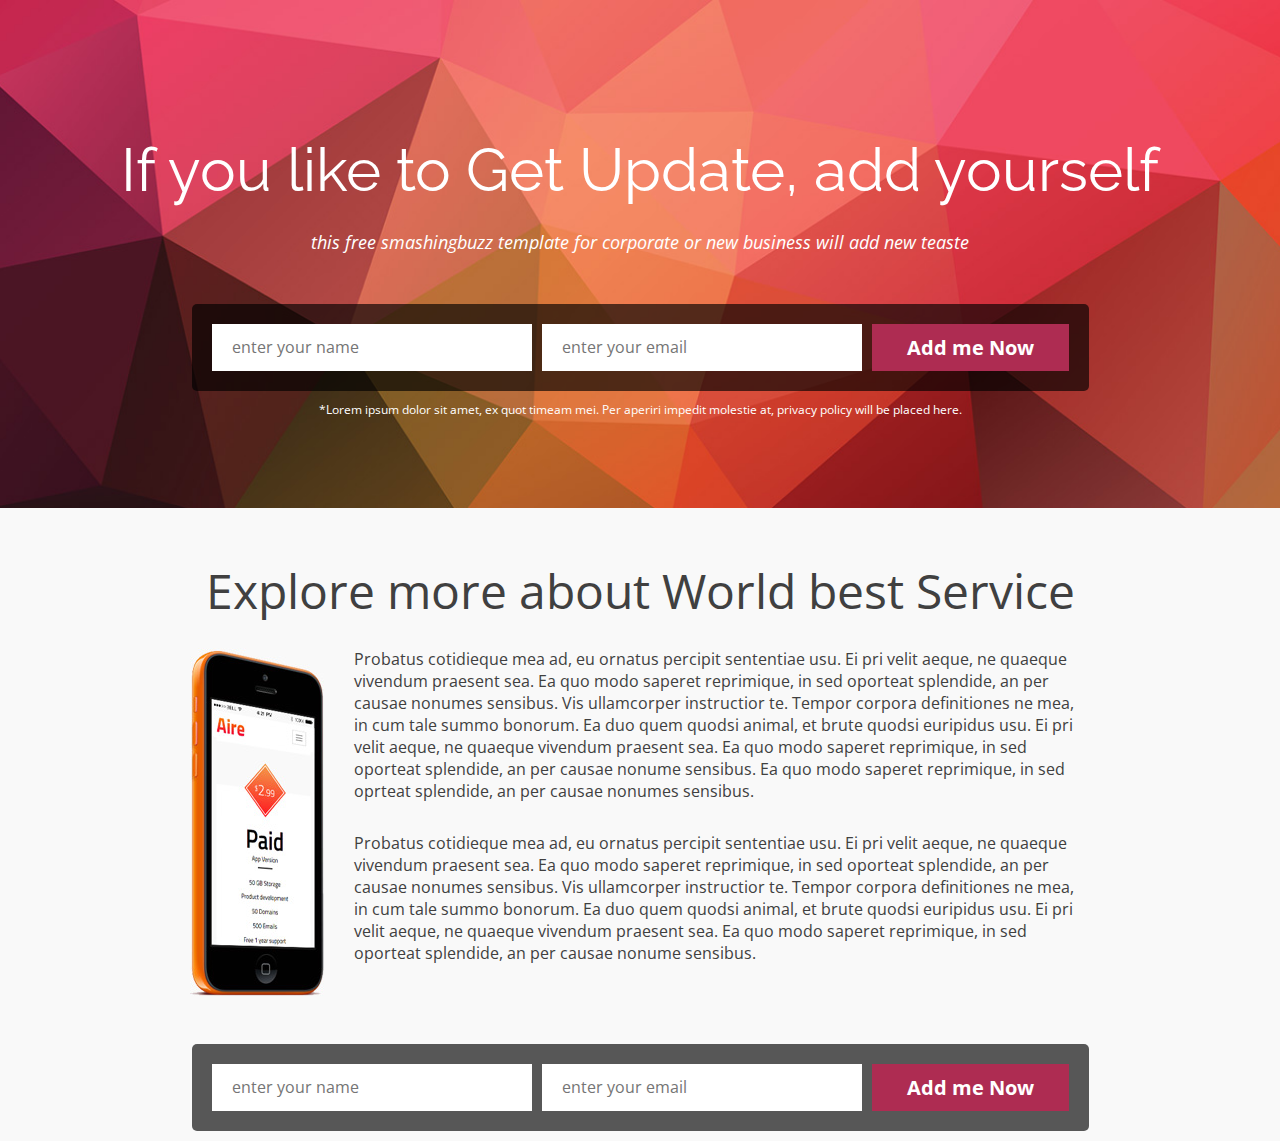
<file: target/classes/pages/web.html>
<!DOCTYPE HTML>
	<html>
		<head>
			<meta charset="utf-8">
			<meta name="viewport" content="width=device-width, initial-scale=1.0"> 
			<link rel="stylesheet" type="text/css" href="style.css" />
			<link href="https://fonts.googleapis.com/css?family=Open+Sans:300,300i,400,700|Raleway:200" rel="stylesheet">
			<title>Company name - home page</title>
		</head>
	<body>
		<header>

			<h1>If you like to Get Update, add yourself</h1>
			<h3>this free smashingbuzz template for corporate or new business will add new teaste</h3>
			
			<div class="subscribe">
				<form action="" method="post">
					<input type="text" name="name" placeholder="enter your name">
					<input type="email" name="email" placeholder="enter your email">
					<input type="submit" value="Add me Now">
				</form>
			</div>

			<p>*Lorem ipsum dolor sit amet, ex quot timeam mei. Per aperiri impedit molestie at, privacy policy will be placed here.</p>

		</header>

		<section>

			<article>
				<h1>Explore more about World best Service</h1>
				<img class="imgleft" src="images/phone.jpg" alt="">
				<p>Probatus cotidieque mea ad, eu ornatus percipit sententiae usu. Ei pri velit aeque, ne quaeque vivendum praesent sea. Ea quo modo saperet reprimique, in sed oporteat splendide, an per causae nonumes sensibus. Vis ullamcorper instructior te. Tempor corpora definitiones ne mea, in cum tale summo bonorum. Ea duo quem quodsi animal, et brute quodsi euripidus usu. Ei pri velit aeque, ne quaeque vivendum praesent sea. Ea quo modo saperet reprimique, in sed oporteat splendide, an per causae nonume sensibus. Ea quo modo saperet reprimique, in sed oprteat splendide, an per causae nonumes sensibus.</p>

				<p>Probatus cotidieque mea ad, eu ornatus percipit sententiae usu. Ei pri velit aeque, ne quaeque vivendum praesent sea. Ea quo modo saperet reprimique, in sed oporteat splendide, an per causae nonumes sensibus. Vis ullamcorper instructior te. Tempor corpora definitiones ne mea, in cum tale summo bonorum. Ea duo quem quodsi animal, et brute quodsi euripidus usu. Ei pri velit aeque, ne quaeque vivendum praesent sea. Ea quo modo saperet reprimique, in sed oporteat splendide, an per causae nonume sensibus.</p>
			</article>

			<div class="subscribe">
				<form action="" method="post">
					<input type="text" name="name" placeholder="enter your name">
					<input type="email" name="email" placeholder="enter your email">
					<input type="submit" value="Add me Now">
				</form>
			</div>
		</section>
	</body>
</html>
</file>
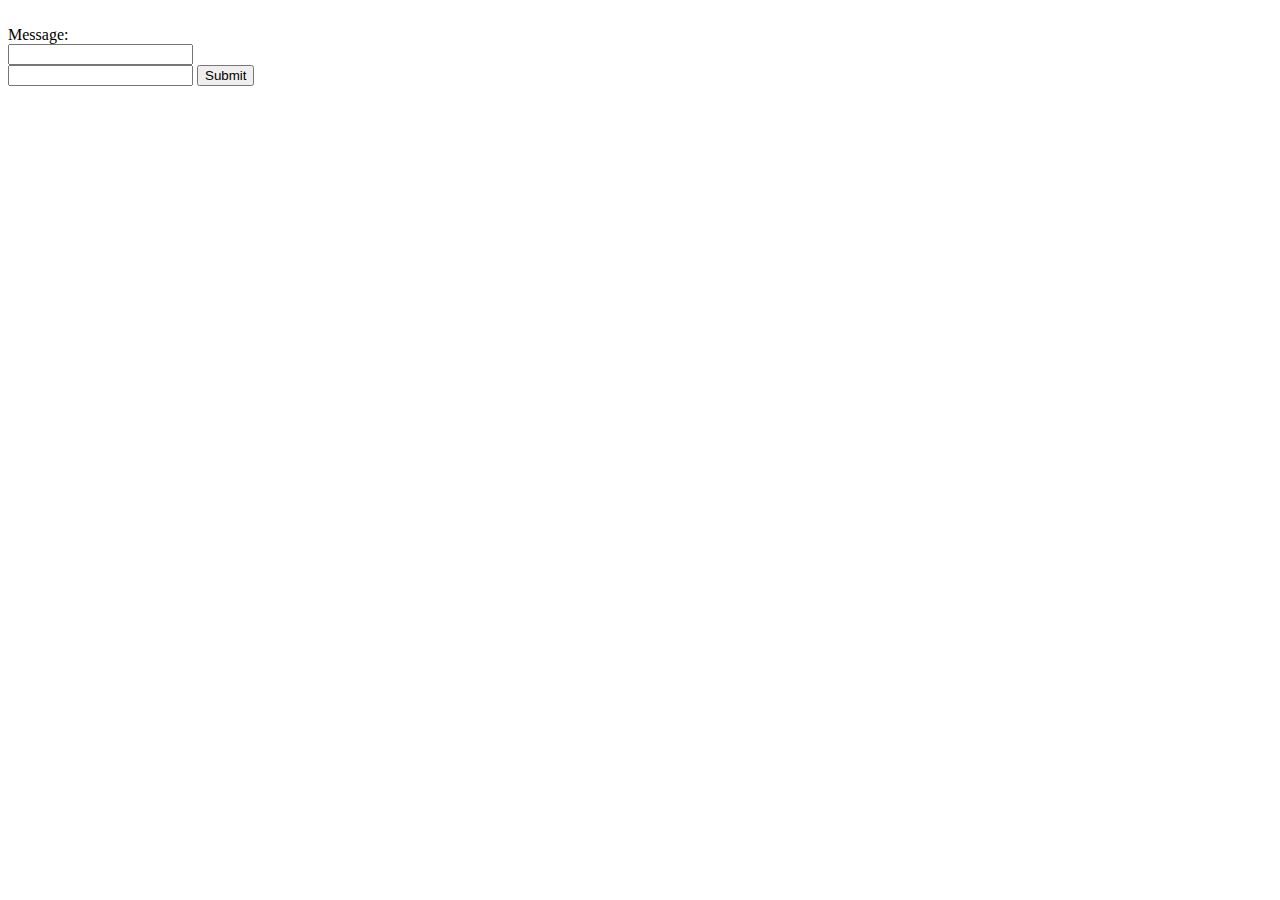
<file: src/main/resources/pages/post_example.html>
<!DOCTYPE html>
<html lang="en">
<head>
    <meta charset="UTF-8">
    <title>page1</title></head>
<body>
<form method="POST" action="post_show.html">
    <br/>Message: <br/>
    <input type="text" name="message"/><br/>
    <input type="text" name="message1"/>
    <input type="submit"/>
</form>
</body>
</html>
</file>
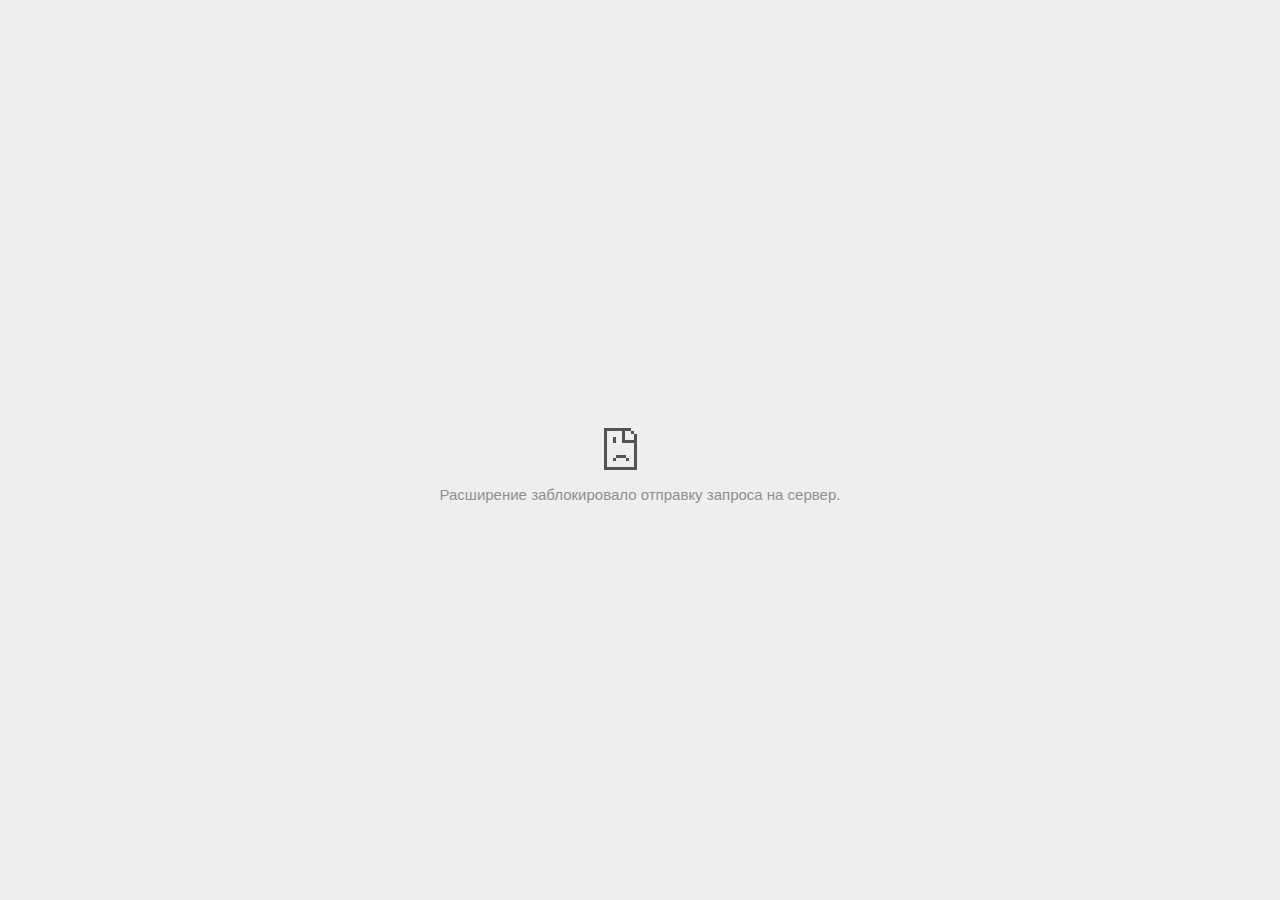
<file: src/main/resources/pages/Onliner.by_files/afr(1).html>
<!DOCTYPE html>
<!-- saved from url=(0028)data:text/html,chromewebdata -->
<html i18n-values="dir:textdirection;lang:language" subframe="" dir="ltr" lang="ru" i18n-processed=""><head><meta http-equiv="Content-Type" content="text/html; charset=UTF-8">
  
  <meta name="viewport" content="width=device-width, initial-scale=1.0,
                                 maximum-scale=1.0, user-scalable=no">
  <title i18n-content="title">ad.onliner.by</title>
  <style>/* Copyright 2014 The Chromium Authors. All rights reserved.
   Use of this source code is governed by a BSD-style license that can be
   found in the LICENSE file. */

a {
  color: #585858;
}

.bad-clock .icon {
  background-image: -webkit-image-set(
      url([data-uri]) 1x,
      url([data-uri]) 2x);
}

body {
  background-color: #f7f7f7;
  color: #646464;
}

body.safe-browsing {
  background-color: rgb(206, 52, 38);
  color: white;
}

button {
  -webkit-user-select: none;
  background: rgb(66, 133, 244);
  border: 0;
  border-radius: 2px;
  box-sizing: border-box;
  color: #fff;
  cursor: pointer;
  float: right;
  font-size: .875em;
  margin: 0;
  padding: 10px 24px;
  transition: box-shadow 200ms cubic-bezier(0.4, 0, 0.2, 1);
}

[dir='rtl'] button {
  float: left;
}

button:active {
  background: rgb(50, 102, 213);
  outline: 0;
}

button:hover {
  box-shadow: 0 1px 3px rgba(0, 0, 0, .50);
}

#debugging {
  display: inline;
  overflow: auto;
}

.debugging-content {
  line-height: 1em;
  margin-bottom: 0;
  margin-top: 1em;
}

.debugging-content-fixed-width {
  display: block;
  font-family: monospace;
  font-size: 1.2em;
  margin-top: 0.5em;
}

.debugging-title {
  font-weight: bold;
}

#details {
  color: #696969;
  margin: 45px 0 50px;
}

#details p:not(:first-of-type) {
  margin-top: 20px;
}

#details-button {
  background: inherit;
  border: 0;
  float: none;
  margin: 0;
  padding: 10px 0;
  text-transform: uppercase;
}

#details-button:hover {
  box-shadow: inherit;
  text-decoration: underline;
}

.error-code {
  color: #646464;
  display: inline;
  font-size: .86667em;
  margin-top: 15px;
  opacity: 1;
  text-transform: uppercase;
}

#error-debugging-info {
  font-size: 0.8em;
}

h1 {
  color: #333;
  font-size: 1.6em;
  font-weight: normal;
  line-height: 1.25em;
  margin-bottom: 16px;
}

h2 {
  font-size: 1.2em;
  font-weight: normal;
}

.hidden {
  display: none;
}

html {
  -webkit-text-size-adjust: 100%;
  font-size: 125%;
}

.icon {
  background-repeat: no-repeat;
  background-size: 100%;
  height: 72px;
  margin: 0 0 40px;
  width: 72px;
}

input[type=checkbox] {
  opacity: 0;
}

input[type=checkbox]:focus ~ .checkbox {
  outline: -webkit-focus-ring-color auto 5px;
}

.interstitial-wrapper {
  box-sizing: border-box;
  font-size: 1em;
  line-height: 1.6em;
  margin: 100px auto 0;
  max-width: 600px;
  width: 100%;
}

#main-message > p {
  display: inline;
}

#extended-reporting-opt-in {
  font-size: .875em;
  margin-top: 39px;
}

#extended-reporting-opt-in label {
  position: relative;
  display: flex;
  align-items: flex-start;
}

.nav-wrapper {
  margin-top: 51px;
}

.nav-wrapper::after {
  clear: both;
  content: '';
  display: table;
  width: 100%;
}

.safe-browsing :-webkit-any(
    a, #details, #details-button, h1, h2, p, .small-link) {
  color: white;
}

.safe-browsing button {
  background-color: rgba(255, 255, 255, .15);
}

.safe-browsing button:active {
  background-color: rgba(255, 255, 255, .25);
}

.safe-browsing button:hover {
  box-shadow: 0 2px 3px rgba(0, 0, 0, .5);
}

.safe-browsing .error-code {
  display: none;
}

.safe-browsing .new-icons {
  background-image: -webkit-image-set(
      url([data-uri]) 1x,
      url([data-uri]) 2x);
}

.safe-browsing .old-icons {
  background-image: -webkit-image-set(
      url([data-uri]) 1x,
      url([data-uri]) 2x);
}

.small-link {
  color: #696969;
  font-size: .875em;
}

.ssl .new-icons {
  background-image: -webkit-image-set(
      url([data-uri]) 1x,
      url([data-uri]) 2x);
}

.ssl .old-icons {
  background-image: -webkit-image-set(
      url([data-uri]) 1x,
      url([data-uri]) 2x);
}

.captive-portal .icon {
  background-image: -webkit-image-set(
      url([data-uri]) 1x,
      url([data-uri]) 2x);
}

.checkboxes {
  flex: 0 0 24px;
}

.checkbox {
  background: transparent;
  border: 1px solid white;
  border-radius: 2px;
  display: block;
  height: 14px;
  left: 0;
  position: absolute;
  right: 0;
  top: 3px;
  width: 14px;
}

.checkbox::before {
  background: transparent;
  border: 2px solid white;
  border-right-width: 0;
  border-top-width: 0;
  content: '';
  height: 4px;
  left: 2px;
  opacity: 0;
  position: absolute;
  top: 3px;
  transform: rotate(-45deg);
  width: 9px;
}

.ssl-opt-in .checkbox {
  border-color: #696969;
}

.ssl-opt-in .checkbox::before {
  border-color: #696969;
}

input[type=checkbox]:checked ~ .checkbox::before {
  opacity: 1;
}

@media (max-width: 700px) {
  .interstitial-wrapper {
    padding: 0 10%;
  }

  #error-debugging-info {
    overflow: auto;
  }
}

@media (max-height: 600px) {
  .error-code {
    margin-top: 10px;
  }
}

@media (max-width: 420px) {
  button,
  [dir='rtl'] button,
  .small-link {
    float: none;
    font-size: .825em;
    font-weight: 400;
    margin: 0;
    text-transform: uppercase;
    width: 100%;
  }

  #details {
    margin: 20px 0 20px 0;
  }

  #details p:not(:first-of-type) {
    margin-top: 10px;
  }

  #details-button {
    display: block;
    margin-top: 20px;
    text-align: center;
    width: 100%;
  }

  .interstitial-wrapper {
    padding: 0 5%;
  }

  #extended-reporting-opt-in {
    margin-top: 24px;
  }

  .nav-wrapper {
    margin-top: 30px;
  }
}

/**
 * Mobile specific styling.
 * Navigation buttons are anchored to the bottom of the screen.
 * Details message replaces the top content in its own scrollable area.
 */

@media (max-width: 420px) and (max-height: 736px) and (orientation: portrait) {
  #details-button {
    border: 0;
    margin: 8px 0 0;
  }

  .secondary-button {
    -webkit-margin-end: 0;
    margin-top: 16px;
  }
}

/* Fixed nav. */
@media (min-width: 240px) and (max-width: 420px) and
       (min-height: 401px) and (max-height: 736px) and (orientation:portrait),
       (min-width: 421px) and (max-width: 736px) and (min-height: 240px) and
       (max-height: 420px) and (orientation:landscape) {
  body .nav-wrapper {
    background: #f7f7f7;
    bottom: 0;
    box-shadow: 0 -22px 40px rgb(247, 247, 247);
    left: 0;
    margin: 0;
    max-width: 736px;
    padding-left: 24px;
    padding-right: 24px;
    position: fixed;
    z-index: 1;
  }

  body.safe-browsing .nav-wrapper {
    background: rgb(206, 52, 38);
    box-shadow: 0 -22px 40px rgb(206, 52, 38);
  }

  .interstitial-wrapper {
    max-width: 736px;
  }

  #details,
  #main-content {
    padding-bottom: 40px;
  }
}

@media (max-width: 420px) and (max-height: 736px) and (orientation: portrait),
       (max-width: 736px) and (max-height: 420px) and (orientation: landscape) {
  body {
    margin: 0 auto;
  }

  button,
  [dir='rtl'] button,
  button.small-link {
    font-family: Roboto-Regular,Helvetica;
    font-size: .933em;
    font-weight: 600;
    margin: 6px 0;
    text-transform: uppercase;
  }

  .nav-wrapper {
    box-sizing: border-box;
    padding-bottom: 8px;
    width: 100%;
  }

  .error-code {
    margin-top: 0;
  }

  #details {
    box-sizing: border-box;
    height: auto;
    margin: 0;
    opacity: 1;
    transition: opacity 250ms cubic-bezier(0.4, 0, 0.2, 1);
  }

  #details.hidden,
  #main-content.hidden {
    display: block;
    height: 0;
    opacity: 0;
    overflow: hidden;
    transition: none;
  }

  #details-button {
    padding-bottom: 16px;
    padding-top: 16px;
  }

  h1 {
    font-size: 1.5em;
    margin-bottom: 8px;
  }

  .icon {
    margin-bottom: 12px;
  }

  .interstitial-wrapper {
    box-sizing: border-box;
    margin: 24px auto 12px;
    padding: 0 24px;
    position: relative;
  }

  .interstitial-wrapper p {
    font-size: .95em;
    line-height: 1.61em;
    margin-top: 8px;
  }

  #main-content {
    margin: 0;
    transition: opacity 100ms cubic-bezier(0.4, 0, 0.2, 1);
  }

  .small-link {
    border: 0;
  }

  .suggested-left > #control-buttons,
  .suggested-right > #control-buttons {
    float: none;
    margin: 0;
  }
}

@media (min-height: 400px) and (orientation:portrait) {
  .interstitial-wrapper {
    margin-bottom: 145px;
  }
}

@media (min-height: 299px) and (orientation:portrait) {
  .nav-wrapper {
    padding-bottom: 16px;
  }
}

@media (min-height: 405px) and (max-height: 736px) and
       (max-width: 420px) and (orientation:portrait) {
  .icon {
    margin-bottom: 24px;
  }

  .interstitial-wrapper {
    margin-top: 64px;
  }
}

@media (min-height: 480px) and (max-width: 420px) and
       (max-height: 736px) and (orientation: portrait),
       (min-height: 338px) and (max-height: 420px) and (max-width: 736px) and
       (orientation: landscape) {
  .icon {
    margin-bottom: 24px;
  }

  .nav-wrapper {
    padding-bottom: 24px;
  }
}

@media (min-height: 500px) and (max-width: 414px) and (orientation: portrait) {
  .interstitial-wrapper {
    margin-top: 96px;
  }
}

/* Phablet sizing */
@media (min-width: 375px) and (min-height: 641px) and (max-height: 736px) and
       (max-width: 414px) and (orientation: portrait) {
  button,
  [dir='rtl'] button,
  .small-link {
    font-size: 1em;
    padding-bottom: 12px;
    padding-top: 12px;
  }

  body:not(.offline) .icon {
    height: 80px;
    width: 80px;
  }

  #details-button {
    margin-top: 28px;
  }

  h1 {
    font-size: 1.7em;
  }

  .icon {
    margin-bottom: 28px;
  }

  .interstitial-wrapper {
    padding: 28px;
  }

  .interstitial-wrapper p {
    font-size: 1.05em;
  }

  .nav-wrapper {
    padding: 28px;
  }
}

@media (min-width: 420px) and (max-width: 736px) and
       (min-height: 240px) and (max-height: 298px) and
       (orientation:landscape) {
  body:not(.offline) .icon {
    height: 50px;
    width: 50px;
  }

  .icon {
    padding-top: 0;
  }

  .interstitial-wrapper {
    margin-top: 16px;
  }

  .nav-wrapper {
    padding: 0 24px 8px;
  }
}

@media (min-width: 420px) and (max-width: 736px) and
       (min-height: 240px) and (max-height: 420px) and
       (orientation:landscape) {
  #details-button {
    margin: 0;
  }

  .interstitial-wrapper {
    margin-bottom: 70px;
  }

  .nav-wrapper {
    margin-top: 0;
  }

  #extended-reporting-opt-in {
    margin-top: 0;
  }
}

/* Phablet landscape */
@media (min-width: 680px) and (max-height: 414px) {
  .interstitial-wrapper {
    margin: 24px auto;
  }

  .nav-wrapper {
    margin: 16px auto 0;
  }
}

@media (max-height: 240px) and (orientation: landscape),
       (max-height: 480px) and (orientation: portrait),
       (max-width: 419px) and (max-height: 323px) {
  body:not(.offline) .icon {
    height: 56px;
    width: 56px;
  }

  .icon {
    margin-bottom: 16px;
  }
}

/* Small mobile screens. No fixed nav. */
@media (max-height: 400px) and (orientation: portrait),
       (max-height: 239px) and (orientation: landscape),
       (max-width: 419px) and (max-height: 399px) {
  .interstitial-wrapper {
    display: flex;
    flex-direction: column;
    margin-bottom: 0;
  }

  #details {
    flex: 1 1 auto;
    order: 0;
  }

  #main-content {
    flex: 1 1 auto;
    order: 0;
  }

  .nav-wrapper {
    flex: 0 1 auto;
    margin-top: 8px;
    order: 1;
    padding-left: 0;
    padding-right: 0;
    position: relative;
    width: 100%;
  }
}

@media (max-width: 239px) and (orientation: portrait) {
  .nav-wrapper {
    padding-left: 0;
    padding-right: 0;
  }
}
</style>
  <style>/* Copyright 2013 The Chromium Authors. All rights reserved.
 * Use of this source code is governed by a BSD-style license that can be
 * found in the LICENSE file. */

/* Don't use the main frame div when the error is in a subframe. */
html[subframe] #main-frame-error {
  display: none;
}

/* Don't use the subframe error div when the error is in a main frame. */
html:not([subframe]) #sub-frame-error {
  display: none;
}

#diagnose-button {
  -webkit-margin-start: 0;
  float: none;
  margin-bottom: 10px;
  margin-top: 20px;
}

h1 {
  margin-top: 0;
  word-wrap: break-word;
}

h1 span {
  font-weight: 500;
}

h2 {
  color: #666;
  font-size: 1.2em;
  font-weight: normal;
  margin: 10px 0;
}

a {
  color: rgb(17, 85, 204);
  text-decoration: none;
}

.icon {
  -webkit-user-select: none;
  display: inline-block;
}

.icon-generic {
  /**
   * Can't access chrome://theme/IDR_ERROR_NETWORK_GENERIC from an untrusted
   * renderer process, so embed the resource manually.
   */
  content: -webkit-image-set(
      url([data-uri]) 1x,
      url([data-uri]) 2x);
}

.icon-offline {
  content: -webkit-image-set(
      url([data-uri]) 1x,
      url([data-uri]) 2x);
  position: relative;
}

.icon-disabled {
  content: -webkit-image-set(
      url([data-uri]) 1x,
      url([data-uri]) 2x);
  width: 112px;
}

.error-code {
  display: block;
  font-size: .8em;
}

#content-top {
  margin: 20px;
}

#help-box-inner {
  background-color: #f9f9f9;
  border-top: 1px solid #EEE;
  color: #444;
  padding: 20px;
  text-align: start;
}

.hidden {
  display: none;
}

#suggestion {
  margin-top: 15px;
}

#suggestions-list p {
  -webkit-margin-after: 0;
}

#suggestions-list ul {
  margin-top: 0;
}

.single-suggestion {
  list-style-type: none;
  padding-left: 0;
}

#short-suggestion {
  margin-top: 5px;
}

#sub-frame-error-details {

  color: #8F8F8F;
/* Not done on mobile for performance reasons. */
  text-shadow: 0 1px 0 rgba(255,255,255,0.3);
}

[jscontent=hostName],
[jscontent=failedUrl] {
  overflow-wrap: break-word;
}

#search-container {
  /* Prevents a space between controls. */
  display: flex;
  margin-top: 20px;
}

#search-box {
  border: 1px solid #cdcdcd;
  flex-grow: 1;
  font-size: 1em;
  height: 26px;
  margin-right: 0;
  padding: 1px 9px;
}

#search-box:focus {
  border: 1px solid rgb(93, 154, 255);
  outline: none;
}

#search-button {
  border: none;
  border-bottom-left-radius: 0;
  border-top-left-radius: 0;
  box-shadow: none;
  display: flex;
  height: 30px;
  margin: 0;
  padding: 0;
  width: 60px;
}

#search-image {
  content:
      -webkit-image-set(
          url([data-uri]) 1x,
          url([data-uri]) 2x);
  margin: auto;
}

.secondary-button {
  -webkit-margin-end: 16px;
  background: #d9d9d9;
  color: #696969;
}

.snackbar {
  background: #323232;
  border-radius: 2px;
  bottom: 24px;
  box-sizing: border-box;
  color: #fff;
  font-size: .87em;
  left: 24px;
  max-width: 568px;
  min-width: 288px;
  opacity: 0;
  padding: 16px 24px 12px;
  position: fixed;
  transform: translateY(90px);
  will-change: opacity, transform;
  z-index: 999;
}

.snackbar-show {
  -webkit-animation:
    show-snackbar .25s cubic-bezier(0.0, 0.0, 0.2, 1) forwards,
    hide-snackbar .25s cubic-bezier(0.4, 0.0, 1, 1) forwards 5s;
}

@-webkit-keyframes show-snackbar {
  100% {
    opacity: 1;
    transform: translateY(0);
  }
}

@-webkit-keyframes hide-snackbar {
  0% {
    opacity: 1;
    transform: translateY(0);
  }
  100% {
    opacity: 0;
    transform: translateY(90px);
  }
}

.suggestions {
  margin-top: 18px;
}

.suggestion-header {
  font-weight: bold;
  margin-bottom: 4px;
}

.suggestion-body {
  color: #777;
}

/* Increase line height at higher resolutions. */
@media (min-width: 641px) and (min-height: 641px) {
  #help-box-inner {
    line-height: 18px;
  }
}

/* Decrease padding at low sizes. */
@media (max-width: 640px), (max-height: 640px) {
  h1 {
    margin: 0 0 15px;
  }
  #content-top {
    margin: 15px;
  }
  #help-box-inner {
    padding: 20px;
  }
  .suggestions {
    margin-top: 10px;
  }
  .suggestion-header {
    margin-bottom: 0;
  }
}

/* Don't allow overflow when in a subframe. */
html[subframe] body {
  overflow: hidden;
}

#sub-frame-error {
  -webkit-align-items: center;
  background-color: #DDD;
  display: -webkit-flex;
  -webkit-flex-flow: column;
  height: 100%;
  -webkit-justify-content: center;
  left: 0;
  position: absolute;
  text-align: center;
  top: 0;
  transition: background-color .2s ease-in-out;
  width: 100%;
}

#sub-frame-error:hover {
  background-color: #EEE;
}

#sub-frame-error .icon-generic {
  margin: 0 0 16px;
}

#sub-frame-error-details {
  margin: 0 10px;
  text-align: center;
  visibility: hidden;
}

/* Show details only when hovering. */
#sub-frame-error:hover #sub-frame-error-details {
  visibility: visible;
}

/* If the iframe is too small, always hide the error code. */
/* TODO(mmenke): See if overflow: no-display works better, once supported. */
@media (max-width: 200px), (max-height: 95px) {
  #sub-frame-error-details {
    display: none;
  }
}

/* Adjust icon for small embedded frames in apps. */
@media (max-height: 100px) {
  #sub-frame-error .icon-generic {
    height: auto;
    margin: 0;
    padding-top: 0;
    width: 25px;
  }
}

/* details-button is special; it's a <button> element that looks like a link. */
#details-button {
  box-shadow: none;
  min-width: 0;
}

/* Styles for platform dependent separation of controls and details button. */
.suggested-left > #control-buttons,
.suggested-left #stale-load-button,
.suggested-right > #details-button {
  float: left;
}

.suggested-right > #control-buttons,
.suggested-right #stale-load-button,
.suggested-left > #details-button {
  float: right;
}

.suggested-left .secondary-button {
  -webkit-margin-end: 0px;
  -webkit-margin-start: 16px;
}

#details-button.singular {
  float: none;
}

/* download-button shows both icon and text. */
#download-button {
  box-shadow: none;
  position: relative;
}

#download-button:before {
  -webkit-margin-end: 4px;
  background: -webkit-image-set(
      url([data-uri]) 1x,
      url([data-uri]) 2x)
    no-repeat;
  content: '';
  display: inline-block;
  width: 24px;
  height: 24px;
  vertical-align: middle;
}

#download-button:disabled {
  background: rgb(180, 206, 249);
  color: rgb(255, 255, 255);
}

#buttons::after {
  clear: both;
  content: '';
  display: block;
  width: 100%;
}

/* Offline page */
.offline {
  transition: -webkit-filter 1.5s cubic-bezier(0.65, 0.05, 0.36, 1),
              background-color 1.5s cubic-bezier(0.65, 0.05, 0.36, 1);
  will-change: -webkit-filter, background-color;
}

.offline #main-message > p {
  display: none;
}

.offline.inverted {
  -webkit-filter: invert(100%);
  background-color: #000;
}

.offline .interstitial-wrapper {
  color: #2b2b2b;
  font-size: 1em;
  line-height: 1.55;
  margin: 0 auto;
  max-width: 600px;
  padding-top: 100px;
  width: 100%;
}

.offline .runner-container {
  height: 150px;
  max-width: 600px;
  overflow: hidden;
  position: absolute;
  top: 35px;
  width: 44px;
}

.offline .runner-canvas {
  height: 150px;
  max-width: 600px;
  opacity: 1;
  overflow: hidden;
  position: absolute;
  top: 0;
  z-index: 2;
}

.offline .controller {
  background: rgba(247,247,247, .1);
  height: 100vh;
  left: 0;
  position: absolute;
  top: 0;
  width: 100vw;
  z-index: 1;
}

#offline-resources {
  display: none;
}

@media (max-width: 420px) {
  .suggested-left > #control-buttons,
  .suggested-right > #control-buttons {
    float: none;
  }

  .snackbar {
    left: 0;
    bottom: 0;
    width: 100%;
    border-radius: 0;
  }
}

@media (max-height: 350px) {
  h1 {
    margin: 0 0 15px;
  }

  .icon-offline {
    margin: 0 0 10px;
  }

  .interstitial-wrapper {
    margin-top: 5%;
  }

  .nav-wrapper {
    margin-top: 30px;
  }
}

@media (min-width: 600px) and (max-width: 736px) and (orientation: landscape) {
  .offline .interstitial-wrapper {
    margin-left: 0;
    margin-right: 0;
  }
}

@media (min-width: 420px) and (max-width: 736px) and
       (min-height: 240px) and (max-height: 420px) and
       (orientation:landscape) {
  .interstitial-wrapper {
    margin-bottom: 100px;
  }
}

@media (min-height: 240px) and (orientation: landscape) {
  .offline .interstitial-wrapper {
    margin-bottom: 90px;
  }

  .icon-offline {
    margin-bottom: 20px;
  }
}

@media (max-height: 320px) and (orientation: landscape) {
  .icon-offline {
    margin-bottom: 0;
  }

  .offline .runner-container {
    top: 10px;
  }
}

@media (max-width: 240px) {
  button {
    padding-left: 12px;
    padding-right: 12px;
  }

  .interstitial-wrapper {
    overflow: inherit;
    padding: 0 8px;
  }
}

@media (max-width: 120px) {
  button {
    width: auto;
  }
}
</style>
  <script>// Copyright 2015 The Chromium Authors. All rights reserved.
// Use of this source code is governed by a BSD-style license that can be
// found in the LICENSE file.

var mobileNav = false;

/**
 * For small screen mobile the navigation buttons are moved
 * below the advanced text.
 */
function onResize() {
  var helpOuterBox = document.querySelector('#details');
  var mainContent = document.querySelector('#main-content');
  var mediaQuery = '(min-width: 240px) and (max-width: 420px) and ' +
      '(max-height: 736px) and (min-height: 401px) and ' +
      '(orientation: portrait), (max-width: 736px) and ' +
      '(max-height: 420px) and (min-height: 240px) and ' +
      '(min-width: 421px) and (orientation: landscape)';

  var detailsHidden = helpOuterBox.classList.contains('hidden');
  var runnerContainer = document.querySelector('.runner-container');

  // Check for change in nav status.
  if (mobileNav != window.matchMedia(mediaQuery).matches) {
    mobileNav = !mobileNav;

    // Handle showing the top content / details sections according to state.
    if (mobileNav) {
      mainContent.classList.toggle('hidden', !detailsHidden);
      helpOuterBox.classList.toggle('hidden', detailsHidden);
      if (runnerContainer) {
        runnerContainer.classList.toggle('hidden', !detailsHidden);
      }
    } else if (!detailsHidden) {
      // Non mobile nav with visible details.
      mainContent.classList.remove('hidden');
      helpOuterBox.classList.remove('hidden');
      if (runnerContainer) {
        runnerContainer.classList.remove('hidden');
      }
    }
  }
}

function setupMobileNav() {
  window.addEventListener('resize', onResize);
  onResize();
}

document.addEventListener('DOMContentLoaded', setupMobileNav);
</script>
  <script>// Copyright 2013 The Chromium Authors. All rights reserved.
// Use of this source code is governed by a BSD-style license that can be
// found in the LICENSE file.

function toggleHelpBox() {
  var helpBoxOuter = document.getElementById('details');
  helpBoxOuter.classList.toggle('hidden');
  var detailsButton = document.getElementById('details-button');
  if (helpBoxOuter.classList.contains('hidden'))
    detailsButton.innerText = detailsButton.detailsText;
  else
    detailsButton.innerText = detailsButton.hideDetailsText;

  // Details appears over the main content on small screens.
  if (mobileNav) {
    document.getElementById('main-content').classList.toggle('hidden');
    var runnerContainer = document.querySelector('.runner-container');
    if (runnerContainer) {
      runnerContainer.classList.toggle('hidden');
    }
  }
}

function diagnoseErrors() {
if (window.errorPageController)
      errorPageController.diagnoseErrorsButtonClick();

}

// Subframes use a different layout but the same html file.  This is to make it
// easier to support platforms that load the error page via different
// mechanisms (Currently just iOS).
if (window.top.location != window.location)
  document.documentElement.setAttribute('subframe', '');

// Re-renders the error page using |strings| as the dictionary of values.
// Used by NetErrorTabHelper to update DNS error pages with probe results.
function updateForDnsProbe(strings) {
  var context = new JsEvalContext(strings);
  jstProcess(context, document.getElementById('t'));
}

// Given the classList property of an element, adds an icon class to the list
// and removes the previously-
function updateIconClass(classList, newClass) {
  var oldClass;

  if (classList.hasOwnProperty('last_icon_class')) {
    oldClass = classList['last_icon_class'];
    if (oldClass == newClass)
      return;
  }

  classList.add(newClass);
  if (oldClass !== undefined)
    classList.remove(oldClass);

  classList['last_icon_class'] = newClass;

  if (newClass == 'icon-offline') {
    document.body.classList.add('offline');
    new Runner('.interstitial-wrapper');
  } else {
    document.body.classList.add('neterror');
  }
}

// Does a search using |baseSearchUrl| and the text in the search box.
function search(baseSearchUrl) {
  var searchTextNode = document.getElementById('search-box');
  document.location = baseSearchUrl + searchTextNode.value;
  return false;
}

// Use to track clicks on elements generated by the navigation correction
// service.  If |trackingId| is negative, the element does not come from the
// correction service.
function trackClick(trackingId) {
  // This can't be done with XHRs because XHRs are cancelled on navigation
  // start, and because these are cross-site requests.
  if (trackingId >= 0 && errorPageController)
    errorPageController.trackClick(trackingId);
}

// Called when an <a> tag generated by the navigation correction service is
// clicked.  Separate function from trackClick so the resources don't have to
// be updated if new data is added to jstdata.
function linkClicked(jstdata) {
  trackClick(jstdata.trackingId);
}

// Implements button clicks.  This function is needed during the transition
// between implementing these in trunk chromium and implementing them in
// iOS.
function reloadButtonClick(url) {
  if (window.errorPageController) {
    errorPageController.reloadButtonClick();
  } else {
    location = url;
  }
}

function showSavedCopyButtonClick() {
  if (window.errorPageController) {
    errorPageController.showSavedCopyButtonClick();
  }
}

function downloadButtonClick() {
  if (window.errorPageController) {
    errorPageController.downloadButtonClick();
    var downloadButton = document.getElementById('download-button');
    downloadButton.disabled = true;
    downloadButton.textContent = downloadButton.disabledText;
  }
}

function detailsButtonClick() {
  if (window.errorPageController)
    errorPageController.detailsButtonClick();
}

/**
 * Replace the reload button with the Google cached copy suggestion.
 */
function setUpCachedButton(buttonStrings) {
  var reloadButton = document.getElementById('reload-button');

  reloadButton.textContent = buttonStrings.msg;
  var url = buttonStrings.cacheUrl;
  var trackingId = buttonStrings.trackingId;
  reloadButton.onclick = function(e) {
    e.preventDefault();
    trackClick(trackingId);
    if (window.errorPageController) {
      errorPageController.trackCachedCopyButtonClick();
    }
    location = url;
  };
  reloadButton.style.display = '';
  document.getElementById('control-buttons').hidden = false;
}

var primaryControlOnLeft = true;


function onDocumentLoad() {
  var controlButtonDiv = document.getElementById('control-buttons');
  var reloadButton = document.getElementById('reload-button');
  var detailsButton = document.getElementById('details-button');
  var showSavedCopyButton = document.getElementById('show-saved-copy-button');
  var downloadButton = document.getElementById('download-button');

  var reloadButtonVisible = loadTimeData.valueExists('reloadButton') &&
      loadTimeData.getValue('reloadButton').msg;
  var showSavedCopyButtonVisible =
      loadTimeData.valueExists('showSavedCopyButton') &&
      loadTimeData.getValue('showSavedCopyButton').msg;
  var downloadButtonVisible =
      loadTimeData.valueExists('downloadButton') &&
      loadTimeData.getValue('downloadButton').msg;

  var primaryButton, secondaryButton;
  if (showSavedCopyButton.primary) {
    primaryButton = showSavedCopyButton;
    secondaryButton = reloadButton;
  } else {
    primaryButton = reloadButton;
    secondaryButton = showSavedCopyButton;
  }

  // Sets up the proper button layout for the current platform.
  if (primaryControlOnLeft) {
    buttons.classList.add('suggested-left');
    controlButtonDiv.insertBefore(secondaryButton, primaryButton);
  } else {
    buttons.classList.add('suggested-right');
    controlButtonDiv.insertBefore(primaryButton, secondaryButton);
  }

  // Check for Google cached copy suggestion.
  if (loadTimeData.valueExists('cacheButton')) {
    setUpCachedButton(loadTimeData.getValue('cacheButton'));
  }

  if (reloadButton.style.display == 'none' &&
      showSavedCopyButton.style.display == 'none' &&
      downloadButton.style.display == 'none') {
    detailsButton.classList.add('singular');
  }

  // Show control buttons.
  if (reloadButtonVisible || showSavedCopyButtonVisible ||
      downloadButtonVisible) {
    controlButtonDiv.hidden = false;

    // Set the secondary button state in the cases of two call to actions.
    if ((reloadButtonVisible || downloadButtonVisible) &&
        showSavedCopyButtonVisible) {
      secondaryButton.classList.add('secondary-button');
    }
  }
}

document.addEventListener('DOMContentLoaded', onDocumentLoad);
</script>
  <script>// Copyright (c) 2014 The Chromium Authors. All rights reserved.
// Use of this source code is governed by a BSD-style license that can be
// found in the LICENSE file.
(function() {
'use strict';
/**
 * T-Rex runner.
 * @param {string} outerContainerId Outer containing element id.
 * @param {Object} opt_config
 * @constructor
 * @export
 */
function Runner(outerContainerId, opt_config) {
  // Singleton
  if (Runner.instance_) {
    return Runner.instance_;
  }
  Runner.instance_ = this;

  this.outerContainerEl = document.querySelector(outerContainerId);
  this.containerEl = null;
  this.snackbarEl = null;
  this.detailsButton = this.outerContainerEl.querySelector('#details-button');

  this.config = opt_config || Runner.config;

  this.dimensions = Runner.defaultDimensions;

  this.canvas = null;
  this.canvasCtx = null;

  this.tRex = null;

  this.distanceMeter = null;
  this.distanceRan = 0;

  this.highestScore = 0;

  this.time = 0;
  this.runningTime = 0;
  this.msPerFrame = 1000 / FPS;
  this.currentSpeed = this.config.SPEED;

  this.obstacles = [];

  this.activated = false; // Whether the easter egg has been activated.
  this.playing = false; // Whether the game is currently in play state.
  this.crashed = false;
  this.paused = false;
  this.inverted = false;
  this.invertTimer = 0;
  this.resizeTimerId_ = null;

  this.playCount = 0;

  // Sound FX.
  this.audioBuffer = null;
  this.soundFx = {};

  // Global web audio context for playing sounds.
  this.audioContext = null;

  // Images.
  this.images = {};
  this.imagesLoaded = 0;

  if (this.isDisabled()) {
    this.setupDisabledRunner();
  } else {
    this.loadImages();
  }
}
window['Runner'] = Runner;


/**
 * Default game width.
 * @const
 */
var DEFAULT_WIDTH = 600;

/**
 * Frames per second.
 * @const
 */
var FPS = 60;

/** @const */
var IS_HIDPI = window.devicePixelRatio > 1;

/** @const */
var IS_IOS = window.navigator.userAgent.indexOf('CriOS') > -1 ||
    window.navigator.userAgent == 'UIWebViewForStaticFileContent';

/** @const */
var IS_MOBILE = window.navigator.userAgent.indexOf('Mobi') > -1 || IS_IOS;

/** @const */
var IS_TOUCH_ENABLED = 'ontouchstart' in window;

/**
 * Default game configuration.
 * @enum {number}
 */
Runner.config = {
  ACCELERATION: 0.001,
  BG_CLOUD_SPEED: 0.2,
  BOTTOM_PAD: 10,
  CLEAR_TIME: 3000,
  CLOUD_FREQUENCY: 0.5,
  GAMEOVER_CLEAR_TIME: 750,
  GAP_COEFFICIENT: 0.6,
  GRAVITY: 0.6,
  INITIAL_JUMP_VELOCITY: 12,
  INVERT_FADE_DURATION: 12000,
  INVERT_DISTANCE: 700,
  MAX_BLINK_COUNT: 3,
  MAX_CLOUDS: 6,
  MAX_OBSTACLE_LENGTH: 3,
  MAX_OBSTACLE_DUPLICATION: 2,
  MAX_SPEED: 13,
  MIN_JUMP_HEIGHT: 35,
  MOBILE_SPEED_COEFFICIENT: 1.2,
  RESOURCE_TEMPLATE_ID: 'audio-resources',
  SPEED: 6,
  SPEED_DROP_COEFFICIENT: 3
};


/**
 * Default dimensions.
 * @enum {string}
 */
Runner.defaultDimensions = {
  WIDTH: DEFAULT_WIDTH,
  HEIGHT: 150
};


/**
 * CSS class names.
 * @enum {string}
 */
Runner.classes = {
  CANVAS: 'runner-canvas',
  CONTAINER: 'runner-container',
  CRASHED: 'crashed',
  ICON: 'icon-offline',
  INVERTED: 'inverted',
  SNACKBAR: 'snackbar',
  SNACKBAR_SHOW: 'snackbar-show',
  TOUCH_CONTROLLER: 'controller'
};


/**
 * Sprite definition layout of the spritesheet.
 * @enum {Object}
 */
Runner.spriteDefinition = {
  LDPI: {
    CACTUS_LARGE: {x: 332, y: 2},
    CACTUS_SMALL: {x: 228, y: 2},
    CLOUD: {x: 86, y: 2},
    HORIZON: {x: 2, y: 54},
    MOON: {x: 484, y: 2},
    PTERODACTYL: {x: 134, y: 2},
    RESTART: {x: 2, y: 2},
    TEXT_SPRITE: {x: 655, y: 2},
    TREX: {x: 848, y: 2},
    STAR: {x: 645, y: 2}
  },
  HDPI: {
    CACTUS_LARGE: {x: 652, y: 2},
    CACTUS_SMALL: {x: 446, y: 2},
    CLOUD: {x: 166, y: 2},
    HORIZON: {x: 2, y: 104},
    MOON: {x: 954, y: 2},
    PTERODACTYL: {x: 260, y: 2},
    RESTART: {x: 2, y: 2},
    TEXT_SPRITE: {x: 1294, y: 2},
    TREX: {x: 1678, y: 2},
    STAR: {x: 1276, y: 2}
  }
};


/**
 * Sound FX. Reference to the ID of the audio tag on interstitial page.
 * @enum {string}
 */
Runner.sounds = {
  BUTTON_PRESS: 'offline-sound-press',
  HIT: 'offline-sound-hit',
  SCORE: 'offline-sound-reached'
};


/**
 * Key code mapping.
 * @enum {Object}
 */
Runner.keycodes = {
  JUMP: {'38': 1, '32': 1},  // Up, spacebar
  DUCK: {'40': 1},  // Down
  RESTART: {'13': 1}  // Enter
};


/**
 * Runner event names.
 * @enum {string}
 */
Runner.events = {
  ANIM_END: 'webkitAnimationEnd',
  CLICK: 'click',
  KEYDOWN: 'keydown',
  KEYUP: 'keyup',
  MOUSEDOWN: 'mousedown',
  MOUSEUP: 'mouseup',
  RESIZE: 'resize',
  TOUCHEND: 'touchend',
  TOUCHSTART: 'touchstart',
  VISIBILITY: 'visibilitychange',
  BLUR: 'blur',
  FOCUS: 'focus',
  LOAD: 'load'
};


Runner.prototype = {
  /**
   * Whether the easter egg has been disabled. CrOS enterprise enrolled devices.
   * @return {boolean}
   */
  isDisabled: function() {
    return loadTimeData && loadTimeData.valueExists('disabledEasterEgg');
  },

  /**
   * For disabled instances, set up a snackbar with the disabled message.
   */
  setupDisabledRunner: function() {
    this.containerEl = document.createElement('div');
    this.containerEl.className = Runner.classes.SNACKBAR;
    this.containerEl.textContent = loadTimeData.getValue('disabledEasterEgg');
    this.outerContainerEl.appendChild(this.containerEl);

    // Show notification when the activation key is pressed.
    document.addEventListener(Runner.events.KEYDOWN, function(e) {
      if (Runner.keycodes.JUMP[e.keyCode]) {
        this.containerEl.classList.add(Runner.classes.SNACKBAR_SHOW);
        document.querySelector('.icon').classList.add('icon-disabled');
      }
    }.bind(this));
  },

  /**
   * Setting individual settings for debugging.
   * @param {string} setting
   * @param {*} value
   */
  updateConfigSetting: function(setting, value) {
    if (setting in this.config && value != undefined) {
      this.config[setting] = value;

      switch (setting) {
        case 'GRAVITY':
        case 'MIN_JUMP_HEIGHT':
        case 'SPEED_DROP_COEFFICIENT':
          this.tRex.config[setting] = value;
          break;
        case 'INITIAL_JUMP_VELOCITY':
          this.tRex.setJumpVelocity(value);
          break;
        case 'SPEED':
          this.setSpeed(value);
          break;
      }
    }
  },

  /**
   * Cache the appropriate image sprite from the page and get the sprite sheet
   * definition.
   */
  loadImages: function() {
    if (IS_HIDPI) {
      Runner.imageSprite = document.getElementById('offline-resources-2x');
      this.spriteDef = Runner.spriteDefinition.HDPI;
    } else {
      Runner.imageSprite = document.getElementById('offline-resources-1x');
      this.spriteDef = Runner.spriteDefinition.LDPI;
    }

    if (Runner.imageSprite.complete) {
      this.init();
    } else {
      // If the images are not yet loaded, add a listener.
      Runner.imageSprite.addEventListener(Runner.events.LOAD,
          this.init.bind(this));
    }
  },

  /**
   * Load and decode base 64 encoded sounds.
   */
  loadSounds: function() {
    if (!IS_IOS) {
      this.audioContext = new AudioContext();

      var resourceTemplate =
          document.getElementById(this.config.RESOURCE_TEMPLATE_ID).content;

      for (var sound in Runner.sounds) {
        var soundSrc =
            resourceTemplate.getElementById(Runner.sounds[sound]).src;
        soundSrc = soundSrc.substr(soundSrc.indexOf(',') + 1);
        var buffer = decodeBase64ToArrayBuffer(soundSrc);

        // Async, so no guarantee of order in array.
        this.audioContext.decodeAudioData(buffer, function(index, audioData) {
            this.soundFx[index] = audioData;
          }.bind(this, sound));
      }
    }
  },

  /**
   * Sets the game speed. Adjust the speed accordingly if on a smaller screen.
   * @param {number} opt_speed
   */
  setSpeed: function(opt_speed) {
    var speed = opt_speed || this.currentSpeed;

    // Reduce the speed on smaller mobile screens.
    if (this.dimensions.WIDTH < DEFAULT_WIDTH) {
      var mobileSpeed = speed * this.dimensions.WIDTH / DEFAULT_WIDTH *
          this.config.MOBILE_SPEED_COEFFICIENT;
      this.currentSpeed = mobileSpeed > speed ? speed : mobileSpeed;
    } else if (opt_speed) {
      this.currentSpeed = opt_speed;
    }
  },

  /**
   * Game initialiser.
   */
  init: function() {
    // Hide the static icon.
    document.querySelector('.' + Runner.classes.ICON).style.visibility =
        'hidden';

    this.adjustDimensions();
    this.setSpeed();

    this.containerEl = document.createElement('div');
    this.containerEl.className = Runner.classes.CONTAINER;

    // Player canvas container.
    this.canvas = createCanvas(this.containerEl, this.dimensions.WIDTH,
        this.dimensions.HEIGHT, Runner.classes.PLAYER);

    this.canvasCtx = this.canvas.getContext('2d');
    this.canvasCtx.fillStyle = '#f7f7f7';
    this.canvasCtx.fill();
    Runner.updateCanvasScaling(this.canvas);

    // Horizon contains clouds, obstacles and the ground.
    this.horizon = new Horizon(this.canvas, this.spriteDef, this.dimensions,
        this.config.GAP_COEFFICIENT);

    // Distance meter
    this.distanceMeter = new DistanceMeter(this.canvas,
          this.spriteDef.TEXT_SPRITE, this.dimensions.WIDTH);

    // Draw t-rex
    this.tRex = new Trex(this.canvas, this.spriteDef.TREX);

    this.outerContainerEl.appendChild(this.containerEl);

    if (IS_MOBILE) {
      this.createTouchController();
    }

    this.startListening();
    this.update();

    window.addEventListener(Runner.events.RESIZE,
        this.debounceResize.bind(this));
  },

  /**
   * Create the touch controller. A div that covers whole screen.
   */
  createTouchController: function() {
    this.touchController = document.createElement('div');
    this.touchController.className = Runner.classes.TOUCH_CONTROLLER;
  },

  /**
   * Debounce the resize event.
   */
  debounceResize: function() {
    if (!this.resizeTimerId_) {
      this.resizeTimerId_ =
          setInterval(this.adjustDimensions.bind(this), 250);
    }
  },

  /**
   * Adjust game space dimensions on resize.
   */
  adjustDimensions: function() {
    clearInterval(this.resizeTimerId_);
    this.resizeTimerId_ = null;

    var boxStyles = window.getComputedStyle(this.outerContainerEl);
    var padding = Number(boxStyles.paddingLeft.substr(0,
        boxStyles.paddingLeft.length - 2));

    this.dimensions.WIDTH = this.outerContainerEl.offsetWidth - padding * 2;

    // Redraw the elements back onto the canvas.
    if (this.canvas) {
      this.canvas.width = this.dimensions.WIDTH;
      this.canvas.height = this.dimensions.HEIGHT;

      Runner.updateCanvasScaling(this.canvas);

      this.distanceMeter.calcXPos(this.dimensions.WIDTH);
      this.clearCanvas();
      this.horizon.update(0, 0, true);
      this.tRex.update(0);

      // Outer container and distance meter.
      if (this.playing || this.crashed || this.paused) {
        this.containerEl.style.width = this.dimensions.WIDTH + 'px';
        this.containerEl.style.height = this.dimensions.HEIGHT + 'px';
        this.distanceMeter.update(0, Math.ceil(this.distanceRan));
        this.stop();
      } else {
        this.tRex.draw(0, 0);
      }

      // Game over panel.
      if (this.crashed && this.gameOverPanel) {
        this.gameOverPanel.updateDimensions(this.dimensions.WIDTH);
        this.gameOverPanel.draw();
      }
    }
  },

  /**
   * Play the game intro.
   * Canvas container width expands out to the full width.
   */
  playIntro: function() {
    if (!this.activated && !this.crashed) {
      this.playingIntro = true;
      this.tRex.playingIntro = true;

      // CSS animation definition.
      var keyframes = '@-webkit-keyframes intro { ' +
            'from { width:' + Trex.config.WIDTH + 'px }' +
            'to { width: ' + this.dimensions.WIDTH + 'px }' +
          '}';
      document.styleSheets[0].insertRule(keyframes, 0);

      this.containerEl.addEventListener(Runner.events.ANIM_END,
          this.startGame.bind(this));

      this.containerEl.style.webkitAnimation = 'intro .4s ease-out 1 both';
      this.containerEl.style.width = this.dimensions.WIDTH + 'px';

      if (this.touchController) {
        this.outerContainerEl.appendChild(this.touchController);
      }
      this.playing = true;
      this.activated = true;
    } else if (this.crashed) {
      this.restart();
    }
  },


  /**
   * Update the game status to started.
   */
  startGame: function() {
    this.runningTime = 0;
    this.playingIntro = false;
    this.tRex.playingIntro = false;
    this.containerEl.style.webkitAnimation = '';
    this.playCount++;

    // Handle tabbing off the page. Pause the current game.
    document.addEventListener(Runner.events.VISIBILITY,
          this.onVisibilityChange.bind(this));

    window.addEventListener(Runner.events.BLUR,
          this.onVisibilityChange.bind(this));

    window.addEventListener(Runner.events.FOCUS,
          this.onVisibilityChange.bind(this));
  },

  clearCanvas: function() {
    this.canvasCtx.clearRect(0, 0, this.dimensions.WIDTH,
        this.dimensions.HEIGHT);
  },

  /**
   * Update the game frame and schedules the next one.
   */
  update: function() {
    this.updatePending = false;

    var now = getTimeStamp();
    var deltaTime = now - (this.time || now);
    this.time = now;

    if (this.playing) {
      this.clearCanvas();

      if (this.tRex.jumping) {
        this.tRex.updateJump(deltaTime);
      }

      this.runningTime += deltaTime;
      var hasObstacles = this.runningTime > this.config.CLEAR_TIME;

      // First jump triggers the intro.
      if (this.tRex.jumpCount == 1 && !this.playingIntro) {
        this.playIntro();
      }

      // The horizon doesn't move until the intro is over.
      if (this.playingIntro) {
        this.horizon.update(0, this.currentSpeed, hasObstacles);
      } else {
        deltaTime = !this.activated ? 0 : deltaTime;
        this.horizon.update(deltaTime, this.currentSpeed, hasObstacles,
            this.inverted);
      }

      // Check for collisions.
      var collision = hasObstacles &&
          checkForCollision(this.horizon.obstacles[0], this.tRex);

      if (!collision) {
        this.distanceRan += this.currentSpeed * deltaTime / this.msPerFrame;

        if (this.currentSpeed < this.config.MAX_SPEED) {
          this.currentSpeed += this.config.ACCELERATION;
        }
      } else {
        this.gameOver();
      }

      var playAchievementSound = this.distanceMeter.update(deltaTime,
          Math.ceil(this.distanceRan));

      if (playAchievementSound) {
        this.playSound(this.soundFx.SCORE);
      }

      // Night mode.
      if (this.invertTimer > this.config.INVERT_FADE_DURATION) {
        this.invertTimer = 0;
        this.invertTrigger = false;
        this.invert();
      } else if (this.invertTimer) {
        this.invertTimer += deltaTime;
      } else {
        var actualDistance =
            this.distanceMeter.getActualDistance(Math.ceil(this.distanceRan));

        if (actualDistance > 0) {
          this.invertTrigger = !(actualDistance %
              this.config.INVERT_DISTANCE);

          if (this.invertTrigger && this.invertTimer === 0) {
            this.invertTimer += deltaTime;
            this.invert();
          }
        }
      }
    }

    if (this.playing || (!this.activated &&
        this.tRex.blinkCount < Runner.config.MAX_BLINK_COUNT)) {
      this.tRex.update(deltaTime);
      this.scheduleNextUpdate();
    }
  },

  /**
   * Event handler.
   */
  handleEvent: function(e) {
    return (function(evtType, events) {
      switch (evtType) {
        case events.KEYDOWN:
        case events.TOUCHSTART:
        case events.MOUSEDOWN:
          this.onKeyDown(e);
          break;
        case events.KEYUP:
        case events.TOUCHEND:
        case events.MOUSEUP:
          this.onKeyUp(e);
          break;
      }
    }.bind(this))(e.type, Runner.events);
  },

  /**
   * Bind relevant key / mouse / touch listeners.
   */
  startListening: function() {
    // Keys.
    document.addEventListener(Runner.events.KEYDOWN, this);
    document.addEventListener(Runner.events.KEYUP, this);

    if (IS_MOBILE) {
      // Mobile only touch devices.
      this.touchController.addEventListener(Runner.events.TOUCHSTART, this);
      this.touchController.addEventListener(Runner.events.TOUCHEND, this);
      this.containerEl.addEventListener(Runner.events.TOUCHSTART, this);
    } else {
      // Mouse.
      document.addEventListener(Runner.events.MOUSEDOWN, this);
      document.addEventListener(Runner.events.MOUSEUP, this);
    }
  },

  /**
   * Remove all listeners.
   */
  stopListening: function() {
    document.removeEventListener(Runner.events.KEYDOWN, this);
    document.removeEventListener(Runner.events.KEYUP, this);

    if (IS_MOBILE) {
      this.touchController.removeEventListener(Runner.events.TOUCHSTART, this);
      this.touchController.removeEventListener(Runner.events.TOUCHEND, this);
      this.containerEl.removeEventListener(Runner.events.TOUCHSTART, this);
    } else {
      document.removeEventListener(Runner.events.MOUSEDOWN, this);
      document.removeEventListener(Runner.events.MOUSEUP, this);
    }
  },

  /**
   * Process keydown.
   * @param {Event} e
   */
  onKeyDown: function(e) {
    // Prevent native page scrolling whilst tapping on mobile.
    if (IS_MOBILE && this.playing) {
      e.preventDefault();
    }

    if (e.target != this.detailsButton) {
      if (!this.crashed && (Runner.keycodes.JUMP[e.keyCode] ||
           e.type == Runner.events.TOUCHSTART)) {
        if (!this.playing) {
          this.loadSounds();
          this.playing = true;
          this.update();
          if (window.errorPageController) {
            errorPageController.trackEasterEgg();
          }
        }
        //  Play sound effect and jump on starting the game for the first time.
        if (!this.tRex.jumping && !this.tRex.ducking) {
          this.playSound(this.soundFx.BUTTON_PRESS);
          this.tRex.startJump(this.currentSpeed);
        }
      }

      if (this.crashed && e.type == Runner.events.TOUCHSTART &&
          e.currentTarget == this.containerEl) {
        this.restart();
      }
    }

    if (this.playing && !this.crashed && Runner.keycodes.DUCK[e.keyCode]) {
      e.preventDefault();
      if (this.tRex.jumping) {
        // Speed drop, activated only when jump key is not pressed.
        this.tRex.setSpeedDrop();
      } else if (!this.tRex.jumping && !this.tRex.ducking) {
        // Duck.
        this.tRex.setDuck(true);
      }
    }
  },


  /**
   * Process key up.
   * @param {Event} e
   */
  onKeyUp: function(e) {
    var keyCode = String(e.keyCode);
    var isjumpKey = Runner.keycodes.JUMP[keyCode] ||
       e.type == Runner.events.TOUCHEND ||
       e.type == Runner.events.MOUSEDOWN;

    if (this.isRunning() && isjumpKey) {
      this.tRex.endJump();
    } else if (Runner.keycodes.DUCK[keyCode]) {
      this.tRex.speedDrop = false;
      this.tRex.setDuck(false);
    } else if (this.crashed) {
      // Check that enough time has elapsed before allowing jump key to restart.
      var deltaTime = getTimeStamp() - this.time;

      if (Runner.keycodes.RESTART[keyCode] || this.isLeftClickOnCanvas(e) ||
          (deltaTime >= this.config.GAMEOVER_CLEAR_TIME &&
          Runner.keycodes.JUMP[keyCode])) {
        this.restart();
      }
    } else if (this.paused && isjumpKey) {
      // Reset the jump state
      this.tRex.reset();
      this.play();
    }
  },

  /**
   * Returns whether the event was a left click on canvas.
   * On Windows right click is registered as a click.
   * @param {Event} e
   * @return {boolean}
   */
  isLeftClickOnCanvas: function(e) {
    return e.button != null && e.button < 2 &&
        e.type == Runner.events.MOUSEUP && e.target == this.canvas;
  },

  /**
   * RequestAnimationFrame wrapper.
   */
  scheduleNextUpdate: function() {
    if (!this.updatePending) {
      this.updatePending = true;
      this.raqId = requestAnimationFrame(this.update.bind(this));
    }
  },

  /**
   * Whether the game is running.
   * @return {boolean}
   */
  isRunning: function() {
    return !!this.raqId;
  },

  /**
   * Game over state.
   */
  gameOver: function() {
    this.playSound(this.soundFx.HIT);
    vibrate(200);

    this.stop();
    this.crashed = true;
    this.distanceMeter.acheivement = false;

    this.tRex.update(100, Trex.status.CRASHED);

    // Game over panel.
    if (!this.gameOverPanel) {
      this.gameOverPanel = new GameOverPanel(this.canvas,
          this.spriteDef.TEXT_SPRITE, this.spriteDef.RESTART,
          this.dimensions);
    } else {
      this.gameOverPanel.draw();
    }

    // Update the high score.
    if (this.distanceRan > this.highestScore) {
      this.highestScore = Math.ceil(this.distanceRan);
      this.distanceMeter.setHighScore(this.highestScore);
    }

    // Reset the time clock.
    this.time = getTimeStamp();
  },

  stop: function() {
    this.playing = false;
    this.paused = true;
    cancelAnimationFrame(this.raqId);
    this.raqId = 0;
  },

  play: function() {
    if (!this.crashed) {
      this.playing = true;
      this.paused = false;
      this.tRex.update(0, Trex.status.RUNNING);
      this.time = getTimeStamp();
      this.update();
    }
  },

  restart: function() {
    if (!this.raqId) {
      this.playCount++;
      this.runningTime = 0;
      this.playing = true;
      this.crashed = false;
      this.distanceRan = 0;
      this.setSpeed(this.config.SPEED);
      this.time = getTimeStamp();
      this.containerEl.classList.remove(Runner.classes.CRASHED);
      this.clearCanvas();
      this.distanceMeter.reset(this.highestScore);
      this.horizon.reset();
      this.tRex.reset();
      this.playSound(this.soundFx.BUTTON_PRESS);
      this.invert(true);
      this.update();
    }
  },

  /**
   * Pause the game if the tab is not in focus.
   */
  onVisibilityChange: function(e) {
    if (document.hidden || document.webkitHidden || e.type == 'blur' ||
      document.visibilityState != 'visible') {
      this.stop();
    } else if (!this.crashed) {
      this.tRex.reset();
      this.play();
    }
  },

  /**
   * Play a sound.
   * @param {SoundBuffer} soundBuffer
   */
  playSound: function(soundBuffer) {
    if (soundBuffer) {
      var sourceNode = this.audioContext.createBufferSource();
      sourceNode.buffer = soundBuffer;
      sourceNode.connect(this.audioContext.destination);
      sourceNode.start(0);
    }
  },

  /**
   * Inverts the current page / canvas colors.
   * @param {boolean} Whether to reset colors.
   */
  invert: function(reset) {
    if (reset) {
      document.body.classList.toggle(Runner.classes.INVERTED, false);
      this.invertTimer = 0;
      this.inverted = false;
    } else {
      this.inverted = document.body.classList.toggle(Runner.classes.INVERTED,
          this.invertTrigger);
    }
  }
};


/**
 * Updates the canvas size taking into
 * account the backing store pixel ratio and
 * the device pixel ratio.
 *
 * See article by Paul Lewis:
 * http://www.html5rocks.com/en/tutorials/canvas/hidpi/
 *
 * @param {HTMLCanvasElement} canvas
 * @param {number} opt_width
 * @param {number} opt_height
 * @return {boolean} Whether the canvas was scaled.
 */
Runner.updateCanvasScaling = function(canvas, opt_width, opt_height) {
  var context = canvas.getContext('2d');

  // Query the various pixel ratios
  var devicePixelRatio = Math.floor(window.devicePixelRatio) || 1;
  var backingStoreRatio = Math.floor(context.webkitBackingStorePixelRatio) || 1;
  var ratio = devicePixelRatio / backingStoreRatio;

  // Upscale the canvas if the two ratios don't match
  if (devicePixelRatio !== backingStoreRatio) {
    var oldWidth = opt_width || canvas.width;
    var oldHeight = opt_height || canvas.height;

    canvas.width = oldWidth * ratio;
    canvas.height = oldHeight * ratio;

    canvas.style.width = oldWidth + 'px';
    canvas.style.height = oldHeight + 'px';

    // Scale the context to counter the fact that we've manually scaled
    // our canvas element.
    context.scale(ratio, ratio);
    return true;
  } else if (devicePixelRatio == 1) {
    // Reset the canvas width / height. Fixes scaling bug when the page is
    // zoomed and the devicePixelRatio changes accordingly.
    canvas.style.width = canvas.width + 'px';
    canvas.style.height = canvas.height + 'px';
  }
  return false;
};


/**
 * Get random number.
 * @param {number} min
 * @param {number} max
 * @param {number}
 */
function getRandomNum(min, max) {
  return Math.floor(Math.random() * (max - min + 1)) + min;
}


/**
 * Vibrate on mobile devices.
 * @param {number} duration Duration of the vibration in milliseconds.
 */
function vibrate(duration) {
  if (IS_MOBILE && window.navigator.vibrate) {
    window.navigator.vibrate(duration);
  }
}


/**
 * Create canvas element.
 * @param {HTMLElement} container Element to append canvas to.
 * @param {number} width
 * @param {number} height
 * @param {string} opt_classname
 * @return {HTMLCanvasElement}
 */
function createCanvas(container, width, height, opt_classname) {
  var canvas = document.createElement('canvas');
  canvas.className = opt_classname ? Runner.classes.CANVAS + ' ' +
      opt_classname : Runner.classes.CANVAS;
  canvas.width = width;
  canvas.height = height;
  container.appendChild(canvas);

  return canvas;
}


/**
 * Decodes the base 64 audio to ArrayBuffer used by Web Audio.
 * @param {string} base64String
 */
function decodeBase64ToArrayBuffer(base64String) {
  var len = (base64String.length / 4) * 3;
  var str = atob(base64String);
  var arrayBuffer = new ArrayBuffer(len);
  var bytes = new Uint8Array(arrayBuffer);

  for (var i = 0; i < len; i++) {
    bytes[i] = str.charCodeAt(i);
  }
  return bytes.buffer;
}


/**
 * Return the current timestamp.
 * @return {number}
 */
function getTimeStamp() {
  return IS_IOS ? new Date().getTime() : performance.now();
}


//******************************************************************************


/**
 * Game over panel.
 * @param {!HTMLCanvasElement} canvas
 * @param {Object} textImgPos
 * @param {Object} restartImgPos
 * @param {!Object} dimensions Canvas dimensions.
 * @constructor
 */
function GameOverPanel(canvas, textImgPos, restartImgPos, dimensions) {
  this.canvas = canvas;
  this.canvasCtx = canvas.getContext('2d');
  this.canvasDimensions = dimensions;
  this.textImgPos = textImgPos;
  this.restartImgPos = restartImgPos;
  this.draw();
};


/**
 * Dimensions used in the panel.
 * @enum {number}
 */
GameOverPanel.dimensions = {
  TEXT_X: 0,
  TEXT_Y: 13,
  TEXT_WIDTH: 191,
  TEXT_HEIGHT: 11,
  RESTART_WIDTH: 36,
  RESTART_HEIGHT: 32
};


GameOverPanel.prototype = {
  /**
   * Update the panel dimensions.
   * @param {number} width New canvas width.
   * @param {number} opt_height Optional new canvas height.
   */
  updateDimensions: function(width, opt_height) {
    this.canvasDimensions.WIDTH = width;
    if (opt_height) {
      this.canvasDimensions.HEIGHT = opt_height;
    }
  },

  /**
   * Draw the panel.
   */
  draw: function() {
    var dimensions = GameOverPanel.dimensions;

    var centerX = this.canvasDimensions.WIDTH / 2;

    // Game over text.
    var textSourceX = dimensions.TEXT_X;
    var textSourceY = dimensions.TEXT_Y;
    var textSourceWidth = dimensions.TEXT_WIDTH;
    var textSourceHeight = dimensions.TEXT_HEIGHT;

    var textTargetX = Math.round(centerX - (dimensions.TEXT_WIDTH / 2));
    var textTargetY = Math.round((this.canvasDimensions.HEIGHT - 25) / 3);
    var textTargetWidth = dimensions.TEXT_WIDTH;
    var textTargetHeight = dimensions.TEXT_HEIGHT;

    var restartSourceWidth = dimensions.RESTART_WIDTH;
    var restartSourceHeight = dimensions.RESTART_HEIGHT;
    var restartTargetX = centerX - (dimensions.RESTART_WIDTH / 2);
    var restartTargetY = this.canvasDimensions.HEIGHT / 2;

    if (IS_HIDPI) {
      textSourceY *= 2;
      textSourceX *= 2;
      textSourceWidth *= 2;
      textSourceHeight *= 2;
      restartSourceWidth *= 2;
      restartSourceHeight *= 2;
    }

    textSourceX += this.textImgPos.x;
    textSourceY += this.textImgPos.y;

    // Game over text from sprite.
    this.canvasCtx.drawImage(Runner.imageSprite,
        textSourceX, textSourceY, textSourceWidth, textSourceHeight,
        textTargetX, textTargetY, textTargetWidth, textTargetHeight);

    // Restart button.
    this.canvasCtx.drawImage(Runner.imageSprite,
        this.restartImgPos.x, this.restartImgPos.y,
        restartSourceWidth, restartSourceHeight,
        restartTargetX, restartTargetY, dimensions.RESTART_WIDTH,
        dimensions.RESTART_HEIGHT);
  }
};


//******************************************************************************

/**
 * Check for a collision.
 * @param {!Obstacle} obstacle
 * @param {!Trex} tRex T-rex object.
 * @param {HTMLCanvasContext} opt_canvasCtx Optional canvas context for drawing
 *    collision boxes.
 * @return {Array<CollisionBox>}
 */
function checkForCollision(obstacle, tRex, opt_canvasCtx) {
  var obstacleBoxXPos = Runner.defaultDimensions.WIDTH + obstacle.xPos;

  // Adjustments are made to the bounding box as there is a 1 pixel white
  // border around the t-rex and obstacles.
  var tRexBox = new CollisionBox(
      tRex.xPos + 1,
      tRex.yPos + 1,
      tRex.config.WIDTH - 2,
      tRex.config.HEIGHT - 2);

  var obstacleBox = new CollisionBox(
      obstacle.xPos + 1,
      obstacle.yPos + 1,
      obstacle.typeConfig.width * obstacle.size - 2,
      obstacle.typeConfig.height - 2);

  // Debug outer box
  if (opt_canvasCtx) {
    drawCollisionBoxes(opt_canvasCtx, tRexBox, obstacleBox);
  }

  // Simple outer bounds check.
  if (boxCompare(tRexBox, obstacleBox)) {
    var collisionBoxes = obstacle.collisionBoxes;
    var tRexCollisionBoxes = tRex.ducking ?
        Trex.collisionBoxes.DUCKING : Trex.collisionBoxes.RUNNING;

    // Detailed axis aligned box check.
    for (var t = 0; t < tRexCollisionBoxes.length; t++) {
      for (var i = 0; i < collisionBoxes.length; i++) {
        // Adjust the box to actual positions.
        var adjTrexBox =
            createAdjustedCollisionBox(tRexCollisionBoxes[t], tRexBox);
        var adjObstacleBox =
            createAdjustedCollisionBox(collisionBoxes[i], obstacleBox);
        var crashed = boxCompare(adjTrexBox, adjObstacleBox);

        // Draw boxes for debug.
        if (opt_canvasCtx) {
          drawCollisionBoxes(opt_canvasCtx, adjTrexBox, adjObstacleBox);
        }

        if (crashed) {
          return [adjTrexBox, adjObstacleBox];
        }
      }
    }
  }
  return false;
};


/**
 * Adjust the collision box.
 * @param {!CollisionBox} box The original box.
 * @param {!CollisionBox} adjustment Adjustment box.
 * @return {CollisionBox} The adjusted collision box object.
 */
function createAdjustedCollisionBox(box, adjustment) {
  return new CollisionBox(
      box.x + adjustment.x,
      box.y + adjustment.y,
      box.width,
      box.height);
};


/**
 * Draw the collision boxes for debug.
 */
function drawCollisionBoxes(canvasCtx, tRexBox, obstacleBox) {
  canvasCtx.save();
  canvasCtx.strokeStyle = '#f00';
  canvasCtx.strokeRect(tRexBox.x, tRexBox.y, tRexBox.width, tRexBox.height);

  canvasCtx.strokeStyle = '#0f0';
  canvasCtx.strokeRect(obstacleBox.x, obstacleBox.y,
      obstacleBox.width, obstacleBox.height);
  canvasCtx.restore();
};


/**
 * Compare two collision boxes for a collision.
 * @param {CollisionBox} tRexBox
 * @param {CollisionBox} obstacleBox
 * @return {boolean} Whether the boxes intersected.
 */
function boxCompare(tRexBox, obstacleBox) {
  var crashed = false;
  var tRexBoxX = tRexBox.x;
  var tRexBoxY = tRexBox.y;

  var obstacleBoxX = obstacleBox.x;
  var obstacleBoxY = obstacleBox.y;

  // Axis-Aligned Bounding Box method.
  if (tRexBox.x < obstacleBoxX + obstacleBox.width &&
      tRexBox.x + tRexBox.width > obstacleBoxX &&
      tRexBox.y < obstacleBox.y + obstacleBox.height &&
      tRexBox.height + tRexBox.y > obstacleBox.y) {
    crashed = true;
  }

  return crashed;
};


//******************************************************************************

/**
 * Collision box object.
 * @param {number} x X position.
 * @param {number} y Y Position.
 * @param {number} w Width.
 * @param {number} h Height.
 */
function CollisionBox(x, y, w, h) {
  this.x = x;
  this.y = y;
  this.width = w;
  this.height = h;
};


//******************************************************************************

/**
 * Obstacle.
 * @param {HTMLCanvasCtx} canvasCtx
 * @param {Obstacle.type} type
 * @param {Object} spritePos Obstacle position in sprite.
 * @param {Object} dimensions
 * @param {number} gapCoefficient Mutipler in determining the gap.
 * @param {number} speed
 * @param {number} opt_xOffset
 */
function Obstacle(canvasCtx, type, spriteImgPos, dimensions,
    gapCoefficient, speed, opt_xOffset) {

  this.canvasCtx = canvasCtx;
  this.spritePos = spriteImgPos;
  this.typeConfig = type;
  this.gapCoefficient = gapCoefficient;
  this.size = getRandomNum(1, Obstacle.MAX_OBSTACLE_LENGTH);
  this.dimensions = dimensions;
  this.remove = false;
  this.xPos = dimensions.WIDTH + (opt_xOffset || 0);
  this.yPos = 0;
  this.width = 0;
  this.collisionBoxes = [];
  this.gap = 0;
  this.speedOffset = 0;

  // For animated obstacles.
  this.currentFrame = 0;
  this.timer = 0;

  this.init(speed);
};

/**
 * Coefficient for calculating the maximum gap.
 * @const
 */
Obstacle.MAX_GAP_COEFFICIENT = 1.5;

/**
 * Maximum obstacle grouping count.
 * @const
 */
Obstacle.MAX_OBSTACLE_LENGTH = 3,


Obstacle.prototype = {
  /**
   * Initialise the DOM for the obstacle.
   * @param {number} speed
   */
  init: function(speed) {
    this.cloneCollisionBoxes();

    // Only allow sizing if we're at the right speed.
    if (this.size > 1 && this.typeConfig.multipleSpeed > speed) {
      this.size = 1;
    }

    this.width = this.typeConfig.width * this.size;

    // Check if obstacle can be positioned at various heights.
    if (Array.isArray(this.typeConfig.yPos))  {
      var yPosConfig = IS_MOBILE ? this.typeConfig.yPosMobile :
          this.typeConfig.yPos;
      this.yPos = yPosConfig[getRandomNum(0, yPosConfig.length - 1)];
    } else {
      this.yPos = this.typeConfig.yPos;
    }

    this.draw();

    // Make collision box adjustments,
    // Central box is adjusted to the size as one box.
    //      ____        ______        ________
    //    _|   |-|    _|     |-|    _|       |-|
    //   | |<->| |   | |<--->| |   | |<----->| |
    //   | | 1 | |   | |  2  | |   | |   3   | |
    //   |_|___|_|   |_|_____|_|   |_|_______|_|
    //
    if (this.size > 1) {
      this.collisionBoxes[1].width = this.width - this.collisionBoxes[0].width -
          this.collisionBoxes[2].width;
      this.collisionBoxes[2].x = this.width - this.collisionBoxes[2].width;
    }

    // For obstacles that go at a different speed from the horizon.
    if (this.typeConfig.speedOffset) {
      this.speedOffset = Math.random() > 0.5 ? this.typeConfig.speedOffset :
          -this.typeConfig.speedOffset;
    }

    this.gap = this.getGap(this.gapCoefficient, speed);
  },

  /**
   * Draw and crop based on size.
   */
  draw: function() {
    var sourceWidth = this.typeConfig.width;
    var sourceHeight = this.typeConfig.height;

    if (IS_HIDPI) {
      sourceWidth = sourceWidth * 2;
      sourceHeight = sourceHeight * 2;
    }

    // X position in sprite.
    var sourceX = (sourceWidth * this.size) * (0.5 * (this.size - 1)) +
        this.spritePos.x;

    // Animation frames.
    if (this.currentFrame > 0) {
      sourceX += sourceWidth * this.currentFrame;
    }

    this.canvasCtx.drawImage(Runner.imageSprite,
      sourceX, this.spritePos.y,
      sourceWidth * this.size, sourceHeight,
      this.xPos, this.yPos,
      this.typeConfig.width * this.size, this.typeConfig.height);
  },

  /**
   * Obstacle frame update.
   * @param {number} deltaTime
   * @param {number} speed
   */
  update: function(deltaTime, speed) {
    if (!this.remove) {
      if (this.typeConfig.speedOffset) {
        speed += this.speedOffset;
      }
      this.xPos -= Math.floor((speed * FPS / 1000) * deltaTime);

      // Update frame
      if (this.typeConfig.numFrames) {
        this.timer += deltaTime;
        if (this.timer >= this.typeConfig.frameRate) {
          this.currentFrame =
              this.currentFrame == this.typeConfig.numFrames - 1 ?
              0 : this.currentFrame + 1;
          this.timer = 0;
        }
      }
      this.draw();

      if (!this.isVisible()) {
        this.remove = true;
      }
    }
  },

  /**
   * Calculate a random gap size.
   * - Minimum gap gets wider as speed increses
   * @param {number} gapCoefficient
   * @param {number} speed
   * @return {number} The gap size.
   */
  getGap: function(gapCoefficient, speed) {
    var minGap = Math.round(this.width * speed +
          this.typeConfig.minGap * gapCoefficient);
    var maxGap = Math.round(minGap * Obstacle.MAX_GAP_COEFFICIENT);
    return getRandomNum(minGap, maxGap);
  },

  /**
   * Check if obstacle is visible.
   * @return {boolean} Whether the obstacle is in the game area.
   */
  isVisible: function() {
    return this.xPos + this.width > 0;
  },

  /**
   * Make a copy of the collision boxes, since these will change based on
   * obstacle type and size.
   */
  cloneCollisionBoxes: function() {
    var collisionBoxes = this.typeConfig.collisionBoxes;

    for (var i = collisionBoxes.length - 1; i >= 0; i--) {
      this.collisionBoxes[i] = new CollisionBox(collisionBoxes[i].x,
          collisionBoxes[i].y, collisionBoxes[i].width,
          collisionBoxes[i].height);
    }
  }
};


/**
 * Obstacle definitions.
 * minGap: minimum pixel space betweeen obstacles.
 * multipleSpeed: Speed at which multiples are allowed.
 * speedOffset: speed faster / slower than the horizon.
 * minSpeed: Minimum speed which the obstacle can make an appearance.
 */
Obstacle.types = [
  {
    type: 'CACTUS_SMALL',
    width: 17,
    height: 35,
    yPos: 105,
    multipleSpeed: 4,
    minGap: 120,
    minSpeed: 0,
    collisionBoxes: [
      new CollisionBox(0, 7, 5, 27),
      new CollisionBox(4, 0, 6, 34),
      new CollisionBox(10, 4, 7, 14)
    ]
  },
  {
    type: 'CACTUS_LARGE',
    width: 25,
    height: 50,
    yPos: 90,
    multipleSpeed: 7,
    minGap: 120,
    minSpeed: 0,
    collisionBoxes: [
      new CollisionBox(0, 12, 7, 38),
      new CollisionBox(8, 0, 7, 49),
      new CollisionBox(13, 10, 10, 38)
    ]
  },
  {
    type: 'PTERODACTYL',
    width: 46,
    height: 40,
    yPos: [ 100, 75, 50 ], // Variable height.
    yPosMobile: [ 100, 50 ], // Variable height mobile.
    multipleSpeed: 999,
    minSpeed: 8.5,
    minGap: 150,
    collisionBoxes: [
      new CollisionBox(15, 15, 16, 5),
      new CollisionBox(18, 21, 24, 6),
      new CollisionBox(2, 14, 4, 3),
      new CollisionBox(6, 10, 4, 7),
      new CollisionBox(10, 8, 6, 9)
    ],
    numFrames: 2,
    frameRate: 1000/6,
    speedOffset: .8
  }
];


//******************************************************************************
/**
 * T-rex game character.
 * @param {HTMLCanvas} canvas
 * @param {Object} spritePos Positioning within image sprite.
 * @constructor
 */
function Trex(canvas, spritePos) {
  this.canvas = canvas;
  this.canvasCtx = canvas.getContext('2d');
  this.spritePos = spritePos;
  this.xPos = 0;
  this.yPos = 0;
  // Position when on the ground.
  this.groundYPos = 0;
  this.currentFrame = 0;
  this.currentAnimFrames = [];
  this.blinkDelay = 0;
  this.blinkCount = 0;
  this.animStartTime = 0;
  this.timer = 0;
  this.msPerFrame = 1000 / FPS;
  this.config = Trex.config;
  // Current status.
  this.status = Trex.status.WAITING;

  this.jumping = false;
  this.ducking = false;
  this.jumpVelocity = 0;
  this.reachedMinHeight = false;
  this.speedDrop = false;
  this.jumpCount = 0;
  this.jumpspotX = 0;

  this.init();
};


/**
 * T-rex player config.
 * @enum {number}
 */
Trex.config = {
  DROP_VELOCITY: -5,
  GRAVITY: 0.6,
  HEIGHT: 47,
  HEIGHT_DUCK: 25,
  INIITAL_JUMP_VELOCITY: -10,
  INTRO_DURATION: 1500,
  MAX_JUMP_HEIGHT: 30,
  MIN_JUMP_HEIGHT: 30,
  SPEED_DROP_COEFFICIENT: 3,
  SPRITE_WIDTH: 262,
  START_X_POS: 50,
  WIDTH: 44,
  WIDTH_DUCK: 59
};


/**
 * Used in collision detection.
 * @type {Array<CollisionBox>}
 */
Trex.collisionBoxes = {
  DUCKING: [
    new CollisionBox(1, 18, 55, 25)
  ],
  RUNNING: [
    new CollisionBox(22, 0, 17, 16),
    new CollisionBox(1, 18, 30, 9),
    new CollisionBox(10, 35, 14, 8),
    new CollisionBox(1, 24, 29, 5),
    new CollisionBox(5, 30, 21, 4),
    new CollisionBox(9, 34, 15, 4)
  ]
};


/**
 * Animation states.
 * @enum {string}
 */
Trex.status = {
  CRASHED: 'CRASHED',
  DUCKING: 'DUCKING',
  JUMPING: 'JUMPING',
  RUNNING: 'RUNNING',
  WAITING: 'WAITING'
};

/**
 * Blinking coefficient.
 * @const
 */
Trex.BLINK_TIMING = 7000;


/**
 * Animation config for different states.
 * @enum {Object}
 */
Trex.animFrames = {
  WAITING: {
    frames: [44, 0],
    msPerFrame: 1000 / 3
  },
  RUNNING: {
    frames: [88, 132],
    msPerFrame: 1000 / 12
  },
  CRASHED: {
    frames: [220],
    msPerFrame: 1000 / 60
  },
  JUMPING: {
    frames: [0],
    msPerFrame: 1000 / 60
  },
  DUCKING: {
    frames: [262, 321],
    msPerFrame: 1000 / 8
  }
};


Trex.prototype = {
  /**
   * T-rex player initaliser.
   * Sets the t-rex to blink at random intervals.
   */
  init: function() {
    this.groundYPos = Runner.defaultDimensions.HEIGHT - this.config.HEIGHT -
        Runner.config.BOTTOM_PAD;
    this.yPos = this.groundYPos;
    this.minJumpHeight = this.groundYPos - this.config.MIN_JUMP_HEIGHT;

    this.draw(0, 0);
    this.update(0, Trex.status.WAITING);
  },

  /**
   * Setter for the jump velocity.
   * The approriate drop velocity is also set.
   */
  setJumpVelocity: function(setting) {
    this.config.INIITAL_JUMP_VELOCITY = -setting;
    this.config.DROP_VELOCITY = -setting / 2;
  },

  /**
   * Set the animation status.
   * @param {!number} deltaTime
   * @param {Trex.status} status Optional status to switch to.
   */
  update: function(deltaTime, opt_status) {
    this.timer += deltaTime;

    // Update the status.
    if (opt_status) {
      this.status = opt_status;
      this.currentFrame = 0;
      this.msPerFrame = Trex.animFrames[opt_status].msPerFrame;
      this.currentAnimFrames = Trex.animFrames[opt_status].frames;

      if (opt_status == Trex.status.WAITING) {
        this.animStartTime = getTimeStamp();
        this.setBlinkDelay();
      }
    }

    // Game intro animation, T-rex moves in from the left.
    if (this.playingIntro && this.xPos < this.config.START_X_POS) {
      this.xPos += Math.round((this.config.START_X_POS /
          this.config.INTRO_DURATION) * deltaTime);
    }

    if (this.status == Trex.status.WAITING) {
      this.blink(getTimeStamp());
    } else {
      this.draw(this.currentAnimFrames[this.currentFrame], 0);
    }

    // Update the frame position.
    if (this.timer >= this.msPerFrame) {
      this.currentFrame = this.currentFrame ==
          this.currentAnimFrames.length - 1 ? 0 : this.currentFrame + 1;
      this.timer = 0;
    }

    // Speed drop becomes duck if the down key is still being pressed.
    if (this.speedDrop && this.yPos == this.groundYPos) {
      this.speedDrop = false;
      this.setDuck(true);
    }
  },

  /**
   * Draw the t-rex to a particular position.
   * @param {number} x
   * @param {number} y
   */
  draw: function(x, y) {
    var sourceX = x;
    var sourceY = y;
    var sourceWidth = this.ducking && this.status != Trex.status.CRASHED ?
        this.config.WIDTH_DUCK : this.config.WIDTH;
    var sourceHeight = this.config.HEIGHT;

    if (IS_HIDPI) {
      sourceX *= 2;
      sourceY *= 2;
      sourceWidth *= 2;
      sourceHeight *= 2;
    }

    // Adjustments for sprite sheet position.
    sourceX += this.spritePos.x;
    sourceY += this.spritePos.y;

    // Ducking.
    if (this.ducking && this.status != Trex.status.CRASHED) {
      this.canvasCtx.drawImage(Runner.imageSprite, sourceX, sourceY,
          sourceWidth, sourceHeight,
          this.xPos, this.yPos,
          this.config.WIDTH_DUCK, this.config.HEIGHT);
    } else {
      // Crashed whilst ducking. Trex is standing up so needs adjustment.
      if (this.ducking && this.status == Trex.status.CRASHED) {
        this.xPos++;
      }
      // Standing / running
      this.canvasCtx.drawImage(Runner.imageSprite, sourceX, sourceY,
          sourceWidth, sourceHeight,
          this.xPos, this.yPos,
          this.config.WIDTH, this.config.HEIGHT);
    }
  },

  /**
   * Sets a random time for the blink to happen.
   */
  setBlinkDelay: function() {
    this.blinkDelay = Math.ceil(Math.random() * Trex.BLINK_TIMING);
  },

  /**
   * Make t-rex blink at random intervals.
   * @param {number} time Current time in milliseconds.
   */
  blink: function(time) {
    var deltaTime = time - this.animStartTime;

    if (deltaTime >= this.blinkDelay) {
      this.draw(this.currentAnimFrames[this.currentFrame], 0);

      if (this.currentFrame == 1) {
        // Set new random delay to blink.
        this.setBlinkDelay();
        this.animStartTime = time;
        this.blinkCount++;
      }
    }
  },

  /**
   * Initialise a jump.
   * @param {number} speed
   */
  startJump: function(speed) {
    if (!this.jumping) {
      this.update(0, Trex.status.JUMPING);
      // Tweak the jump velocity based on the speed.
      this.jumpVelocity = this.config.INIITAL_JUMP_VELOCITY - (speed / 10);
      this.jumping = true;
      this.reachedMinHeight = false;
      this.speedDrop = false;
    }
  },

  /**
   * Jump is complete, falling down.
   */
  endJump: function() {
    if (this.reachedMinHeight &&
        this.jumpVelocity < this.config.DROP_VELOCITY) {
      this.jumpVelocity = this.config.DROP_VELOCITY;
    }
  },

  /**
   * Update frame for a jump.
   * @param {number} deltaTime
   * @param {number} speed
   */
  updateJump: function(deltaTime, speed) {
    var msPerFrame = Trex.animFrames[this.status].msPerFrame;
    var framesElapsed = deltaTime / msPerFrame;

    // Speed drop makes Trex fall faster.
    if (this.speedDrop) {
      this.yPos += Math.round(this.jumpVelocity *
          this.config.SPEED_DROP_COEFFICIENT * framesElapsed);
    } else {
      this.yPos += Math.round(this.jumpVelocity * framesElapsed);
    }

    this.jumpVelocity += this.config.GRAVITY * framesElapsed;

    // Minimum height has been reached.
    if (this.yPos < this.minJumpHeight || this.speedDrop) {
      this.reachedMinHeight = true;
    }

    // Reached max height
    if (this.yPos < this.config.MAX_JUMP_HEIGHT || this.speedDrop) {
      this.endJump();
    }

    // Back down at ground level. Jump completed.
    if (this.yPos > this.groundYPos) {
      this.reset();
      this.jumpCount++;
    }

    this.update(deltaTime);
  },

  /**
   * Set the speed drop. Immediately cancels the current jump.
   */
  setSpeedDrop: function() {
    this.speedDrop = true;
    this.jumpVelocity = 1;
  },

  /**
   * @param {boolean} isDucking.
   */
  setDuck: function(isDucking) {
    if (isDucking && this.status != Trex.status.DUCKING) {
      this.update(0, Trex.status.DUCKING);
      this.ducking = true;
    } else if (this.status == Trex.status.DUCKING) {
      this.update(0, Trex.status.RUNNING);
      this.ducking = false;
    }
  },

  /**
   * Reset the t-rex to running at start of game.
   */
  reset: function() {
    this.yPos = this.groundYPos;
    this.jumpVelocity = 0;
    this.jumping = false;
    this.ducking = false;
    this.update(0, Trex.status.RUNNING);
    this.midair = false;
    this.speedDrop = false;
    this.jumpCount = 0;
  }
};


//******************************************************************************

/**
 * Handles displaying the distance meter.
 * @param {!HTMLCanvasElement} canvas
 * @param {Object} spritePos Image position in sprite.
 * @param {number} canvasWidth
 * @constructor
 */
function DistanceMeter(canvas, spritePos, canvasWidth) {
  this.canvas = canvas;
  this.canvasCtx = canvas.getContext('2d');
  this.image = Runner.imageSprite;
  this.spritePos = spritePos;
  this.x = 0;
  this.y = 5;

  this.currentDistance = 0;
  this.maxScore = 0;
  this.highScore = 0;
  this.container = null;

  this.digits = [];
  this.acheivement = false;
  this.defaultString = '';
  this.flashTimer = 0;
  this.flashIterations = 0;
  this.invertTrigger = false;

  this.config = DistanceMeter.config;
  this.maxScoreUnits = this.config.MAX_DISTANCE_UNITS;
  this.init(canvasWidth);
};


/**
 * @enum {number}
 */
DistanceMeter.dimensions = {
  WIDTH: 10,
  HEIGHT: 13,
  DEST_WIDTH: 11
};


/**
 * Y positioning of the digits in the sprite sheet.
 * X position is always 0.
 * @type {Array<number>}
 */
DistanceMeter.yPos = [0, 13, 27, 40, 53, 67, 80, 93, 107, 120];


/**
 * Distance meter config.
 * @enum {number}
 */
DistanceMeter.config = {
  // Number of digits.
  MAX_DISTANCE_UNITS: 5,

  // Distance that causes achievement animation.
  ACHIEVEMENT_DISTANCE: 100,

  // Used for conversion from pixel distance to a scaled unit.
  COEFFICIENT: 0.025,

  // Flash duration in milliseconds.
  FLASH_DURATION: 1000 / 4,

  // Flash iterations for achievement animation.
  FLASH_ITERATIONS: 3
};


DistanceMeter.prototype = {
  /**
   * Initialise the distance meter to '00000'.
   * @param {number} width Canvas width in px.
   */
  init: function(width) {
    var maxDistanceStr = '';

    this.calcXPos(width);
    this.maxScore = this.maxScoreUnits;
    for (var i = 0; i < this.maxScoreUnits; i++) {
      this.draw(i, 0);
      this.defaultString += '0';
      maxDistanceStr += '9';
    }

    this.maxScore = parseInt(maxDistanceStr);
  },

  /**
   * Calculate the xPos in the canvas.
   * @param {number} canvasWidth
   */
  calcXPos: function(canvasWidth) {
    this.x = canvasWidth - (DistanceMeter.dimensions.DEST_WIDTH *
        (this.maxScoreUnits + 1));
  },

  /**
   * Draw a digit to canvas.
   * @param {number} digitPos Position of the digit.
   * @param {number} value Digit value 0-9.
   * @param {boolean} opt_highScore Whether drawing the high score.
   */
  draw: function(digitPos, value, opt_highScore) {
    var sourceWidth = DistanceMeter.dimensions.WIDTH;
    var sourceHeight = DistanceMeter.dimensions.HEIGHT;
    var sourceX = DistanceMeter.dimensions.WIDTH * value;
    var sourceY = 0;

    var targetX = digitPos * DistanceMeter.dimensions.DEST_WIDTH;
    var targetY = this.y;
    var targetWidth = DistanceMeter.dimensions.WIDTH;
    var targetHeight = DistanceMeter.dimensions.HEIGHT;

    // For high DPI we 2x source values.
    if (IS_HIDPI) {
      sourceWidth *= 2;
      sourceHeight *= 2;
      sourceX *= 2;
    }

    sourceX += this.spritePos.x;
    sourceY += this.spritePos.y;

    this.canvasCtx.save();

    if (opt_highScore) {
      // Left of the current score.
      var highScoreX = this.x - (this.maxScoreUnits * 2) *
          DistanceMeter.dimensions.WIDTH;
      this.canvasCtx.translate(highScoreX, this.y);
    } else {
      this.canvasCtx.translate(this.x, this.y);
    }

    this.canvasCtx.drawImage(this.image, sourceX, sourceY,
        sourceWidth, sourceHeight,
        targetX, targetY,
        targetWidth, targetHeight
      );

    this.canvasCtx.restore();
  },

  /**
   * Covert pixel distance to a 'real' distance.
   * @param {number} distance Pixel distance ran.
   * @return {number} The 'real' distance ran.
   */
  getActualDistance: function(distance) {
    return distance ? Math.round(distance * this.config.COEFFICIENT) : 0;
  },

  /**
   * Update the distance meter.
   * @param {number} distance
   * @param {number} deltaTime
   * @return {boolean} Whether the acheivement sound fx should be played.
   */
  update: function(deltaTime, distance) {
    var paint = true;
    var playSound = false;

    if (!this.acheivement) {
      distance = this.getActualDistance(distance);
      // Score has gone beyond the initial digit count.
      if (distance > this.maxScore && this.maxScoreUnits ==
        this.config.MAX_DISTANCE_UNITS) {
        this.maxScoreUnits++;
        this.maxScore = parseInt(this.maxScore + '9');
      } else {
        this.distance = 0;
      }

      if (distance > 0) {
        // Acheivement unlocked
        if (distance % this.config.ACHIEVEMENT_DISTANCE == 0) {
          // Flash score and play sound.
          this.acheivement = true;
          this.flashTimer = 0;
          playSound = true;
        }

        // Create a string representation of the distance with leading 0.
        var distanceStr = (this.defaultString +
            distance).substr(-this.maxScoreUnits);
        this.digits = distanceStr.split('');
      } else {
        this.digits = this.defaultString.split('');
      }
    } else {
      // Control flashing of the score on reaching acheivement.
      if (this.flashIterations <= this.config.FLASH_ITERATIONS) {
        this.flashTimer += deltaTime;

        if (this.flashTimer < this.config.FLASH_DURATION) {
          paint = false;
        } else if (this.flashTimer >
            this.config.FLASH_DURATION * 2) {
          this.flashTimer = 0;
          this.flashIterations++;
        }
      } else {
        this.acheivement = false;
        this.flashIterations = 0;
        this.flashTimer = 0;
      }
    }

    // Draw the digits if not flashing.
    if (paint) {
      for (var i = this.digits.length - 1; i >= 0; i--) {
        this.draw(i, parseInt(this.digits[i]));
      }
    }

    this.drawHighScore();
    return playSound;
  },

  /**
   * Draw the high score.
   */
  drawHighScore: function() {
    this.canvasCtx.save();
    this.canvasCtx.globalAlpha = .8;
    for (var i = this.highScore.length - 1; i >= 0; i--) {
      this.draw(i, parseInt(this.highScore[i], 10), true);
    }
    this.canvasCtx.restore();
  },

  /**
   * Set the highscore as a array string.
   * Position of char in the sprite: H - 10, I - 11.
   * @param {number} distance Distance ran in pixels.
   */
  setHighScore: function(distance) {
    distance = this.getActualDistance(distance);
    var highScoreStr = (this.defaultString +
        distance).substr(-this.maxScoreUnits);

    this.highScore = ['10', '11', ''].concat(highScoreStr.split(''));
  },

  /**
   * Reset the distance meter back to '00000'.
   */
  reset: function() {
    this.update(0);
    this.acheivement = false;
  }
};


//******************************************************************************

/**
 * Cloud background item.
 * Similar to an obstacle object but without collision boxes.
 * @param {HTMLCanvasElement} canvas Canvas element.
 * @param {Object} spritePos Position of image in sprite.
 * @param {number} containerWidth
 */
function Cloud(canvas, spritePos, containerWidth) {
  this.canvas = canvas;
  this.canvasCtx = this.canvas.getContext('2d');
  this.spritePos = spritePos;
  this.containerWidth = containerWidth;
  this.xPos = containerWidth;
  this.yPos = 0;
  this.remove = false;
  this.cloudGap = getRandomNum(Cloud.config.MIN_CLOUD_GAP,
      Cloud.config.MAX_CLOUD_GAP);

  this.init();
};


/**
 * Cloud object config.
 * @enum {number}
 */
Cloud.config = {
  HEIGHT: 14,
  MAX_CLOUD_GAP: 400,
  MAX_SKY_LEVEL: 30,
  MIN_CLOUD_GAP: 100,
  MIN_SKY_LEVEL: 71,
  WIDTH: 46
};


Cloud.prototype = {
  /**
   * Initialise the cloud. Sets the Cloud height.
   */
  init: function() {
    this.yPos = getRandomNum(Cloud.config.MAX_SKY_LEVEL,
        Cloud.config.MIN_SKY_LEVEL);
    this.draw();
  },

  /**
   * Draw the cloud.
   */
  draw: function() {
    this.canvasCtx.save();
    var sourceWidth = Cloud.config.WIDTH;
    var sourceHeight = Cloud.config.HEIGHT;

    if (IS_HIDPI) {
      sourceWidth = sourceWidth * 2;
      sourceHeight = sourceHeight * 2;
    }

    this.canvasCtx.drawImage(Runner.imageSprite, this.spritePos.x,
        this.spritePos.y,
        sourceWidth, sourceHeight,
        this.xPos, this.yPos,
        Cloud.config.WIDTH, Cloud.config.HEIGHT);

    this.canvasCtx.restore();
  },

  /**
   * Update the cloud position.
   * @param {number} speed
   */
  update: function(speed) {
    if (!this.remove) {
      this.xPos -= Math.ceil(speed);
      this.draw();

      // Mark as removeable if no longer in the canvas.
      if (!this.isVisible()) {
        this.remove = true;
      }
    }
  },

  /**
   * Check if the cloud is visible on the stage.
   * @return {boolean}
   */
  isVisible: function() {
    return this.xPos + Cloud.config.WIDTH > 0;
  }
};


//******************************************************************************

/**
 * Nightmode shows a moon and stars on the horizon.
 */
function NightMode(canvas, spritePos, containerWidth) {
  this.spritePos = spritePos;
  this.canvas = canvas;
  this.canvasCtx = canvas.getContext('2d');
  this.xPos = containerWidth - 50;
  this.yPos = 30;
  this.currentPhase = 0;
  this.opacity = 0;
  this.containerWidth = containerWidth;
  this.stars = [];
  this.drawStars = false;
  this.placeStars();
};

/**
 * @enum {number}
 */
NightMode.config = {
  FADE_SPEED: 0.035,
  HEIGHT: 40,
  MOON_SPEED: 0.25,
  NUM_STARS: 2,
  STAR_SIZE: 9,
  STAR_SPEED: 0.3,
  STAR_MAX_Y: 70,
  WIDTH: 20
};

NightMode.phases = [140, 120, 100, 60, 40, 20, 0];

NightMode.prototype = {
  /**
   * Update moving moon, changing phases.
   * @param {boolean} activated Whether night mode is activated.
   * @param {number} delta
   */
  update: function(activated, delta) {
    // Moon phase.
    if (activated && this.opacity == 0) {
      this.currentPhase++;

      if (this.currentPhase >= NightMode.phases.length) {
        this.currentPhase = 0;
      }
    }

    // Fade in / out.
    if (activated && (this.opacity < 1 || this.opacity == 0)) {
      this.opacity += NightMode.config.FADE_SPEED;
    } else if (this.opacity > 0) {
      this.opacity -= NightMode.config.FADE_SPEED;
    }

    // Set moon positioning.
    if (this.opacity > 0) {
      this.xPos = this.updateXPos(this.xPos, NightMode.config.MOON_SPEED);

      // Update stars.
      if (this.drawStars) {
         for (var i = 0; i < NightMode.config.NUM_STARS; i++) {
            this.stars[i].x = this.updateXPos(this.stars[i].x,
                NightMode.config.STAR_SPEED);
         }
      }
      this.draw();
    } else {
      this.opacity = 0;
      this.placeStars();
    }
    this.drawStars = true;
  },

  updateXPos: function(currentPos, speed) {
    if (currentPos < -NightMode.config.WIDTH) {
      currentPos = this.containerWidth;
    } else {
      currentPos -= speed;
    }
    return currentPos;
  },

  draw: function() {
    var moonSourceWidth = this.currentPhase == 3 ? NightMode.config.WIDTH * 2 :
         NightMode.config.WIDTH;
    var moonSourceHeight = NightMode.config.HEIGHT;
    var moonSourceX = this.spritePos.x + NightMode.phases[this.currentPhase];
    var moonOutputWidth = moonSourceWidth;
    var starSize = NightMode.config.STAR_SIZE;
    var starSourceX = Runner.spriteDefinition.LDPI.STAR.x;

    if (IS_HIDPI) {
      moonSourceWidth *= 2;
      moonSourceHeight *= 2;
      moonSourceX = this.spritePos.x +
          (NightMode.phases[this.currentPhase] * 2);
      starSize *= 2;
      starSourceX = Runner.spriteDefinition.HDPI.STAR.x;
    }

    this.canvasCtx.save();
    this.canvasCtx.globalAlpha = this.opacity;

    // Stars.
    if (this.drawStars) {
      for (var i = 0; i < NightMode.config.NUM_STARS; i++) {
        this.canvasCtx.drawImage(Runner.imageSprite,
            starSourceX, this.stars[i].sourceY, starSize, starSize,
            Math.round(this.stars[i].x), this.stars[i].y,
            NightMode.config.STAR_SIZE, NightMode.config.STAR_SIZE);
      }
    }

    // Moon.
    this.canvasCtx.drawImage(Runner.imageSprite, moonSourceX,
        this.spritePos.y, moonSourceWidth, moonSourceHeight,
        Math.round(this.xPos), this.yPos,
        moonOutputWidth, NightMode.config.HEIGHT);

    this.canvasCtx.globalAlpha = 1;
    this.canvasCtx.restore();
  },

  // Do star placement.
  placeStars: function() {
    var segmentSize = Math.round(this.containerWidth /
        NightMode.config.NUM_STARS);

    for (var i = 0; i < NightMode.config.NUM_STARS; i++) {
      this.stars[i] = {};
      this.stars[i].x = getRandomNum(segmentSize * i, segmentSize * (i + 1));
      this.stars[i].y = getRandomNum(0, NightMode.config.STAR_MAX_Y);

      if (IS_HIDPI) {
        this.stars[i].sourceY = Runner.spriteDefinition.HDPI.STAR.y +
            NightMode.config.STAR_SIZE * 2 * i;
      } else {
        this.stars[i].sourceY = Runner.spriteDefinition.LDPI.STAR.y +
            NightMode.config.STAR_SIZE * i;
      }
    }
  },

  reset: function() {
    this.currentPhase = 0;
    this.opacity = 0;
    this.update(false);
  }

};


//******************************************************************************

/**
 * Horizon Line.
 * Consists of two connecting lines. Randomly assigns a flat / bumpy horizon.
 * @param {HTMLCanvasElement} canvas
 * @param {Object} spritePos Horizon position in sprite.
 * @constructor
 */
function HorizonLine(canvas, spritePos) {
  this.spritePos = spritePos;
  this.canvas = canvas;
  this.canvasCtx = canvas.getContext('2d');
  this.sourceDimensions = {};
  this.dimensions = HorizonLine.dimensions;
  this.sourceXPos = [this.spritePos.x, this.spritePos.x +
      this.dimensions.WIDTH];
  this.xPos = [];
  this.yPos = 0;
  this.bumpThreshold = 0.5;

  this.setSourceDimensions();
  this.draw();
};


/**
 * Horizon line dimensions.
 * @enum {number}
 */
HorizonLine.dimensions = {
  WIDTH: 600,
  HEIGHT: 12,
  YPOS: 127
};


HorizonLine.prototype = {
  /**
   * Set the source dimensions of the horizon line.
   */
  setSourceDimensions: function() {

    for (var dimension in HorizonLine.dimensions) {
      if (IS_HIDPI) {
        if (dimension != 'YPOS') {
          this.sourceDimensions[dimension] =
              HorizonLine.dimensions[dimension] * 2;
        }
      } else {
        this.sourceDimensions[dimension] =
            HorizonLine.dimensions[dimension];
      }
      this.dimensions[dimension] = HorizonLine.dimensions[dimension];
    }

    this.xPos = [0, HorizonLine.dimensions.WIDTH];
    this.yPos = HorizonLine.dimensions.YPOS;
  },

  /**
   * Return the crop x position of a type.
   */
  getRandomType: function() {
    return Math.random() > this.bumpThreshold ? this.dimensions.WIDTH : 0;
  },

  /**
   * Draw the horizon line.
   */
  draw: function() {
    this.canvasCtx.drawImage(Runner.imageSprite, this.sourceXPos[0],
        this.spritePos.y,
        this.sourceDimensions.WIDTH, this.sourceDimensions.HEIGHT,
        this.xPos[0], this.yPos,
        this.dimensions.WIDTH, this.dimensions.HEIGHT);

    this.canvasCtx.drawImage(Runner.imageSprite, this.sourceXPos[1],
        this.spritePos.y,
        this.sourceDimensions.WIDTH, this.sourceDimensions.HEIGHT,
        this.xPos[1], this.yPos,
        this.dimensions.WIDTH, this.dimensions.HEIGHT);
  },

  /**
   * Update the x position of an indivdual piece of the line.
   * @param {number} pos Line position.
   * @param {number} increment
   */
  updateXPos: function(pos, increment) {
    var line1 = pos;
    var line2 = pos == 0 ? 1 : 0;

    this.xPos[line1] -= increment;
    this.xPos[line2] = this.xPos[line1] + this.dimensions.WIDTH;

    if (this.xPos[line1] <= -this.dimensions.WIDTH) {
      this.xPos[line1] += this.dimensions.WIDTH * 2;
      this.xPos[line2] = this.xPos[line1] - this.dimensions.WIDTH;
      this.sourceXPos[line1] = this.getRandomType() + this.spritePos.x;
    }
  },

  /**
   * Update the horizon line.
   * @param {number} deltaTime
   * @param {number} speed
   */
  update: function(deltaTime, speed) {
    var increment = Math.floor(speed * (FPS / 1000) * deltaTime);

    if (this.xPos[0] <= 0) {
      this.updateXPos(0, increment);
    } else {
      this.updateXPos(1, increment);
    }
    this.draw();
  },

  /**
   * Reset horizon to the starting position.
   */
  reset: function() {
    this.xPos[0] = 0;
    this.xPos[1] = HorizonLine.dimensions.WIDTH;
  }
};


//******************************************************************************

/**
 * Horizon background class.
 * @param {HTMLCanvasElement} canvas
 * @param {Object} spritePos Sprite positioning.
 * @param {Object} dimensions Canvas dimensions.
 * @param {number} gapCoefficient
 * @constructor
 */
function Horizon(canvas, spritePos, dimensions, gapCoefficient) {
  this.canvas = canvas;
  this.canvasCtx = this.canvas.getContext('2d');
  this.config = Horizon.config;
  this.dimensions = dimensions;
  this.gapCoefficient = gapCoefficient;
  this.obstacles = [];
  this.obstacleHistory = [];
  this.horizonOffsets = [0, 0];
  this.cloudFrequency = this.config.CLOUD_FREQUENCY;
  this.spritePos = spritePos;
  this.nightMode = null;

  // Cloud
  this.clouds = [];
  this.cloudSpeed = this.config.BG_CLOUD_SPEED;

  // Horizon
  this.horizonLine = null;
  this.init();
};


/**
 * Horizon config.
 * @enum {number}
 */
Horizon.config = {
  BG_CLOUD_SPEED: 0.2,
  BUMPY_THRESHOLD: .3,
  CLOUD_FREQUENCY: .5,
  HORIZON_HEIGHT: 16,
  MAX_CLOUDS: 6
};


Horizon.prototype = {
  /**
   * Initialise the horizon. Just add the line and a cloud. No obstacles.
   */
  init: function() {
    this.addCloud();
    this.horizonLine = new HorizonLine(this.canvas, this.spritePos.HORIZON);
    this.nightMode = new NightMode(this.canvas, this.spritePos.MOON,
        this.dimensions.WIDTH);
  },

  /**
   * @param {number} deltaTime
   * @param {number} currentSpeed
   * @param {boolean} updateObstacles Used as an override to prevent
   *     the obstacles from being updated / added. This happens in the
   *     ease in section.
   * @param {boolean} showNightMode Night mode activated.
   */
  update: function(deltaTime, currentSpeed, updateObstacles, showNightMode) {
    this.runningTime += deltaTime;
    this.horizonLine.update(deltaTime, currentSpeed);
    this.nightMode.update(showNightMode);
    this.updateClouds(deltaTime, currentSpeed);

    if (updateObstacles) {
      this.updateObstacles(deltaTime, currentSpeed);
    }
  },

  /**
   * Update the cloud positions.
   * @param {number} deltaTime
   * @param {number} currentSpeed
   */
  updateClouds: function(deltaTime, speed) {
    var cloudSpeed = this.cloudSpeed / 1000 * deltaTime * speed;
    var numClouds = this.clouds.length;

    if (numClouds) {
      for (var i = numClouds - 1; i >= 0; i--) {
        this.clouds[i].update(cloudSpeed);
      }

      var lastCloud = this.clouds[numClouds - 1];

      // Check for adding a new cloud.
      if (numClouds < this.config.MAX_CLOUDS &&
          (this.dimensions.WIDTH - lastCloud.xPos) > lastCloud.cloudGap &&
          this.cloudFrequency > Math.random()) {
        this.addCloud();
      }

      // Remove expired clouds.
      this.clouds = this.clouds.filter(function(obj) {
        return !obj.remove;
      });
    } else {
      this.addCloud();
    }
  },

  /**
   * Update the obstacle positions.
   * @param {number} deltaTime
   * @param {number} currentSpeed
   */
  updateObstacles: function(deltaTime, currentSpeed) {
    // Obstacles, move to Horizon layer.
    var updatedObstacles = this.obstacles.slice(0);

    for (var i = 0; i < this.obstacles.length; i++) {
      var obstacle = this.obstacles[i];
      obstacle.update(deltaTime, currentSpeed);

      // Clean up existing obstacles.
      if (obstacle.remove) {
        updatedObstacles.shift();
      }
    }
    this.obstacles = updatedObstacles;

    if (this.obstacles.length > 0) {
      var lastObstacle = this.obstacles[this.obstacles.length - 1];

      if (lastObstacle && !lastObstacle.followingObstacleCreated &&
          lastObstacle.isVisible() &&
          (lastObstacle.xPos + lastObstacle.width + lastObstacle.gap) <
          this.dimensions.WIDTH) {
        this.addNewObstacle(currentSpeed);
        lastObstacle.followingObstacleCreated = true;
      }
    } else {
      // Create new obstacles.
      this.addNewObstacle(currentSpeed);
    }
  },

  removeFirstObstacle: function() {
    this.obstacles.shift();
  },

  /**
   * Add a new obstacle.
   * @param {number} currentSpeed
   */
  addNewObstacle: function(currentSpeed) {
    var obstacleTypeIndex = getRandomNum(0, Obstacle.types.length - 1);
    var obstacleType = Obstacle.types[obstacleTypeIndex];

    // Check for multiples of the same type of obstacle.
    // Also check obstacle is available at current speed.
    if (this.duplicateObstacleCheck(obstacleType.type) ||
        currentSpeed < obstacleType.minSpeed) {
      this.addNewObstacle(currentSpeed);
    } else {
      var obstacleSpritePos = this.spritePos[obstacleType.type];

      this.obstacles.push(new Obstacle(this.canvasCtx, obstacleType,
          obstacleSpritePos, this.dimensions,
          this.gapCoefficient, currentSpeed, obstacleType.width));

      this.obstacleHistory.unshift(obstacleType.type);

      if (this.obstacleHistory.length > 1) {
        this.obstacleHistory.splice(Runner.config.MAX_OBSTACLE_DUPLICATION);
      }
    }
  },

  /**
   * Returns whether the previous two obstacles are the same as the next one.
   * Maximum duplication is set in config value MAX_OBSTACLE_DUPLICATION.
   * @return {boolean}
   */
  duplicateObstacleCheck: function(nextObstacleType) {
    var duplicateCount = 0;

    for (var i = 0; i < this.obstacleHistory.length; i++) {
      duplicateCount = this.obstacleHistory[i] == nextObstacleType ?
          duplicateCount + 1 : 0;
    }
    return duplicateCount >= Runner.config.MAX_OBSTACLE_DUPLICATION;
  },

  /**
   * Reset the horizon layer.
   * Remove existing obstacles and reposition the horizon line.
   */
  reset: function() {
    this.obstacles = [];
    this.horizonLine.reset();
    this.nightMode.reset();
  },

  /**
   * Update the canvas width and scaling.
   * @param {number} width Canvas width.
   * @param {number} height Canvas height.
   */
  resize: function(width, height) {
    this.canvas.width = width;
    this.canvas.height = height;
  },

  /**
   * Add a new cloud to the horizon.
   */
  addCloud: function() {
    this.clouds.push(new Cloud(this.canvas, this.spritePos.CLOUD,
        this.dimensions.WIDTH));
  }
};
})();
</script>
</head>
<body id="t" i18n-values=".style.fontFamily:fontfamily;.style.fontSize:fontsize" jstcache="0" class="neterror" style="font-family: &quot;Segoe UI&quot;, Tahoma, sans-serif; font-size: 75%;">
  <div id="main-frame-error" class="interstitial-wrapper" jstcache="0">
    <div id="main-content" jstcache="0">
      <div class="icon icon-generic" jseval="updateIconClass(this.classList, iconClass)" alt="" jstcache="1"></div>
      <div id="main-message" jstcache="0">
        <h1 jsselect="heading" jsvalues=".innerHTML:msg" jstcache="5">Сайт <span jscontent="hostName" jstcache="16">ad.onliner.by</span> заблокирован</h1>
        <p jsselect="summary" jsvalues=".innerHTML:msg" jstcache="2">Расширение заблокировало отправку запроса на сервер.</p>
        <div id="suggestions-list" jsdisplay="(suggestionsSummaryList &amp;&amp; suggestionsSummaryList.length)" jstcache="6">
          <p jsvalues=".innerHTML:suggestionsSummaryListHeader" jstcache="13"></p>
          <ul jsvalues=".className:suggestionsSummaryList.length == 1 ? &#39;single-suggestion&#39; : &#39;&#39;" jstcache="14" class="single-suggestion">
            <li jsselect="suggestionsSummaryList" jsvalues=".innerHTML:summary" jstcache="15" jsinstance="*0">Отключите расширения.</li>
          </ul>
        </div>
        <div class="error-code" jscontent="errorCode" jstcache="7">ERR_BLOCKED_BY_CLIENT</div>
        <div id="diagnose-frame" class="hidden" jstcache="0"></div>
      </div>
    </div>
    <div id="buttons" class="nav-wrapper suggested-left" jstcache="0">
      <div id="control-buttons" jstcache="0">
        <button id="show-saved-copy-button" class="blue-button text-button" onclick="showSavedCopyButtonClick()" jsselect="showSavedCopyButton" jscontent="msg" jsvalues="title:title; .primary:primary" jstcache="9" style="display: none;">
        </button><button id="reload-button" class="blue-button text-button" onclick="trackClick(this.trackingId);
                     reloadButtonClick(this.url);" jsselect="reloadButton" jsvalues=".url:reloadUrl; .trackingId:reloadTrackingId" jscontent="msg" jstcache="8">Перезагрузить</button>
        
        <button id="download-button" class="blue-button text-button" onclick="downloadButtonClick()" jsselect="downloadButton" jscontent="msg" jsvalues=".disabledText:disabledMsg" jstcache="10" style="display: none;">
        </button>
      </div>
      <button id="details-button" class="text-button small-link" onclick="detailsButtonClick(); toggleHelpBox()" jscontent="details" jsdisplay="(suggestionsDetails &amp;&amp; suggestionsDetails.length &gt; 0) || diagnose" jsvalues=".detailsText:details; .hideDetailsText:hideDetails;" jstcache="3" style="display: none;"></button>
    </div>
    <div id="details" class="hidden" jstcache="0">
      <div class="suggestions" jsselect="suggestionsDetails" jstcache="4" jsinstance="*0" style="display: none;">
        <div class="suggestion-header" jsvalues=".innerHTML:header" jstcache="11"></div>
        <div class="suggestion-body" jsvalues=".innerHTML:body" jstcache="12"></div>
      </div>
    </div>
  </div>
  <div id="sub-frame-error" jstcache="0">
    <!-- Show details when hovering over the icon, in case the details are
         hidden because they're too large. -->
    <div class="icon icon-generic" jseval="updateIconClass(this.classList, iconClass)" jstcache="1"></div>
    <div id="sub-frame-error-details" jsselect="summary" jsvalues=".innerHTML:msg" jstcache="2">Расширение заблокировало отправку запроса на сервер.</div>
  </div>

  <div id="offline-resources" jstcache="0">
    <img id="offline-resources-1x" src="[data-uri]" jstcache="0">
    <img id="offline-resources-2x" src="[data-uri]" jstcache="0">
    <template id="audio-resources" jstcache="0"></template>
  </div>


<script jstcache="0">// Copyright (c) 2012 The Chromium Authors. All rights reserved.
// Use of this source code is governed by a BSD-style license that can be
// found in the LICENSE file.

/**
 * @fileoverview This file defines a singleton which provides access to all data
 * that is available as soon as the page's resources are loaded (before DOM
 * content has finished loading). This data includes both localized strings and
 * any data that is important to have ready from a very early stage (e.g. things
 * that must be displayed right away).
 */

/** @type {!LoadTimeData} */ var loadTimeData;

// Expose this type globally as a temporary work around until
// https://github.com/google/closure-compiler/issues/544 is fixed.
/** @constructor */
function LoadTimeData() {}

(function() {
  'use strict';

  LoadTimeData.prototype = {
    /**
     * Sets the backing object.
     *
     * Note that there is no getter for |data_| to discourage abuse of the form:
     *
     *     var value = loadTimeData.data()['key'];
     *
     * @param {Object} value The de-serialized page data.
     */
    set data(value) {
      expect(!this.data_, 'Re-setting data.');
      this.data_ = value;
    },

    /**
     * Returns a JsEvalContext for |data_|.
     * @returns {JsEvalContext}
     */
    createJsEvalContext: function() {
      return new JsEvalContext(this.data_);
    },

    /**
     * @param {string} id An ID of a value that might exist.
     * @return {boolean} True if |id| is a key in the dictionary.
     */
    valueExists: function(id) {
      return id in this.data_;
    },

    /**
     * Fetches a value, expecting that it exists.
     * @param {string} id The key that identifies the desired value.
     * @return {*} The corresponding value.
     */
    getValue: function(id) {
      expect(this.data_, 'No data. Did you remember to include strings.js?');
      var value = this.data_[id];
      expect(typeof value != 'undefined', 'Could not find value for ' + id);
      return value;
    },

    /**
     * As above, but also makes sure that the value is a string.
     * @param {string} id The key that identifies the desired string.
     * @return {string} The corresponding string value.
     */
    getString: function(id) {
      var value = this.getValue(id);
      expectIsType(id, value, 'string');
      return /** @type {string} */ (value);
    },

    /**
     * Returns a formatted localized string where $1 to $9 are replaced by the
     * second to the tenth argument.
     * @param {string} id The ID of the string we want.
     * @param {...(string|number)} var_args The extra values to include in the
     *     formatted output.
     * @return {string} The formatted string.
     */
    getStringF: function(id, var_args) {
      var value = this.getString(id);
      if (!value)
        return '';

      var varArgs = arguments;
      return value.replace(/\$[$1-9]/g, function(m) {
        return m == '$$' ? '$' : varArgs[m[1]];
      });
    },

    /**
     * As above, but also makes sure that the value is a boolean.
     * @param {string} id The key that identifies the desired boolean.
     * @return {boolean} The corresponding boolean value.
     */
    getBoolean: function(id) {
      var value = this.getValue(id);
      expectIsType(id, value, 'boolean');
      return /** @type {boolean} */ (value);
    },

    /**
     * As above, but also makes sure that the value is an integer.
     * @param {string} id The key that identifies the desired number.
     * @return {number} The corresponding number value.
     */
    getInteger: function(id) {
      var value = this.getValue(id);
      expectIsType(id, value, 'number');
      expect(value == Math.floor(value), 'Number isn\'t integer: ' + value);
      return /** @type {number} */ (value);
    },

    /**
     * Override values in loadTimeData with the values found in |replacements|.
     * @param {Object} replacements The dictionary object of keys to replace.
     */
    overrideValues: function(replacements) {
      expect(typeof replacements == 'object',
             'Replacements must be a dictionary object.');
      for (var key in replacements) {
        this.data_[key] = replacements[key];
      }
    }
  };

  /**
   * Checks condition, displays error message if expectation fails.
   * @param {*} condition The condition to check for truthiness.
   * @param {string} message The message to display if the check fails.
   */
  function expect(condition, message) {
    if (!condition) {
      console.error('Unexpected condition on ' + document.location.href + ': ' +
                    message);
    }
  }

  /**
   * Checks that the given value has the given type.
   * @param {string} id The id of the value (only used for error message).
   * @param {*} value The value to check the type on.
   * @param {string} type The type we expect |value| to be.
   */
  function expectIsType(id, value, type) {
    expect(typeof value == type, '[' + value + '] (' + id +
                                 ') is not a ' + type);
  }

  expect(!loadTimeData, 'should only include this file once');
  loadTimeData = new LoadTimeData;
})();
</script><script jstcache="0">loadTimeData.data = {"details":"Подробнее","errorCode":"ERR_BLOCKED_BY_CLIENT","fontfamily":"'Segoe UI', Tahoma, sans-serif","fontsize":"75%","heading":{"hostName":"ad.onliner.by","msg":"Сайт \u003Cspan jscontent=\"hostName\">\u003C/span> заблокирован"},"hideDetails":"Скрыть подробности","iconClass":"icon-generic","language":"ru","reloadButton":{"msg":"Перезагрузить","reloadTrackingId":-1,"reloadUrl":"https://ad.onliner.by/delivery/afr.php?zoneid=22&target=_blank&cb=1668318601"},"suggestionsDetails":[],"suggestionsSummaryList":[{"summary":"Отключите расширения."}],"summary":{"dnsDefinition":"DNS – это сетевая служба, преобразующая название сайта в IP-адрес.","failedUrl":"https://ad.onliner.by/delivery/afr.php?zoneid=22&target=_blank&cb=1668318601","hostName":"ad.onliner.by","msg":"Расширение заблокировало отправку запроса на сервер."},"textdirection":"ltr","title":"ad.onliner.by"};</script><script jstcache="0">// Copyright (c) 2012 The Chromium Authors. All rights reserved.
// Use of this source code is governed by a BSD-style license that can be
// found in the LICENSE file.

// // Copyright (c) 2012 The Chromium Authors. All rights reserved.
// Use of this source code is governed by a BSD-style license that can be
// found in the LICENSE file.

/** @typedef {Document|DocumentFragment|Element} */
var ProcessingRoot;

/**
 * @fileoverview This is a simple template engine inspired by JsTemplates
 * optimized for i18n.
 *
 * It currently supports three handlers:
 *
 *   * i18n-content which sets the textContent of the element.
 *
 *     <span i18n-content="myContent"></span>
 *
 *   * i18n-options which generates <option> elements for a <select>.
 *
 *     <select i18n-options="myOptionList"></select>
 *
 *   * i18n-values is a list of attribute-value or property-value pairs.
 *     Properties are prefixed with a '.' and can contain nested properties.
 *
 *     <span i18n-values="title:myTitle;.style.fontSize:fontSize"></span>
 *
 * This file is a copy of i18n_template.js, with minor tweaks to support using
 * load_time_data.js. It should replace i18n_template.js eventually.
 */

var i18nTemplate = (function() {
  /**
   * This provides the handlers for the templating engine. The key is used as
   * the attribute name and the value is the function that gets called for every
   * single node that has this attribute.
   * @type {!Object}
   */
  var handlers = {
    /**
     * This handler sets the textContent of the element.
     * @param {!HTMLElement} element The node to modify.
     * @param {string} key The name of the value in |data|.
     * @param {!LoadTimeData} data The data source to draw from.
     * @param {!Set<ProcessingRoot>} visited
     */
    'i18n-content': function(element, key, data, visited) {
      element.textContent = data.getString(key);
    },

    /**
     * This handler adds options to a <select> element.
     * @param {!HTMLElement} select The node to modify.
     * @param {string} key The name of the value in |data|. It should
     *     identify an array of values to initialize an <option>. Each value,
     *     if a pair, represents [content, value]. Otherwise, it should be a
     *     content string with no value.
     * @param {!LoadTimeData} data The data source to draw from.
     * @param {!Set<ProcessingRoot>} visited
     */
    'i18n-options': function(select, key, data, visited) {
      var options = data.getValue(key);
      options.forEach(function(optionData) {
        var option = typeof optionData == 'string' ?
            new Option(optionData) :
            new Option(optionData[1], optionData[0]);
        select.appendChild(option);
      });
    },

    /**
     * This is used to set HTML attributes and DOM properties. The syntax is:
     *   attributename:key;
     *   .domProperty:key;
     *   .nested.dom.property:key
     * @param {!HTMLElement} element The node to modify.
     * @param {string} attributeAndKeys The path of the attribute to modify
     *     followed by a colon, and the name of the value in |data|.
     *     Multiple attribute/key pairs may be separated by semicolons.
     * @param {!LoadTimeData} data The data source to draw from.
     * @param {!Set<ProcessingRoot>} visited
     */
    'i18n-values': function(element, attributeAndKeys, data, visited) {
      var parts = attributeAndKeys.replace(/\s/g, '').split(/;/);
      parts.forEach(function(part) {
        if (!part)
          return;

        var attributeAndKeyPair = part.match(/^([^:]+):(.+)$/);
        if (!attributeAndKeyPair)
          throw new Error('malformed i18n-values: ' + attributeAndKeys);

        var propName = attributeAndKeyPair[1];
        var propExpr = attributeAndKeyPair[2];

        var value = data.getValue(propExpr);

        // Allow a property of the form '.foo.bar' to assign a value into
        // element.foo.bar.
        if (propName[0] == '.') {
          var path = propName.slice(1).split('.');
          var targetObject = element;
          while (targetObject && path.length > 1) {
            targetObject = targetObject[path.shift()];
          }
          if (targetObject) {
            targetObject[path] = value;
            // In case we set innerHTML (ignoring others) we need to recursively
            // check the content.
            if (path == 'innerHTML') {
              for (var i = 0; i < element.children.length; ++i) {
                processWithoutCycles(element.children[i], data, visited, false);
              }
            }
          }
        } else {
          element.setAttribute(propName, /** @type {string} */(value));
        }
      });
    }
  };

  var prefixes = [''];

  // Only look through shadow DOM when it's supported. As of April 2015, iOS
  // Chrome doesn't support shadow DOM.
  if (Element.prototype.createShadowRoot)
    prefixes.push('* /deep/ ');

  var attributeNames = Object.keys(handlers);
  var selector = prefixes.map(function(prefix) {
    return prefix + '[' + attributeNames.join('], ' + prefix + '[') + ']';
  }).join(', ');

  /**
   * Processes a DOM tree using a |data| source to populate template values.
   * @param {!ProcessingRoot} root The root of the DOM tree to process.
   * @param {!LoadTimeData} data The data to draw from.
   */
  function process(root, data) {
    processWithoutCycles(root, data, new Set(), true);
  }

  /**
   * Internal process() method that stops cycles while processing.
   * @param {!ProcessingRoot} root
   * @param {!LoadTimeData} data
   * @param {!Set<ProcessingRoot>} visited Already visited roots.
   * @param {boolean} mark Whether nodes should be marked processed.
   */
  function processWithoutCycles(root, data, visited, mark) {
    if (visited.has(root)) {
      // Found a cycle. Stop it.
      return;
    }

    // Mark the node as visited before recursing.
    visited.add(root);

    var importLinks = root.querySelectorAll('link[rel=import]');
    for (var i = 0; i < importLinks.length; ++i) {
      var importLink = /** @type {!HTMLLinkElement} */(importLinks[i]);
      if (!importLink.import) {
        // Happens when a <link rel=import> is inside a <template>.
        // TODO(dbeam): should we log an error if we detect that here?
        continue;
      }
      processWithoutCycles(importLink.import, data, visited, mark);
    }

    var templates = root.querySelectorAll('template');
    for (var i = 0; i < templates.length; ++i) {
      var template = /** @type {HTMLTemplateElement} */(templates[i]);
      if (!template.content)
        continue;
      processWithoutCycles(template.content, data, visited, mark);
    }

    var isElement = root instanceof Element;
    if (isElement && root.webkitMatchesSelector(selector))
      processElement(/** @type {!Element} */(root), data, visited);

    var elements = root.querySelectorAll(selector);
    for (var i = 0; i < elements.length; ++i) {
      processElement(elements[i], data, visited);
    }

    if (mark) {
      var processed = isElement ? [root] : root.children;
      if (processed) {
        for (var i = 0; i < processed.length; ++i) {
          processed[i].setAttribute('i18n-processed', '');
        }
      }
    }
  }

  /**
   * Run through various [i18n-*] attributes and populate.
   * @param {!Element} element
   * @param {!LoadTimeData} data
   * @param {!Set<ProcessingRoot>} visited
   */
  function processElement(element, data, visited) {
    for (var i = 0; i < attributeNames.length; i++) {
      var name = attributeNames[i];
      var attribute = element.getAttribute(name);
      if (attribute != null)
        handlers[name](element, attribute, data, visited);
    }
  }

  return {
    process: process
  };
}());


i18nTemplate.process(document, loadTimeData);
</script><script jstcache="0">// Copyright (c) 2012 The Chromium Authors. All rights reserved.
// Use of this source code is governed by a BSD-style license that can be
// found in the LICENSE file.

// This file serves as a proxy to bring the included js file from /third_party
// into its correct location under the resources directory tree, whence it is
// delivered via a chrome://resources URL.  See ../webui_resources.grd.
(function(){var i=null;function k(){return Function.prototype.call.apply(Array.prototype.slice,arguments)}function l(a,b){var c=k(arguments,2);return function(){return b.apply(a,c)}}function m(a,b){var c=new n(b);for(c.f=[a];c.f.length;){var e=c,d=c.f.shift();e.g(d);for(d=d.firstChild;d;d=d.nextSibling)d.nodeType==1&&e.f.push(d)}}function n(a){this.g=a}function o(a){a.style.display=""}function p(a){a.style.display="none"};var q=":",r=/\s*;\s*/;function s(){this.i.apply(this,arguments)}s.prototype.i=function(a,b){if(!this.a)this.a={};if(b){var c=this.a,e=b.a,d;for(d in e)c[d]=e[d]}else for(c in d=this.a,e=t,e)d[c]=e[c];this.a.$this=a;this.a.$context=this;this.d=typeof a!="undefined"&&a!=i?a:"";if(!b)this.a.$top=this.d};var t={$default:i},u=[];function v(a){for(var b in a.a)delete a.a[b];a.d=i;u.push(a)}function w(a,b,c){try{return b.call(c,a.a,a.d)}catch(e){return t.$default}}
function x(a,b,c,e){if(u.length>0){var d=u.pop();s.call(d,b,a);a=d}else a=new s(b,a);a.a.$index=c;a.a.$count=e;return a}var y="a_",z="b_",A="with (a_) with (b_) return ",D={};function E(a){if(!D[a])try{D[a]=new Function(y,z,A+a)}catch(b){}return D[a]}function F(a){for(var b=[],a=a.split(r),c=0,e=a.length;c<e;++c){var d=a[c].indexOf(q);if(!(d<0)){var f;f=a[c].substr(0,d).replace(/^\s+/,"").replace(/\s+$/,"");d=E(a[c].substr(d+1));b.push(f,d)}}return b};var G="jsinstance",H="jsts",I="*",J="div",K="id";function L(){}var M=0,N={0:{}},P={},Q={},R=[];function S(a){a.__jstcache||m(a,function(a){T(a)})}var U=[["jsselect",E],["jsdisplay",E],["jsvalues",F],["jsvars",F],["jseval",function(a){for(var b=[],a=a.split(r),c=0,e=a.length;c<e;++c)if(a[c]){var d=E(a[c]);b.push(d)}return b}],["transclude",function(a){return a}],["jscontent",E],["jsskip",E]];
function T(a){if(a.__jstcache)return a.__jstcache;var b=a.getAttribute("jstcache");if(b!=i)return a.__jstcache=N[b];for(var b=R.length=0,c=U.length;b<c;++b){var e=U[b][0],d=a.getAttribute(e);Q[e]=d;d!=i&&R.push(e+"="+d)}if(R.length==0)return a.setAttribute("jstcache","0"),a.__jstcache=N[0];var f=R.join("&");if(b=P[f])return a.setAttribute("jstcache",b),a.__jstcache=N[b];for(var h={},b=0,c=U.length;b<c;++b){var d=U[b],e=d[0],g=d[1],d=Q[e];d!=i&&(h[e]=g(d))}b=""+ ++M;a.setAttribute("jstcache",b);N[b]=
h;P[f]=b;return a.__jstcache=h}function V(a,b){a.h.push(b);a.k.push(0)}function W(a){return a.c.length?a.c.pop():[]}
L.prototype.e=function(a,b){var c=X(b),e=c.transclude;if(e)(c=Y(e))?(b.parentNode.replaceChild(c,b),e=W(this),e.push(this.e,a,c),V(this,e)):b.parentNode.removeChild(b);else if(c=c.jsselect){var c=w(a,c,b),d=b.getAttribute(G),f=!1;d&&(d.charAt(0)==I?(d=parseInt(d.substr(1),10),f=!0):d=parseInt(d,10));var h=c!=i&&typeof c=="object"&&typeof c.length=="number",e=h?c.length:1,g=h&&e==0;if(h)if(g)d?b.parentNode.removeChild(b):(b.setAttribute(G,"*0"),p(b));else if(o(b),d===i||d===""||f&&d<e-1){f=W(this);
d=d||0;for(h=e-1;d<h;++d){var j=b.cloneNode(!0);b.parentNode.insertBefore(j,b);Z(j,c,d);g=x(a,c[d],d,e);f.push(this.b,g,j,v,g,i)}Z(b,c,d);g=x(a,c[d],d,e);f.push(this.b,g,b,v,g,i);V(this,f)}else d<e?(f=c[d],Z(b,c,d),g=x(a,f,d,e),f=W(this),f.push(this.b,g,b,v,g,i),V(this,f)):b.parentNode.removeChild(b);else c==i?p(b):(o(b),g=x(a,c,0,1),f=W(this),f.push(this.b,g,b,v,g,i),V(this,f))}else this.b(a,b)};
L.prototype.b=function(a,b){var c=X(b),e=c.jsdisplay;if(e){if(!w(a,e,b)){p(b);return}o(b)}if(e=c.jsvars)for(var d=0,f=e.length;d<f;d+=2){var h=e[d],g=w(a,e[d+1],b);a.a[h]=g}if(e=c.jsvalues){d=0;for(f=e.length;d<f;d+=2)if(g=e[d],h=w(a,e[d+1],b),g.charAt(0)=="$")a.a[g]=h;else if(g.charAt(0)=="."){for(var g=g.substr(1).split("."),j=b,O=g.length,B=0,$=O-1;B<$;++B){var C=g[B];j[C]||(j[C]={});j=j[C]}j[g[O-1]]=h}else g&&(typeof h=="boolean"?h?b.setAttribute(g,g):b.removeAttribute(g):b.setAttribute(g,""+
h))}if(e=c.jseval){d=0;for(f=e.length;d<f;++d)w(a,e[d],b)}e=c.jsskip;if(!e||!w(a,e,b))if(c=c.jscontent){if(c=""+w(a,c,b),b.innerHTML!=c){for(;b.firstChild;)e=b.firstChild,e.parentNode.removeChild(e);b.appendChild(this.j.createTextNode(c))}}else{c=W(this);for(e=b.firstChild;e;e=e.nextSibling)e.nodeType==1&&c.push(this.e,a,e);c.length&&V(this,c)}};function X(a){if(a.__jstcache)return a.__jstcache;var b=a.getAttribute("jstcache");if(b)return a.__jstcache=N[b];return T(a)}
function Y(a,b){var c=document;if(b){var e=c.getElementById(a);if(!e){var e=b(),d=H,f=c.getElementById(d);if(!f)f=c.createElement(J),f.id=d,p(f),f.style.position="absolute",c.body.appendChild(f);d=c.createElement(J);f.appendChild(d);d.innerHTML=e;e=c.getElementById(a)}c=e}else c=c.getElementById(a);return c?(S(c),c=c.cloneNode(!0),c.removeAttribute(K),c):i}function Z(a,b,c){c==b.length-1?a.setAttribute(G,I+c):a.setAttribute(G,""+c)};window.jstGetTemplate=Y;window.JsEvalContext=s;window.jstProcess=function(a,b){var c=new L;S(b);c.j=b?b.nodeType==9?b:b.ownerDocument||document:document;var e=l(c,c.e,a,b),d=c.h=[],f=c.k=[];c.c=[];e();for(var h,g,j;d.length;)h=d[d.length-1],e=f[f.length-1],e>=h.length?(e=c,g=d.pop(),g.length=0,e.c.push(g),f.pop()):(g=h[e++],j=h[e++],h=h[e++],f[f.length-1]=e,g.call(c,j,h))};
})()
</script><script jstcache="0">var tp = document.getElementById('t');jstProcess(loadTimeData.createJsEvalContext(), tp);</script></body></html>
</file>
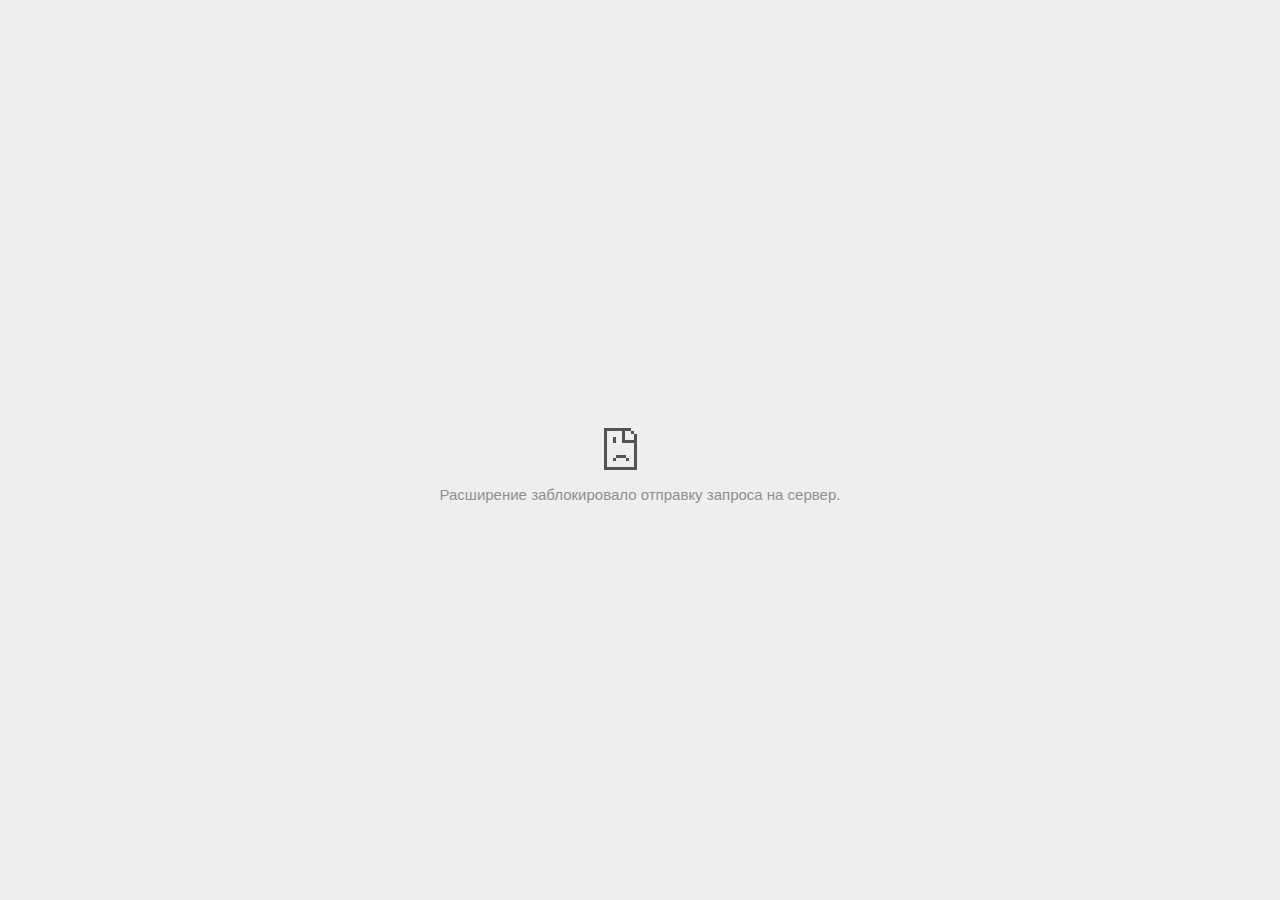
<file: src/main/resources/pages/Onliner.by_files/afr.html>
<!DOCTYPE html>
<!-- saved from url=(0028)data:text/html,chromewebdata -->
<html i18n-values="dir:textdirection;lang:language" subframe="" dir="ltr" lang="ru" i18n-processed=""><head><meta http-equiv="Content-Type" content="text/html; charset=UTF-8">
  
  <meta name="viewport" content="width=device-width, initial-scale=1.0,
                                 maximum-scale=1.0, user-scalable=no">
  <title i18n-content="title">ad.onliner.by</title>
  <style>/* Copyright 2014 The Chromium Authors. All rights reserved.
   Use of this source code is governed by a BSD-style license that can be
   found in the LICENSE file. */

a {
  color: #585858;
}

.bad-clock .icon {
  background-image: -webkit-image-set(
      url([data-uri]) 1x,
      url([data-uri]) 2x);
}

body {
  background-color: #f7f7f7;
  color: #646464;
}

body.safe-browsing {
  background-color: rgb(206, 52, 38);
  color: white;
}

button {
  -webkit-user-select: none;
  background: rgb(66, 133, 244);
  border: 0;
  border-radius: 2px;
  box-sizing: border-box;
  color: #fff;
  cursor: pointer;
  float: right;
  font-size: .875em;
  margin: 0;
  padding: 10px 24px;
  transition: box-shadow 200ms cubic-bezier(0.4, 0, 0.2, 1);
}

[dir='rtl'] button {
  float: left;
}

button:active {
  background: rgb(50, 102, 213);
  outline: 0;
}

button:hover {
  box-shadow: 0 1px 3px rgba(0, 0, 0, .50);
}

#debugging {
  display: inline;
  overflow: auto;
}

.debugging-content {
  line-height: 1em;
  margin-bottom: 0;
  margin-top: 1em;
}

.debugging-content-fixed-width {
  display: block;
  font-family: monospace;
  font-size: 1.2em;
  margin-top: 0.5em;
}

.debugging-title {
  font-weight: bold;
}

#details {
  color: #696969;
  margin: 45px 0 50px;
}

#details p:not(:first-of-type) {
  margin-top: 20px;
}

#details-button {
  background: inherit;
  border: 0;
  float: none;
  margin: 0;
  padding: 10px 0;
  text-transform: uppercase;
}

#details-button:hover {
  box-shadow: inherit;
  text-decoration: underline;
}

.error-code {
  color: #646464;
  display: inline;
  font-size: .86667em;
  margin-top: 15px;
  opacity: 1;
  text-transform: uppercase;
}

#error-debugging-info {
  font-size: 0.8em;
}

h1 {
  color: #333;
  font-size: 1.6em;
  font-weight: normal;
  line-height: 1.25em;
  margin-bottom: 16px;
}

h2 {
  font-size: 1.2em;
  font-weight: normal;
}

.hidden {
  display: none;
}

html {
  -webkit-text-size-adjust: 100%;
  font-size: 125%;
}

.icon {
  background-repeat: no-repeat;
  background-size: 100%;
  height: 72px;
  margin: 0 0 40px;
  width: 72px;
}

input[type=checkbox] {
  opacity: 0;
}

input[type=checkbox]:focus ~ .checkbox {
  outline: -webkit-focus-ring-color auto 5px;
}

.interstitial-wrapper {
  box-sizing: border-box;
  font-size: 1em;
  line-height: 1.6em;
  margin: 100px auto 0;
  max-width: 600px;
  width: 100%;
}

#main-message > p {
  display: inline;
}

#extended-reporting-opt-in {
  font-size: .875em;
  margin-top: 39px;
}

#extended-reporting-opt-in label {
  position: relative;
  display: flex;
  align-items: flex-start;
}

.nav-wrapper {
  margin-top: 51px;
}

.nav-wrapper::after {
  clear: both;
  content: '';
  display: table;
  width: 100%;
}

.safe-browsing :-webkit-any(
    a, #details, #details-button, h1, h2, p, .small-link) {
  color: white;
}

.safe-browsing button {
  background-color: rgba(255, 255, 255, .15);
}

.safe-browsing button:active {
  background-color: rgba(255, 255, 255, .25);
}

.safe-browsing button:hover {
  box-shadow: 0 2px 3px rgba(0, 0, 0, .5);
}

.safe-browsing .error-code {
  display: none;
}

.safe-browsing .new-icons {
  background-image: -webkit-image-set(
      url([data-uri]) 1x,
      url([data-uri]) 2x);
}

.safe-browsing .old-icons {
  background-image: -webkit-image-set(
      url([data-uri]) 1x,
      url([data-uri]) 2x);
}

.small-link {
  color: #696969;
  font-size: .875em;
}

.ssl .new-icons {
  background-image: -webkit-image-set(
      url([data-uri]) 1x,
      url([data-uri]) 2x);
}

.ssl .old-icons {
  background-image: -webkit-image-set(
      url([data-uri]) 1x,
      url([data-uri]) 2x);
}

.captive-portal .icon {
  background-image: -webkit-image-set(
      url([data-uri]) 1x,
      url([data-uri]) 2x);
}

.checkboxes {
  flex: 0 0 24px;
}

.checkbox {
  background: transparent;
  border: 1px solid white;
  border-radius: 2px;
  display: block;
  height: 14px;
  left: 0;
  position: absolute;
  right: 0;
  top: 3px;
  width: 14px;
}

.checkbox::before {
  background: transparent;
  border: 2px solid white;
  border-right-width: 0;
  border-top-width: 0;
  content: '';
  height: 4px;
  left: 2px;
  opacity: 0;
  position: absolute;
  top: 3px;
  transform: rotate(-45deg);
  width: 9px;
}

.ssl-opt-in .checkbox {
  border-color: #696969;
}

.ssl-opt-in .checkbox::before {
  border-color: #696969;
}

input[type=checkbox]:checked ~ .checkbox::before {
  opacity: 1;
}

@media (max-width: 700px) {
  .interstitial-wrapper {
    padding: 0 10%;
  }

  #error-debugging-info {
    overflow: auto;
  }
}

@media (max-height: 600px) {
  .error-code {
    margin-top: 10px;
  }
}

@media (max-width: 420px) {
  button,
  [dir='rtl'] button,
  .small-link {
    float: none;
    font-size: .825em;
    font-weight: 400;
    margin: 0;
    text-transform: uppercase;
    width: 100%;
  }

  #details {
    margin: 20px 0 20px 0;
  }

  #details p:not(:first-of-type) {
    margin-top: 10px;
  }

  #details-button {
    display: block;
    margin-top: 20px;
    text-align: center;
    width: 100%;
  }

  .interstitial-wrapper {
    padding: 0 5%;
  }

  #extended-reporting-opt-in {
    margin-top: 24px;
  }

  .nav-wrapper {
    margin-top: 30px;
  }
}

/**
 * Mobile specific styling.
 * Navigation buttons are anchored to the bottom of the screen.
 * Details message replaces the top content in its own scrollable area.
 */

@media (max-width: 420px) and (max-height: 736px) and (orientation: portrait) {
  #details-button {
    border: 0;
    margin: 8px 0 0;
  }

  .secondary-button {
    -webkit-margin-end: 0;
    margin-top: 16px;
  }
}

/* Fixed nav. */
@media (min-width: 240px) and (max-width: 420px) and
       (min-height: 401px) and (max-height: 736px) and (orientation:portrait),
       (min-width: 421px) and (max-width: 736px) and (min-height: 240px) and
       (max-height: 420px) and (orientation:landscape) {
  body .nav-wrapper {
    background: #f7f7f7;
    bottom: 0;
    box-shadow: 0 -22px 40px rgb(247, 247, 247);
    left: 0;
    margin: 0;
    max-width: 736px;
    padding-left: 24px;
    padding-right: 24px;
    position: fixed;
    z-index: 1;
  }

  body.safe-browsing .nav-wrapper {
    background: rgb(206, 52, 38);
    box-shadow: 0 -22px 40px rgb(206, 52, 38);
  }

  .interstitial-wrapper {
    max-width: 736px;
  }

  #details,
  #main-content {
    padding-bottom: 40px;
  }
}

@media (max-width: 420px) and (max-height: 736px) and (orientation: portrait),
       (max-width: 736px) and (max-height: 420px) and (orientation: landscape) {
  body {
    margin: 0 auto;
  }

  button,
  [dir='rtl'] button,
  button.small-link {
    font-family: Roboto-Regular,Helvetica;
    font-size: .933em;
    font-weight: 600;
    margin: 6px 0;
    text-transform: uppercase;
  }

  .nav-wrapper {
    box-sizing: border-box;
    padding-bottom: 8px;
    width: 100%;
  }

  .error-code {
    margin-top: 0;
  }

  #details {
    box-sizing: border-box;
    height: auto;
    margin: 0;
    opacity: 1;
    transition: opacity 250ms cubic-bezier(0.4, 0, 0.2, 1);
  }

  #details.hidden,
  #main-content.hidden {
    display: block;
    height: 0;
    opacity: 0;
    overflow: hidden;
    transition: none;
  }

  #details-button {
    padding-bottom: 16px;
    padding-top: 16px;
  }

  h1 {
    font-size: 1.5em;
    margin-bottom: 8px;
  }

  .icon {
    margin-bottom: 12px;
  }

  .interstitial-wrapper {
    box-sizing: border-box;
    margin: 24px auto 12px;
    padding: 0 24px;
    position: relative;
  }

  .interstitial-wrapper p {
    font-size: .95em;
    line-height: 1.61em;
    margin-top: 8px;
  }

  #main-content {
    margin: 0;
    transition: opacity 100ms cubic-bezier(0.4, 0, 0.2, 1);
  }

  .small-link {
    border: 0;
  }

  .suggested-left > #control-buttons,
  .suggested-right > #control-buttons {
    float: none;
    margin: 0;
  }
}

@media (min-height: 400px) and (orientation:portrait) {
  .interstitial-wrapper {
    margin-bottom: 145px;
  }
}

@media (min-height: 299px) and (orientation:portrait) {
  .nav-wrapper {
    padding-bottom: 16px;
  }
}

@media (min-height: 405px) and (max-height: 736px) and
       (max-width: 420px) and (orientation:portrait) {
  .icon {
    margin-bottom: 24px;
  }

  .interstitial-wrapper {
    margin-top: 64px;
  }
}

@media (min-height: 480px) and (max-width: 420px) and
       (max-height: 736px) and (orientation: portrait),
       (min-height: 338px) and (max-height: 420px) and (max-width: 736px) and
       (orientation: landscape) {
  .icon {
    margin-bottom: 24px;
  }

  .nav-wrapper {
    padding-bottom: 24px;
  }
}

@media (min-height: 500px) and (max-width: 414px) and (orientation: portrait) {
  .interstitial-wrapper {
    margin-top: 96px;
  }
}

/* Phablet sizing */
@media (min-width: 375px) and (min-height: 641px) and (max-height: 736px) and
       (max-width: 414px) and (orientation: portrait) {
  button,
  [dir='rtl'] button,
  .small-link {
    font-size: 1em;
    padding-bottom: 12px;
    padding-top: 12px;
  }

  body:not(.offline) .icon {
    height: 80px;
    width: 80px;
  }

  #details-button {
    margin-top: 28px;
  }

  h1 {
    font-size: 1.7em;
  }

  .icon {
    margin-bottom: 28px;
  }

  .interstitial-wrapper {
    padding: 28px;
  }

  .interstitial-wrapper p {
    font-size: 1.05em;
  }

  .nav-wrapper {
    padding: 28px;
  }
}

@media (min-width: 420px) and (max-width: 736px) and
       (min-height: 240px) and (max-height: 298px) and
       (orientation:landscape) {
  body:not(.offline) .icon {
    height: 50px;
    width: 50px;
  }

  .icon {
    padding-top: 0;
  }

  .interstitial-wrapper {
    margin-top: 16px;
  }

  .nav-wrapper {
    padding: 0 24px 8px;
  }
}

@media (min-width: 420px) and (max-width: 736px) and
       (min-height: 240px) and (max-height: 420px) and
       (orientation:landscape) {
  #details-button {
    margin: 0;
  }

  .interstitial-wrapper {
    margin-bottom: 70px;
  }

  .nav-wrapper {
    margin-top: 0;
  }

  #extended-reporting-opt-in {
    margin-top: 0;
  }
}

/* Phablet landscape */
@media (min-width: 680px) and (max-height: 414px) {
  .interstitial-wrapper {
    margin: 24px auto;
  }

  .nav-wrapper {
    margin: 16px auto 0;
  }
}

@media (max-height: 240px) and (orientation: landscape),
       (max-height: 480px) and (orientation: portrait),
       (max-width: 419px) and (max-height: 323px) {
  body:not(.offline) .icon {
    height: 56px;
    width: 56px;
  }

  .icon {
    margin-bottom: 16px;
  }
}

/* Small mobile screens. No fixed nav. */
@media (max-height: 400px) and (orientation: portrait),
       (max-height: 239px) and (orientation: landscape),
       (max-width: 419px) and (max-height: 399px) {
  .interstitial-wrapper {
    display: flex;
    flex-direction: column;
    margin-bottom: 0;
  }

  #details {
    flex: 1 1 auto;
    order: 0;
  }

  #main-content {
    flex: 1 1 auto;
    order: 0;
  }

  .nav-wrapper {
    flex: 0 1 auto;
    margin-top: 8px;
    order: 1;
    padding-left: 0;
    padding-right: 0;
    position: relative;
    width: 100%;
  }
}

@media (max-width: 239px) and (orientation: portrait) {
  .nav-wrapper {
    padding-left: 0;
    padding-right: 0;
  }
}
</style>
  <style>/* Copyright 2013 The Chromium Authors. All rights reserved.
 * Use of this source code is governed by a BSD-style license that can be
 * found in the LICENSE file. */

/* Don't use the main frame div when the error is in a subframe. */
html[subframe] #main-frame-error {
  display: none;
}

/* Don't use the subframe error div when the error is in a main frame. */
html:not([subframe]) #sub-frame-error {
  display: none;
}

#diagnose-button {
  -webkit-margin-start: 0;
  float: none;
  margin-bottom: 10px;
  margin-top: 20px;
}

h1 {
  margin-top: 0;
  word-wrap: break-word;
}

h1 span {
  font-weight: 500;
}

h2 {
  color: #666;
  font-size: 1.2em;
  font-weight: normal;
  margin: 10px 0;
}

a {
  color: rgb(17, 85, 204);
  text-decoration: none;
}

.icon {
  -webkit-user-select: none;
  display: inline-block;
}

.icon-generic {
  /**
   * Can't access chrome://theme/IDR_ERROR_NETWORK_GENERIC from an untrusted
   * renderer process, so embed the resource manually.
   */
  content: -webkit-image-set(
      url([data-uri]) 1x,
      url([data-uri]) 2x);
}

.icon-offline {
  content: -webkit-image-set(
      url([data-uri]) 1x,
      url([data-uri]) 2x);
  position: relative;
}

.icon-disabled {
  content: -webkit-image-set(
      url([data-uri]) 1x,
      url([data-uri]) 2x);
  width: 112px;
}

.error-code {
  display: block;
  font-size: .8em;
}

#content-top {
  margin: 20px;
}

#help-box-inner {
  background-color: #f9f9f9;
  border-top: 1px solid #EEE;
  color: #444;
  padding: 20px;
  text-align: start;
}

.hidden {
  display: none;
}

#suggestion {
  margin-top: 15px;
}

#suggestions-list p {
  -webkit-margin-after: 0;
}

#suggestions-list ul {
  margin-top: 0;
}

.single-suggestion {
  list-style-type: none;
  padding-left: 0;
}

#short-suggestion {
  margin-top: 5px;
}

#sub-frame-error-details {

  color: #8F8F8F;
/* Not done on mobile for performance reasons. */
  text-shadow: 0 1px 0 rgba(255,255,255,0.3);
}

[jscontent=hostName],
[jscontent=failedUrl] {
  overflow-wrap: break-word;
}

#search-container {
  /* Prevents a space between controls. */
  display: flex;
  margin-top: 20px;
}

#search-box {
  border: 1px solid #cdcdcd;
  flex-grow: 1;
  font-size: 1em;
  height: 26px;
  margin-right: 0;
  padding: 1px 9px;
}

#search-box:focus {
  border: 1px solid rgb(93, 154, 255);
  outline: none;
}

#search-button {
  border: none;
  border-bottom-left-radius: 0;
  border-top-left-radius: 0;
  box-shadow: none;
  display: flex;
  height: 30px;
  margin: 0;
  padding: 0;
  width: 60px;
}

#search-image {
  content:
      -webkit-image-set(
          url([data-uri]) 1x,
          url([data-uri]) 2x);
  margin: auto;
}

.secondary-button {
  -webkit-margin-end: 16px;
  background: #d9d9d9;
  color: #696969;
}

.snackbar {
  background: #323232;
  border-radius: 2px;
  bottom: 24px;
  box-sizing: border-box;
  color: #fff;
  font-size: .87em;
  left: 24px;
  max-width: 568px;
  min-width: 288px;
  opacity: 0;
  padding: 16px 24px 12px;
  position: fixed;
  transform: translateY(90px);
  will-change: opacity, transform;
  z-index: 999;
}

.snackbar-show {
  -webkit-animation:
    show-snackbar .25s cubic-bezier(0.0, 0.0, 0.2, 1) forwards,
    hide-snackbar .25s cubic-bezier(0.4, 0.0, 1, 1) forwards 5s;
}

@-webkit-keyframes show-snackbar {
  100% {
    opacity: 1;
    transform: translateY(0);
  }
}

@-webkit-keyframes hide-snackbar {
  0% {
    opacity: 1;
    transform: translateY(0);
  }
  100% {
    opacity: 0;
    transform: translateY(90px);
  }
}

.suggestions {
  margin-top: 18px;
}

.suggestion-header {
  font-weight: bold;
  margin-bottom: 4px;
}

.suggestion-body {
  color: #777;
}

/* Increase line height at higher resolutions. */
@media (min-width: 641px) and (min-height: 641px) {
  #help-box-inner {
    line-height: 18px;
  }
}

/* Decrease padding at low sizes. */
@media (max-width: 640px), (max-height: 640px) {
  h1 {
    margin: 0 0 15px;
  }
  #content-top {
    margin: 15px;
  }
  #help-box-inner {
    padding: 20px;
  }
  .suggestions {
    margin-top: 10px;
  }
  .suggestion-header {
    margin-bottom: 0;
  }
}

/* Don't allow overflow when in a subframe. */
html[subframe] body {
  overflow: hidden;
}

#sub-frame-error {
  -webkit-align-items: center;
  background-color: #DDD;
  display: -webkit-flex;
  -webkit-flex-flow: column;
  height: 100%;
  -webkit-justify-content: center;
  left: 0;
  position: absolute;
  text-align: center;
  top: 0;
  transition: background-color .2s ease-in-out;
  width: 100%;
}

#sub-frame-error:hover {
  background-color: #EEE;
}

#sub-frame-error .icon-generic {
  margin: 0 0 16px;
}

#sub-frame-error-details {
  margin: 0 10px;
  text-align: center;
  visibility: hidden;
}

/* Show details only when hovering. */
#sub-frame-error:hover #sub-frame-error-details {
  visibility: visible;
}

/* If the iframe is too small, always hide the error code. */
/* TODO(mmenke): See if overflow: no-display works better, once supported. */
@media (max-width: 200px), (max-height: 95px) {
  #sub-frame-error-details {
    display: none;
  }
}

/* Adjust icon for small embedded frames in apps. */
@media (max-height: 100px) {
  #sub-frame-error .icon-generic {
    height: auto;
    margin: 0;
    padding-top: 0;
    width: 25px;
  }
}

/* details-button is special; it's a <button> element that looks like a link. */
#details-button {
  box-shadow: none;
  min-width: 0;
}

/* Styles for platform dependent separation of controls and details button. */
.suggested-left > #control-buttons,
.suggested-left #stale-load-button,
.suggested-right > #details-button {
  float: left;
}

.suggested-right > #control-buttons,
.suggested-right #stale-load-button,
.suggested-left > #details-button {
  float: right;
}

.suggested-left .secondary-button {
  -webkit-margin-end: 0px;
  -webkit-margin-start: 16px;
}

#details-button.singular {
  float: none;
}

/* download-button shows both icon and text. */
#download-button {
  box-shadow: none;
  position: relative;
}

#download-button:before {
  -webkit-margin-end: 4px;
  background: -webkit-image-set(
      url([data-uri]) 1x,
      url([data-uri]) 2x)
    no-repeat;
  content: '';
  display: inline-block;
  width: 24px;
  height: 24px;
  vertical-align: middle;
}

#download-button:disabled {
  background: rgb(180, 206, 249);
  color: rgb(255, 255, 255);
}

#buttons::after {
  clear: both;
  content: '';
  display: block;
  width: 100%;
}

/* Offline page */
.offline {
  transition: -webkit-filter 1.5s cubic-bezier(0.65, 0.05, 0.36, 1),
              background-color 1.5s cubic-bezier(0.65, 0.05, 0.36, 1);
  will-change: -webkit-filter, background-color;
}

.offline #main-message > p {
  display: none;
}

.offline.inverted {
  -webkit-filter: invert(100%);
  background-color: #000;
}

.offline .interstitial-wrapper {
  color: #2b2b2b;
  font-size: 1em;
  line-height: 1.55;
  margin: 0 auto;
  max-width: 600px;
  padding-top: 100px;
  width: 100%;
}

.offline .runner-container {
  height: 150px;
  max-width: 600px;
  overflow: hidden;
  position: absolute;
  top: 35px;
  width: 44px;
}

.offline .runner-canvas {
  height: 150px;
  max-width: 600px;
  opacity: 1;
  overflow: hidden;
  position: absolute;
  top: 0;
  z-index: 2;
}

.offline .controller {
  background: rgba(247,247,247, .1);
  height: 100vh;
  left: 0;
  position: absolute;
  top: 0;
  width: 100vw;
  z-index: 1;
}

#offline-resources {
  display: none;
}

@media (max-width: 420px) {
  .suggested-left > #control-buttons,
  .suggested-right > #control-buttons {
    float: none;
  }

  .snackbar {
    left: 0;
    bottom: 0;
    width: 100%;
    border-radius: 0;
  }
}

@media (max-height: 350px) {
  h1 {
    margin: 0 0 15px;
  }

  .icon-offline {
    margin: 0 0 10px;
  }

  .interstitial-wrapper {
    margin-top: 5%;
  }

  .nav-wrapper {
    margin-top: 30px;
  }
}

@media (min-width: 600px) and (max-width: 736px) and (orientation: landscape) {
  .offline .interstitial-wrapper {
    margin-left: 0;
    margin-right: 0;
  }
}

@media (min-width: 420px) and (max-width: 736px) and
       (min-height: 240px) and (max-height: 420px) and
       (orientation:landscape) {
  .interstitial-wrapper {
    margin-bottom: 100px;
  }
}

@media (min-height: 240px) and (orientation: landscape) {
  .offline .interstitial-wrapper {
    margin-bottom: 90px;
  }

  .icon-offline {
    margin-bottom: 20px;
  }
}

@media (max-height: 320px) and (orientation: landscape) {
  .icon-offline {
    margin-bottom: 0;
  }

  .offline .runner-container {
    top: 10px;
  }
}

@media (max-width: 240px) {
  button {
    padding-left: 12px;
    padding-right: 12px;
  }

  .interstitial-wrapper {
    overflow: inherit;
    padding: 0 8px;
  }
}

@media (max-width: 120px) {
  button {
    width: auto;
  }
}
</style>
  <script>// Copyright 2015 The Chromium Authors. All rights reserved.
// Use of this source code is governed by a BSD-style license that can be
// found in the LICENSE file.

var mobileNav = false;

/**
 * For small screen mobile the navigation buttons are moved
 * below the advanced text.
 */
function onResize() {
  var helpOuterBox = document.querySelector('#details');
  var mainContent = document.querySelector('#main-content');
  var mediaQuery = '(min-width: 240px) and (max-width: 420px) and ' +
      '(max-height: 736px) and (min-height: 401px) and ' +
      '(orientation: portrait), (max-width: 736px) and ' +
      '(max-height: 420px) and (min-height: 240px) and ' +
      '(min-width: 421px) and (orientation: landscape)';

  var detailsHidden = helpOuterBox.classList.contains('hidden');
  var runnerContainer = document.querySelector('.runner-container');

  // Check for change in nav status.
  if (mobileNav != window.matchMedia(mediaQuery).matches) {
    mobileNav = !mobileNav;

    // Handle showing the top content / details sections according to state.
    if (mobileNav) {
      mainContent.classList.toggle('hidden', !detailsHidden);
      helpOuterBox.classList.toggle('hidden', detailsHidden);
      if (runnerContainer) {
        runnerContainer.classList.toggle('hidden', !detailsHidden);
      }
    } else if (!detailsHidden) {
      // Non mobile nav with visible details.
      mainContent.classList.remove('hidden');
      helpOuterBox.classList.remove('hidden');
      if (runnerContainer) {
        runnerContainer.classList.remove('hidden');
      }
    }
  }
}

function setupMobileNav() {
  window.addEventListener('resize', onResize);
  onResize();
}

document.addEventListener('DOMContentLoaded', setupMobileNav);
</script>
  <script>// Copyright 2013 The Chromium Authors. All rights reserved.
// Use of this source code is governed by a BSD-style license that can be
// found in the LICENSE file.

function toggleHelpBox() {
  var helpBoxOuter = document.getElementById('details');
  helpBoxOuter.classList.toggle('hidden');
  var detailsButton = document.getElementById('details-button');
  if (helpBoxOuter.classList.contains('hidden'))
    detailsButton.innerText = detailsButton.detailsText;
  else
    detailsButton.innerText = detailsButton.hideDetailsText;

  // Details appears over the main content on small screens.
  if (mobileNav) {
    document.getElementById('main-content').classList.toggle('hidden');
    var runnerContainer = document.querySelector('.runner-container');
    if (runnerContainer) {
      runnerContainer.classList.toggle('hidden');
    }
  }
}

function diagnoseErrors() {
if (window.errorPageController)
      errorPageController.diagnoseErrorsButtonClick();

}

// Subframes use a different layout but the same html file.  This is to make it
// easier to support platforms that load the error page via different
// mechanisms (Currently just iOS).
if (window.top.location != window.location)
  document.documentElement.setAttribute('subframe', '');

// Re-renders the error page using |strings| as the dictionary of values.
// Used by NetErrorTabHelper to update DNS error pages with probe results.
function updateForDnsProbe(strings) {
  var context = new JsEvalContext(strings);
  jstProcess(context, document.getElementById('t'));
}

// Given the classList property of an element, adds an icon class to the list
// and removes the previously-
function updateIconClass(classList, newClass) {
  var oldClass;

  if (classList.hasOwnProperty('last_icon_class')) {
    oldClass = classList['last_icon_class'];
    if (oldClass == newClass)
      return;
  }

  classList.add(newClass);
  if (oldClass !== undefined)
    classList.remove(oldClass);

  classList['last_icon_class'] = newClass;

  if (newClass == 'icon-offline') {
    document.body.classList.add('offline');
    new Runner('.interstitial-wrapper');
  } else {
    document.body.classList.add('neterror');
  }
}

// Does a search using |baseSearchUrl| and the text in the search box.
function search(baseSearchUrl) {
  var searchTextNode = document.getElementById('search-box');
  document.location = baseSearchUrl + searchTextNode.value;
  return false;
}

// Use to track clicks on elements generated by the navigation correction
// service.  If |trackingId| is negative, the element does not come from the
// correction service.
function trackClick(trackingId) {
  // This can't be done with XHRs because XHRs are cancelled on navigation
  // start, and because these are cross-site requests.
  if (trackingId >= 0 && errorPageController)
    errorPageController.trackClick(trackingId);
}

// Called when an <a> tag generated by the navigation correction service is
// clicked.  Separate function from trackClick so the resources don't have to
// be updated if new data is added to jstdata.
function linkClicked(jstdata) {
  trackClick(jstdata.trackingId);
}

// Implements button clicks.  This function is needed during the transition
// between implementing these in trunk chromium and implementing them in
// iOS.
function reloadButtonClick(url) {
  if (window.errorPageController) {
    errorPageController.reloadButtonClick();
  } else {
    location = url;
  }
}

function showSavedCopyButtonClick() {
  if (window.errorPageController) {
    errorPageController.showSavedCopyButtonClick();
  }
}

function downloadButtonClick() {
  if (window.errorPageController) {
    errorPageController.downloadButtonClick();
    var downloadButton = document.getElementById('download-button');
    downloadButton.disabled = true;
    downloadButton.textContent = downloadButton.disabledText;
  }
}

function detailsButtonClick() {
  if (window.errorPageController)
    errorPageController.detailsButtonClick();
}

/**
 * Replace the reload button with the Google cached copy suggestion.
 */
function setUpCachedButton(buttonStrings) {
  var reloadButton = document.getElementById('reload-button');

  reloadButton.textContent = buttonStrings.msg;
  var url = buttonStrings.cacheUrl;
  var trackingId = buttonStrings.trackingId;
  reloadButton.onclick = function(e) {
    e.preventDefault();
    trackClick(trackingId);
    if (window.errorPageController) {
      errorPageController.trackCachedCopyButtonClick();
    }
    location = url;
  };
  reloadButton.style.display = '';
  document.getElementById('control-buttons').hidden = false;
}

var primaryControlOnLeft = true;


function onDocumentLoad() {
  var controlButtonDiv = document.getElementById('control-buttons');
  var reloadButton = document.getElementById('reload-button');
  var detailsButton = document.getElementById('details-button');
  var showSavedCopyButton = document.getElementById('show-saved-copy-button');
  var downloadButton = document.getElementById('download-button');

  var reloadButtonVisible = loadTimeData.valueExists('reloadButton') &&
      loadTimeData.getValue('reloadButton').msg;
  var showSavedCopyButtonVisible =
      loadTimeData.valueExists('showSavedCopyButton') &&
      loadTimeData.getValue('showSavedCopyButton').msg;
  var downloadButtonVisible =
      loadTimeData.valueExists('downloadButton') &&
      loadTimeData.getValue('downloadButton').msg;

  var primaryButton, secondaryButton;
  if (showSavedCopyButton.primary) {
    primaryButton = showSavedCopyButton;
    secondaryButton = reloadButton;
  } else {
    primaryButton = reloadButton;
    secondaryButton = showSavedCopyButton;
  }

  // Sets up the proper button layout for the current platform.
  if (primaryControlOnLeft) {
    buttons.classList.add('suggested-left');
    controlButtonDiv.insertBefore(secondaryButton, primaryButton);
  } else {
    buttons.classList.add('suggested-right');
    controlButtonDiv.insertBefore(primaryButton, secondaryButton);
  }

  // Check for Google cached copy suggestion.
  if (loadTimeData.valueExists('cacheButton')) {
    setUpCachedButton(loadTimeData.getValue('cacheButton'));
  }

  if (reloadButton.style.display == 'none' &&
      showSavedCopyButton.style.display == 'none' &&
      downloadButton.style.display == 'none') {
    detailsButton.classList.add('singular');
  }

  // Show control buttons.
  if (reloadButtonVisible || showSavedCopyButtonVisible ||
      downloadButtonVisible) {
    controlButtonDiv.hidden = false;

    // Set the secondary button state in the cases of two call to actions.
    if ((reloadButtonVisible || downloadButtonVisible) &&
        showSavedCopyButtonVisible) {
      secondaryButton.classList.add('secondary-button');
    }
  }
}

document.addEventListener('DOMContentLoaded', onDocumentLoad);
</script>
  <script>// Copyright (c) 2014 The Chromium Authors. All rights reserved.
// Use of this source code is governed by a BSD-style license that can be
// found in the LICENSE file.
(function() {
'use strict';
/**
 * T-Rex runner.
 * @param {string} outerContainerId Outer containing element id.
 * @param {Object} opt_config
 * @constructor
 * @export
 */
function Runner(outerContainerId, opt_config) {
  // Singleton
  if (Runner.instance_) {
    return Runner.instance_;
  }
  Runner.instance_ = this;

  this.outerContainerEl = document.querySelector(outerContainerId);
  this.containerEl = null;
  this.snackbarEl = null;
  this.detailsButton = this.outerContainerEl.querySelector('#details-button');

  this.config = opt_config || Runner.config;

  this.dimensions = Runner.defaultDimensions;

  this.canvas = null;
  this.canvasCtx = null;

  this.tRex = null;

  this.distanceMeter = null;
  this.distanceRan = 0;

  this.highestScore = 0;

  this.time = 0;
  this.runningTime = 0;
  this.msPerFrame = 1000 / FPS;
  this.currentSpeed = this.config.SPEED;

  this.obstacles = [];

  this.activated = false; // Whether the easter egg has been activated.
  this.playing = false; // Whether the game is currently in play state.
  this.crashed = false;
  this.paused = false;
  this.inverted = false;
  this.invertTimer = 0;
  this.resizeTimerId_ = null;

  this.playCount = 0;

  // Sound FX.
  this.audioBuffer = null;
  this.soundFx = {};

  // Global web audio context for playing sounds.
  this.audioContext = null;

  // Images.
  this.images = {};
  this.imagesLoaded = 0;

  if (this.isDisabled()) {
    this.setupDisabledRunner();
  } else {
    this.loadImages();
  }
}
window['Runner'] = Runner;


/**
 * Default game width.
 * @const
 */
var DEFAULT_WIDTH = 600;

/**
 * Frames per second.
 * @const
 */
var FPS = 60;

/** @const */
var IS_HIDPI = window.devicePixelRatio > 1;

/** @const */
var IS_IOS = window.navigator.userAgent.indexOf('CriOS') > -1 ||
    window.navigator.userAgent == 'UIWebViewForStaticFileContent';

/** @const */
var IS_MOBILE = window.navigator.userAgent.indexOf('Mobi') > -1 || IS_IOS;

/** @const */
var IS_TOUCH_ENABLED = 'ontouchstart' in window;

/**
 * Default game configuration.
 * @enum {number}
 */
Runner.config = {
  ACCELERATION: 0.001,
  BG_CLOUD_SPEED: 0.2,
  BOTTOM_PAD: 10,
  CLEAR_TIME: 3000,
  CLOUD_FREQUENCY: 0.5,
  GAMEOVER_CLEAR_TIME: 750,
  GAP_COEFFICIENT: 0.6,
  GRAVITY: 0.6,
  INITIAL_JUMP_VELOCITY: 12,
  INVERT_FADE_DURATION: 12000,
  INVERT_DISTANCE: 700,
  MAX_BLINK_COUNT: 3,
  MAX_CLOUDS: 6,
  MAX_OBSTACLE_LENGTH: 3,
  MAX_OBSTACLE_DUPLICATION: 2,
  MAX_SPEED: 13,
  MIN_JUMP_HEIGHT: 35,
  MOBILE_SPEED_COEFFICIENT: 1.2,
  RESOURCE_TEMPLATE_ID: 'audio-resources',
  SPEED: 6,
  SPEED_DROP_COEFFICIENT: 3
};


/**
 * Default dimensions.
 * @enum {string}
 */
Runner.defaultDimensions = {
  WIDTH: DEFAULT_WIDTH,
  HEIGHT: 150
};


/**
 * CSS class names.
 * @enum {string}
 */
Runner.classes = {
  CANVAS: 'runner-canvas',
  CONTAINER: 'runner-container',
  CRASHED: 'crashed',
  ICON: 'icon-offline',
  INVERTED: 'inverted',
  SNACKBAR: 'snackbar',
  SNACKBAR_SHOW: 'snackbar-show',
  TOUCH_CONTROLLER: 'controller'
};


/**
 * Sprite definition layout of the spritesheet.
 * @enum {Object}
 */
Runner.spriteDefinition = {
  LDPI: {
    CACTUS_LARGE: {x: 332, y: 2},
    CACTUS_SMALL: {x: 228, y: 2},
    CLOUD: {x: 86, y: 2},
    HORIZON: {x: 2, y: 54},
    MOON: {x: 484, y: 2},
    PTERODACTYL: {x: 134, y: 2},
    RESTART: {x: 2, y: 2},
    TEXT_SPRITE: {x: 655, y: 2},
    TREX: {x: 848, y: 2},
    STAR: {x: 645, y: 2}
  },
  HDPI: {
    CACTUS_LARGE: {x: 652, y: 2},
    CACTUS_SMALL: {x: 446, y: 2},
    CLOUD: {x: 166, y: 2},
    HORIZON: {x: 2, y: 104},
    MOON: {x: 954, y: 2},
    PTERODACTYL: {x: 260, y: 2},
    RESTART: {x: 2, y: 2},
    TEXT_SPRITE: {x: 1294, y: 2},
    TREX: {x: 1678, y: 2},
    STAR: {x: 1276, y: 2}
  }
};


/**
 * Sound FX. Reference to the ID of the audio tag on interstitial page.
 * @enum {string}
 */
Runner.sounds = {
  BUTTON_PRESS: 'offline-sound-press',
  HIT: 'offline-sound-hit',
  SCORE: 'offline-sound-reached'
};


/**
 * Key code mapping.
 * @enum {Object}
 */
Runner.keycodes = {
  JUMP: {'38': 1, '32': 1},  // Up, spacebar
  DUCK: {'40': 1},  // Down
  RESTART: {'13': 1}  // Enter
};


/**
 * Runner event names.
 * @enum {string}
 */
Runner.events = {
  ANIM_END: 'webkitAnimationEnd',
  CLICK: 'click',
  KEYDOWN: 'keydown',
  KEYUP: 'keyup',
  MOUSEDOWN: 'mousedown',
  MOUSEUP: 'mouseup',
  RESIZE: 'resize',
  TOUCHEND: 'touchend',
  TOUCHSTART: 'touchstart',
  VISIBILITY: 'visibilitychange',
  BLUR: 'blur',
  FOCUS: 'focus',
  LOAD: 'load'
};


Runner.prototype = {
  /**
   * Whether the easter egg has been disabled. CrOS enterprise enrolled devices.
   * @return {boolean}
   */
  isDisabled: function() {
    return loadTimeData && loadTimeData.valueExists('disabledEasterEgg');
  },

  /**
   * For disabled instances, set up a snackbar with the disabled message.
   */
  setupDisabledRunner: function() {
    this.containerEl = document.createElement('div');
    this.containerEl.className = Runner.classes.SNACKBAR;
    this.containerEl.textContent = loadTimeData.getValue('disabledEasterEgg');
    this.outerContainerEl.appendChild(this.containerEl);

    // Show notification when the activation key is pressed.
    document.addEventListener(Runner.events.KEYDOWN, function(e) {
      if (Runner.keycodes.JUMP[e.keyCode]) {
        this.containerEl.classList.add(Runner.classes.SNACKBAR_SHOW);
        document.querySelector('.icon').classList.add('icon-disabled');
      }
    }.bind(this));
  },

  /**
   * Setting individual settings for debugging.
   * @param {string} setting
   * @param {*} value
   */
  updateConfigSetting: function(setting, value) {
    if (setting in this.config && value != undefined) {
      this.config[setting] = value;

      switch (setting) {
        case 'GRAVITY':
        case 'MIN_JUMP_HEIGHT':
        case 'SPEED_DROP_COEFFICIENT':
          this.tRex.config[setting] = value;
          break;
        case 'INITIAL_JUMP_VELOCITY':
          this.tRex.setJumpVelocity(value);
          break;
        case 'SPEED':
          this.setSpeed(value);
          break;
      }
    }
  },

  /**
   * Cache the appropriate image sprite from the page and get the sprite sheet
   * definition.
   */
  loadImages: function() {
    if (IS_HIDPI) {
      Runner.imageSprite = document.getElementById('offline-resources-2x');
      this.spriteDef = Runner.spriteDefinition.HDPI;
    } else {
      Runner.imageSprite = document.getElementById('offline-resources-1x');
      this.spriteDef = Runner.spriteDefinition.LDPI;
    }

    if (Runner.imageSprite.complete) {
      this.init();
    } else {
      // If the images are not yet loaded, add a listener.
      Runner.imageSprite.addEventListener(Runner.events.LOAD,
          this.init.bind(this));
    }
  },

  /**
   * Load and decode base 64 encoded sounds.
   */
  loadSounds: function() {
    if (!IS_IOS) {
      this.audioContext = new AudioContext();

      var resourceTemplate =
          document.getElementById(this.config.RESOURCE_TEMPLATE_ID).content;

      for (var sound in Runner.sounds) {
        var soundSrc =
            resourceTemplate.getElementById(Runner.sounds[sound]).src;
        soundSrc = soundSrc.substr(soundSrc.indexOf(',') + 1);
        var buffer = decodeBase64ToArrayBuffer(soundSrc);

        // Async, so no guarantee of order in array.
        this.audioContext.decodeAudioData(buffer, function(index, audioData) {
            this.soundFx[index] = audioData;
          }.bind(this, sound));
      }
    }
  },

  /**
   * Sets the game speed. Adjust the speed accordingly if on a smaller screen.
   * @param {number} opt_speed
   */
  setSpeed: function(opt_speed) {
    var speed = opt_speed || this.currentSpeed;

    // Reduce the speed on smaller mobile screens.
    if (this.dimensions.WIDTH < DEFAULT_WIDTH) {
      var mobileSpeed = speed * this.dimensions.WIDTH / DEFAULT_WIDTH *
          this.config.MOBILE_SPEED_COEFFICIENT;
      this.currentSpeed = mobileSpeed > speed ? speed : mobileSpeed;
    } else if (opt_speed) {
      this.currentSpeed = opt_speed;
    }
  },

  /**
   * Game initialiser.
   */
  init: function() {
    // Hide the static icon.
    document.querySelector('.' + Runner.classes.ICON).style.visibility =
        'hidden';

    this.adjustDimensions();
    this.setSpeed();

    this.containerEl = document.createElement('div');
    this.containerEl.className = Runner.classes.CONTAINER;

    // Player canvas container.
    this.canvas = createCanvas(this.containerEl, this.dimensions.WIDTH,
        this.dimensions.HEIGHT, Runner.classes.PLAYER);

    this.canvasCtx = this.canvas.getContext('2d');
    this.canvasCtx.fillStyle = '#f7f7f7';
    this.canvasCtx.fill();
    Runner.updateCanvasScaling(this.canvas);

    // Horizon contains clouds, obstacles and the ground.
    this.horizon = new Horizon(this.canvas, this.spriteDef, this.dimensions,
        this.config.GAP_COEFFICIENT);

    // Distance meter
    this.distanceMeter = new DistanceMeter(this.canvas,
          this.spriteDef.TEXT_SPRITE, this.dimensions.WIDTH);

    // Draw t-rex
    this.tRex = new Trex(this.canvas, this.spriteDef.TREX);

    this.outerContainerEl.appendChild(this.containerEl);

    if (IS_MOBILE) {
      this.createTouchController();
    }

    this.startListening();
    this.update();

    window.addEventListener(Runner.events.RESIZE,
        this.debounceResize.bind(this));
  },

  /**
   * Create the touch controller. A div that covers whole screen.
   */
  createTouchController: function() {
    this.touchController = document.createElement('div');
    this.touchController.className = Runner.classes.TOUCH_CONTROLLER;
  },

  /**
   * Debounce the resize event.
   */
  debounceResize: function() {
    if (!this.resizeTimerId_) {
      this.resizeTimerId_ =
          setInterval(this.adjustDimensions.bind(this), 250);
    }
  },

  /**
   * Adjust game space dimensions on resize.
   */
  adjustDimensions: function() {
    clearInterval(this.resizeTimerId_);
    this.resizeTimerId_ = null;

    var boxStyles = window.getComputedStyle(this.outerContainerEl);
    var padding = Number(boxStyles.paddingLeft.substr(0,
        boxStyles.paddingLeft.length - 2));

    this.dimensions.WIDTH = this.outerContainerEl.offsetWidth - padding * 2;

    // Redraw the elements back onto the canvas.
    if (this.canvas) {
      this.canvas.width = this.dimensions.WIDTH;
      this.canvas.height = this.dimensions.HEIGHT;

      Runner.updateCanvasScaling(this.canvas);

      this.distanceMeter.calcXPos(this.dimensions.WIDTH);
      this.clearCanvas();
      this.horizon.update(0, 0, true);
      this.tRex.update(0);

      // Outer container and distance meter.
      if (this.playing || this.crashed || this.paused) {
        this.containerEl.style.width = this.dimensions.WIDTH + 'px';
        this.containerEl.style.height = this.dimensions.HEIGHT + 'px';
        this.distanceMeter.update(0, Math.ceil(this.distanceRan));
        this.stop();
      } else {
        this.tRex.draw(0, 0);
      }

      // Game over panel.
      if (this.crashed && this.gameOverPanel) {
        this.gameOverPanel.updateDimensions(this.dimensions.WIDTH);
        this.gameOverPanel.draw();
      }
    }
  },

  /**
   * Play the game intro.
   * Canvas container width expands out to the full width.
   */
  playIntro: function() {
    if (!this.activated && !this.crashed) {
      this.playingIntro = true;
      this.tRex.playingIntro = true;

      // CSS animation definition.
      var keyframes = '@-webkit-keyframes intro { ' +
            'from { width:' + Trex.config.WIDTH + 'px }' +
            'to { width: ' + this.dimensions.WIDTH + 'px }' +
          '}';
      document.styleSheets[0].insertRule(keyframes, 0);

      this.containerEl.addEventListener(Runner.events.ANIM_END,
          this.startGame.bind(this));

      this.containerEl.style.webkitAnimation = 'intro .4s ease-out 1 both';
      this.containerEl.style.width = this.dimensions.WIDTH + 'px';

      if (this.touchController) {
        this.outerContainerEl.appendChild(this.touchController);
      }
      this.playing = true;
      this.activated = true;
    } else if (this.crashed) {
      this.restart();
    }
  },


  /**
   * Update the game status to started.
   */
  startGame: function() {
    this.runningTime = 0;
    this.playingIntro = false;
    this.tRex.playingIntro = false;
    this.containerEl.style.webkitAnimation = '';
    this.playCount++;

    // Handle tabbing off the page. Pause the current game.
    document.addEventListener(Runner.events.VISIBILITY,
          this.onVisibilityChange.bind(this));

    window.addEventListener(Runner.events.BLUR,
          this.onVisibilityChange.bind(this));

    window.addEventListener(Runner.events.FOCUS,
          this.onVisibilityChange.bind(this));
  },

  clearCanvas: function() {
    this.canvasCtx.clearRect(0, 0, this.dimensions.WIDTH,
        this.dimensions.HEIGHT);
  },

  /**
   * Update the game frame and schedules the next one.
   */
  update: function() {
    this.updatePending = false;

    var now = getTimeStamp();
    var deltaTime = now - (this.time || now);
    this.time = now;

    if (this.playing) {
      this.clearCanvas();

      if (this.tRex.jumping) {
        this.tRex.updateJump(deltaTime);
      }

      this.runningTime += deltaTime;
      var hasObstacles = this.runningTime > this.config.CLEAR_TIME;

      // First jump triggers the intro.
      if (this.tRex.jumpCount == 1 && !this.playingIntro) {
        this.playIntro();
      }

      // The horizon doesn't move until the intro is over.
      if (this.playingIntro) {
        this.horizon.update(0, this.currentSpeed, hasObstacles);
      } else {
        deltaTime = !this.activated ? 0 : deltaTime;
        this.horizon.update(deltaTime, this.currentSpeed, hasObstacles,
            this.inverted);
      }

      // Check for collisions.
      var collision = hasObstacles &&
          checkForCollision(this.horizon.obstacles[0], this.tRex);

      if (!collision) {
        this.distanceRan += this.currentSpeed * deltaTime / this.msPerFrame;

        if (this.currentSpeed < this.config.MAX_SPEED) {
          this.currentSpeed += this.config.ACCELERATION;
        }
      } else {
        this.gameOver();
      }

      var playAchievementSound = this.distanceMeter.update(deltaTime,
          Math.ceil(this.distanceRan));

      if (playAchievementSound) {
        this.playSound(this.soundFx.SCORE);
      }

      // Night mode.
      if (this.invertTimer > this.config.INVERT_FADE_DURATION) {
        this.invertTimer = 0;
        this.invertTrigger = false;
        this.invert();
      } else if (this.invertTimer) {
        this.invertTimer += deltaTime;
      } else {
        var actualDistance =
            this.distanceMeter.getActualDistance(Math.ceil(this.distanceRan));

        if (actualDistance > 0) {
          this.invertTrigger = !(actualDistance %
              this.config.INVERT_DISTANCE);

          if (this.invertTrigger && this.invertTimer === 0) {
            this.invertTimer += deltaTime;
            this.invert();
          }
        }
      }
    }

    if (this.playing || (!this.activated &&
        this.tRex.blinkCount < Runner.config.MAX_BLINK_COUNT)) {
      this.tRex.update(deltaTime);
      this.scheduleNextUpdate();
    }
  },

  /**
   * Event handler.
   */
  handleEvent: function(e) {
    return (function(evtType, events) {
      switch (evtType) {
        case events.KEYDOWN:
        case events.TOUCHSTART:
        case events.MOUSEDOWN:
          this.onKeyDown(e);
          break;
        case events.KEYUP:
        case events.TOUCHEND:
        case events.MOUSEUP:
          this.onKeyUp(e);
          break;
      }
    }.bind(this))(e.type, Runner.events);
  },

  /**
   * Bind relevant key / mouse / touch listeners.
   */
  startListening: function() {
    // Keys.
    document.addEventListener(Runner.events.KEYDOWN, this);
    document.addEventListener(Runner.events.KEYUP, this);

    if (IS_MOBILE) {
      // Mobile only touch devices.
      this.touchController.addEventListener(Runner.events.TOUCHSTART, this);
      this.touchController.addEventListener(Runner.events.TOUCHEND, this);
      this.containerEl.addEventListener(Runner.events.TOUCHSTART, this);
    } else {
      // Mouse.
      document.addEventListener(Runner.events.MOUSEDOWN, this);
      document.addEventListener(Runner.events.MOUSEUP, this);
    }
  },

  /**
   * Remove all listeners.
   */
  stopListening: function() {
    document.removeEventListener(Runner.events.KEYDOWN, this);
    document.removeEventListener(Runner.events.KEYUP, this);

    if (IS_MOBILE) {
      this.touchController.removeEventListener(Runner.events.TOUCHSTART, this);
      this.touchController.removeEventListener(Runner.events.TOUCHEND, this);
      this.containerEl.removeEventListener(Runner.events.TOUCHSTART, this);
    } else {
      document.removeEventListener(Runner.events.MOUSEDOWN, this);
      document.removeEventListener(Runner.events.MOUSEUP, this);
    }
  },

  /**
   * Process keydown.
   * @param {Event} e
   */
  onKeyDown: function(e) {
    // Prevent native page scrolling whilst tapping on mobile.
    if (IS_MOBILE && this.playing) {
      e.preventDefault();
    }

    if (e.target != this.detailsButton) {
      if (!this.crashed && (Runner.keycodes.JUMP[e.keyCode] ||
           e.type == Runner.events.TOUCHSTART)) {
        if (!this.playing) {
          this.loadSounds();
          this.playing = true;
          this.update();
          if (window.errorPageController) {
            errorPageController.trackEasterEgg();
          }
        }
        //  Play sound effect and jump on starting the game for the first time.
        if (!this.tRex.jumping && !this.tRex.ducking) {
          this.playSound(this.soundFx.BUTTON_PRESS);
          this.tRex.startJump(this.currentSpeed);
        }
      }

      if (this.crashed && e.type == Runner.events.TOUCHSTART &&
          e.currentTarget == this.containerEl) {
        this.restart();
      }
    }

    if (this.playing && !this.crashed && Runner.keycodes.DUCK[e.keyCode]) {
      e.preventDefault();
      if (this.tRex.jumping) {
        // Speed drop, activated only when jump key is not pressed.
        this.tRex.setSpeedDrop();
      } else if (!this.tRex.jumping && !this.tRex.ducking) {
        // Duck.
        this.tRex.setDuck(true);
      }
    }
  },


  /**
   * Process key up.
   * @param {Event} e
   */
  onKeyUp: function(e) {
    var keyCode = String(e.keyCode);
    var isjumpKey = Runner.keycodes.JUMP[keyCode] ||
       e.type == Runner.events.TOUCHEND ||
       e.type == Runner.events.MOUSEDOWN;

    if (this.isRunning() && isjumpKey) {
      this.tRex.endJump();
    } else if (Runner.keycodes.DUCK[keyCode]) {
      this.tRex.speedDrop = false;
      this.tRex.setDuck(false);
    } else if (this.crashed) {
      // Check that enough time has elapsed before allowing jump key to restart.
      var deltaTime = getTimeStamp() - this.time;

      if (Runner.keycodes.RESTART[keyCode] || this.isLeftClickOnCanvas(e) ||
          (deltaTime >= this.config.GAMEOVER_CLEAR_TIME &&
          Runner.keycodes.JUMP[keyCode])) {
        this.restart();
      }
    } else if (this.paused && isjumpKey) {
      // Reset the jump state
      this.tRex.reset();
      this.play();
    }
  },

  /**
   * Returns whether the event was a left click on canvas.
   * On Windows right click is registered as a click.
   * @param {Event} e
   * @return {boolean}
   */
  isLeftClickOnCanvas: function(e) {
    return e.button != null && e.button < 2 &&
        e.type == Runner.events.MOUSEUP && e.target == this.canvas;
  },

  /**
   * RequestAnimationFrame wrapper.
   */
  scheduleNextUpdate: function() {
    if (!this.updatePending) {
      this.updatePending = true;
      this.raqId = requestAnimationFrame(this.update.bind(this));
    }
  },

  /**
   * Whether the game is running.
   * @return {boolean}
   */
  isRunning: function() {
    return !!this.raqId;
  },

  /**
   * Game over state.
   */
  gameOver: function() {
    this.playSound(this.soundFx.HIT);
    vibrate(200);

    this.stop();
    this.crashed = true;
    this.distanceMeter.acheivement = false;

    this.tRex.update(100, Trex.status.CRASHED);

    // Game over panel.
    if (!this.gameOverPanel) {
      this.gameOverPanel = new GameOverPanel(this.canvas,
          this.spriteDef.TEXT_SPRITE, this.spriteDef.RESTART,
          this.dimensions);
    } else {
      this.gameOverPanel.draw();
    }

    // Update the high score.
    if (this.distanceRan > this.highestScore) {
      this.highestScore = Math.ceil(this.distanceRan);
      this.distanceMeter.setHighScore(this.highestScore);
    }

    // Reset the time clock.
    this.time = getTimeStamp();
  },

  stop: function() {
    this.playing = false;
    this.paused = true;
    cancelAnimationFrame(this.raqId);
    this.raqId = 0;
  },

  play: function() {
    if (!this.crashed) {
      this.playing = true;
      this.paused = false;
      this.tRex.update(0, Trex.status.RUNNING);
      this.time = getTimeStamp();
      this.update();
    }
  },

  restart: function() {
    if (!this.raqId) {
      this.playCount++;
      this.runningTime = 0;
      this.playing = true;
      this.crashed = false;
      this.distanceRan = 0;
      this.setSpeed(this.config.SPEED);
      this.time = getTimeStamp();
      this.containerEl.classList.remove(Runner.classes.CRASHED);
      this.clearCanvas();
      this.distanceMeter.reset(this.highestScore);
      this.horizon.reset();
      this.tRex.reset();
      this.playSound(this.soundFx.BUTTON_PRESS);
      this.invert(true);
      this.update();
    }
  },

  /**
   * Pause the game if the tab is not in focus.
   */
  onVisibilityChange: function(e) {
    if (document.hidden || document.webkitHidden || e.type == 'blur' ||
      document.visibilityState != 'visible') {
      this.stop();
    } else if (!this.crashed) {
      this.tRex.reset();
      this.play();
    }
  },

  /**
   * Play a sound.
   * @param {SoundBuffer} soundBuffer
   */
  playSound: function(soundBuffer) {
    if (soundBuffer) {
      var sourceNode = this.audioContext.createBufferSource();
      sourceNode.buffer = soundBuffer;
      sourceNode.connect(this.audioContext.destination);
      sourceNode.start(0);
    }
  },

  /**
   * Inverts the current page / canvas colors.
   * @param {boolean} Whether to reset colors.
   */
  invert: function(reset) {
    if (reset) {
      document.body.classList.toggle(Runner.classes.INVERTED, false);
      this.invertTimer = 0;
      this.inverted = false;
    } else {
      this.inverted = document.body.classList.toggle(Runner.classes.INVERTED,
          this.invertTrigger);
    }
  }
};


/**
 * Updates the canvas size taking into
 * account the backing store pixel ratio and
 * the device pixel ratio.
 *
 * See article by Paul Lewis:
 * http://www.html5rocks.com/en/tutorials/canvas/hidpi/
 *
 * @param {HTMLCanvasElement} canvas
 * @param {number} opt_width
 * @param {number} opt_height
 * @return {boolean} Whether the canvas was scaled.
 */
Runner.updateCanvasScaling = function(canvas, opt_width, opt_height) {
  var context = canvas.getContext('2d');

  // Query the various pixel ratios
  var devicePixelRatio = Math.floor(window.devicePixelRatio) || 1;
  var backingStoreRatio = Math.floor(context.webkitBackingStorePixelRatio) || 1;
  var ratio = devicePixelRatio / backingStoreRatio;

  // Upscale the canvas if the two ratios don't match
  if (devicePixelRatio !== backingStoreRatio) {
    var oldWidth = opt_width || canvas.width;
    var oldHeight = opt_height || canvas.height;

    canvas.width = oldWidth * ratio;
    canvas.height = oldHeight * ratio;

    canvas.style.width = oldWidth + 'px';
    canvas.style.height = oldHeight + 'px';

    // Scale the context to counter the fact that we've manually scaled
    // our canvas element.
    context.scale(ratio, ratio);
    return true;
  } else if (devicePixelRatio == 1) {
    // Reset the canvas width / height. Fixes scaling bug when the page is
    // zoomed and the devicePixelRatio changes accordingly.
    canvas.style.width = canvas.width + 'px';
    canvas.style.height = canvas.height + 'px';
  }
  return false;
};


/**
 * Get random number.
 * @param {number} min
 * @param {number} max
 * @param {number}
 */
function getRandomNum(min, max) {
  return Math.floor(Math.random() * (max - min + 1)) + min;
}


/**
 * Vibrate on mobile devices.
 * @param {number} duration Duration of the vibration in milliseconds.
 */
function vibrate(duration) {
  if (IS_MOBILE && window.navigator.vibrate) {
    window.navigator.vibrate(duration);
  }
}


/**
 * Create canvas element.
 * @param {HTMLElement} container Element to append canvas to.
 * @param {number} width
 * @param {number} height
 * @param {string} opt_classname
 * @return {HTMLCanvasElement}
 */
function createCanvas(container, width, height, opt_classname) {
  var canvas = document.createElement('canvas');
  canvas.className = opt_classname ? Runner.classes.CANVAS + ' ' +
      opt_classname : Runner.classes.CANVAS;
  canvas.width = width;
  canvas.height = height;
  container.appendChild(canvas);

  return canvas;
}


/**
 * Decodes the base 64 audio to ArrayBuffer used by Web Audio.
 * @param {string} base64String
 */
function decodeBase64ToArrayBuffer(base64String) {
  var len = (base64String.length / 4) * 3;
  var str = atob(base64String);
  var arrayBuffer = new ArrayBuffer(len);
  var bytes = new Uint8Array(arrayBuffer);

  for (var i = 0; i < len; i++) {
    bytes[i] = str.charCodeAt(i);
  }
  return bytes.buffer;
}


/**
 * Return the current timestamp.
 * @return {number}
 */
function getTimeStamp() {
  return IS_IOS ? new Date().getTime() : performance.now();
}


//******************************************************************************


/**
 * Game over panel.
 * @param {!HTMLCanvasElement} canvas
 * @param {Object} textImgPos
 * @param {Object} restartImgPos
 * @param {!Object} dimensions Canvas dimensions.
 * @constructor
 */
function GameOverPanel(canvas, textImgPos, restartImgPos, dimensions) {
  this.canvas = canvas;
  this.canvasCtx = canvas.getContext('2d');
  this.canvasDimensions = dimensions;
  this.textImgPos = textImgPos;
  this.restartImgPos = restartImgPos;
  this.draw();
};


/**
 * Dimensions used in the panel.
 * @enum {number}
 */
GameOverPanel.dimensions = {
  TEXT_X: 0,
  TEXT_Y: 13,
  TEXT_WIDTH: 191,
  TEXT_HEIGHT: 11,
  RESTART_WIDTH: 36,
  RESTART_HEIGHT: 32
};


GameOverPanel.prototype = {
  /**
   * Update the panel dimensions.
   * @param {number} width New canvas width.
   * @param {number} opt_height Optional new canvas height.
   */
  updateDimensions: function(width, opt_height) {
    this.canvasDimensions.WIDTH = width;
    if (opt_height) {
      this.canvasDimensions.HEIGHT = opt_height;
    }
  },

  /**
   * Draw the panel.
   */
  draw: function() {
    var dimensions = GameOverPanel.dimensions;

    var centerX = this.canvasDimensions.WIDTH / 2;

    // Game over text.
    var textSourceX = dimensions.TEXT_X;
    var textSourceY = dimensions.TEXT_Y;
    var textSourceWidth = dimensions.TEXT_WIDTH;
    var textSourceHeight = dimensions.TEXT_HEIGHT;

    var textTargetX = Math.round(centerX - (dimensions.TEXT_WIDTH / 2));
    var textTargetY = Math.round((this.canvasDimensions.HEIGHT - 25) / 3);
    var textTargetWidth = dimensions.TEXT_WIDTH;
    var textTargetHeight = dimensions.TEXT_HEIGHT;

    var restartSourceWidth = dimensions.RESTART_WIDTH;
    var restartSourceHeight = dimensions.RESTART_HEIGHT;
    var restartTargetX = centerX - (dimensions.RESTART_WIDTH / 2);
    var restartTargetY = this.canvasDimensions.HEIGHT / 2;

    if (IS_HIDPI) {
      textSourceY *= 2;
      textSourceX *= 2;
      textSourceWidth *= 2;
      textSourceHeight *= 2;
      restartSourceWidth *= 2;
      restartSourceHeight *= 2;
    }

    textSourceX += this.textImgPos.x;
    textSourceY += this.textImgPos.y;

    // Game over text from sprite.
    this.canvasCtx.drawImage(Runner.imageSprite,
        textSourceX, textSourceY, textSourceWidth, textSourceHeight,
        textTargetX, textTargetY, textTargetWidth, textTargetHeight);

    // Restart button.
    this.canvasCtx.drawImage(Runner.imageSprite,
        this.restartImgPos.x, this.restartImgPos.y,
        restartSourceWidth, restartSourceHeight,
        restartTargetX, restartTargetY, dimensions.RESTART_WIDTH,
        dimensions.RESTART_HEIGHT);
  }
};


//******************************************************************************

/**
 * Check for a collision.
 * @param {!Obstacle} obstacle
 * @param {!Trex} tRex T-rex object.
 * @param {HTMLCanvasContext} opt_canvasCtx Optional canvas context for drawing
 *    collision boxes.
 * @return {Array<CollisionBox>}
 */
function checkForCollision(obstacle, tRex, opt_canvasCtx) {
  var obstacleBoxXPos = Runner.defaultDimensions.WIDTH + obstacle.xPos;

  // Adjustments are made to the bounding box as there is a 1 pixel white
  // border around the t-rex and obstacles.
  var tRexBox = new CollisionBox(
      tRex.xPos + 1,
      tRex.yPos + 1,
      tRex.config.WIDTH - 2,
      tRex.config.HEIGHT - 2);

  var obstacleBox = new CollisionBox(
      obstacle.xPos + 1,
      obstacle.yPos + 1,
      obstacle.typeConfig.width * obstacle.size - 2,
      obstacle.typeConfig.height - 2);

  // Debug outer box
  if (opt_canvasCtx) {
    drawCollisionBoxes(opt_canvasCtx, tRexBox, obstacleBox);
  }

  // Simple outer bounds check.
  if (boxCompare(tRexBox, obstacleBox)) {
    var collisionBoxes = obstacle.collisionBoxes;
    var tRexCollisionBoxes = tRex.ducking ?
        Trex.collisionBoxes.DUCKING : Trex.collisionBoxes.RUNNING;

    // Detailed axis aligned box check.
    for (var t = 0; t < tRexCollisionBoxes.length; t++) {
      for (var i = 0; i < collisionBoxes.length; i++) {
        // Adjust the box to actual positions.
        var adjTrexBox =
            createAdjustedCollisionBox(tRexCollisionBoxes[t], tRexBox);
        var adjObstacleBox =
            createAdjustedCollisionBox(collisionBoxes[i], obstacleBox);
        var crashed = boxCompare(adjTrexBox, adjObstacleBox);

        // Draw boxes for debug.
        if (opt_canvasCtx) {
          drawCollisionBoxes(opt_canvasCtx, adjTrexBox, adjObstacleBox);
        }

        if (crashed) {
          return [adjTrexBox, adjObstacleBox];
        }
      }
    }
  }
  return false;
};


/**
 * Adjust the collision box.
 * @param {!CollisionBox} box The original box.
 * @param {!CollisionBox} adjustment Adjustment box.
 * @return {CollisionBox} The adjusted collision box object.
 */
function createAdjustedCollisionBox(box, adjustment) {
  return new CollisionBox(
      box.x + adjustment.x,
      box.y + adjustment.y,
      box.width,
      box.height);
};


/**
 * Draw the collision boxes for debug.
 */
function drawCollisionBoxes(canvasCtx, tRexBox, obstacleBox) {
  canvasCtx.save();
  canvasCtx.strokeStyle = '#f00';
  canvasCtx.strokeRect(tRexBox.x, tRexBox.y, tRexBox.width, tRexBox.height);

  canvasCtx.strokeStyle = '#0f0';
  canvasCtx.strokeRect(obstacleBox.x, obstacleBox.y,
      obstacleBox.width, obstacleBox.height);
  canvasCtx.restore();
};


/**
 * Compare two collision boxes for a collision.
 * @param {CollisionBox} tRexBox
 * @param {CollisionBox} obstacleBox
 * @return {boolean} Whether the boxes intersected.
 */
function boxCompare(tRexBox, obstacleBox) {
  var crashed = false;
  var tRexBoxX = tRexBox.x;
  var tRexBoxY = tRexBox.y;

  var obstacleBoxX = obstacleBox.x;
  var obstacleBoxY = obstacleBox.y;

  // Axis-Aligned Bounding Box method.
  if (tRexBox.x < obstacleBoxX + obstacleBox.width &&
      tRexBox.x + tRexBox.width > obstacleBoxX &&
      tRexBox.y < obstacleBox.y + obstacleBox.height &&
      tRexBox.height + tRexBox.y > obstacleBox.y) {
    crashed = true;
  }

  return crashed;
};


//******************************************************************************

/**
 * Collision box object.
 * @param {number} x X position.
 * @param {number} y Y Position.
 * @param {number} w Width.
 * @param {number} h Height.
 */
function CollisionBox(x, y, w, h) {
  this.x = x;
  this.y = y;
  this.width = w;
  this.height = h;
};


//******************************************************************************

/**
 * Obstacle.
 * @param {HTMLCanvasCtx} canvasCtx
 * @param {Obstacle.type} type
 * @param {Object} spritePos Obstacle position in sprite.
 * @param {Object} dimensions
 * @param {number} gapCoefficient Mutipler in determining the gap.
 * @param {number} speed
 * @param {number} opt_xOffset
 */
function Obstacle(canvasCtx, type, spriteImgPos, dimensions,
    gapCoefficient, speed, opt_xOffset) {

  this.canvasCtx = canvasCtx;
  this.spritePos = spriteImgPos;
  this.typeConfig = type;
  this.gapCoefficient = gapCoefficient;
  this.size = getRandomNum(1, Obstacle.MAX_OBSTACLE_LENGTH);
  this.dimensions = dimensions;
  this.remove = false;
  this.xPos = dimensions.WIDTH + (opt_xOffset || 0);
  this.yPos = 0;
  this.width = 0;
  this.collisionBoxes = [];
  this.gap = 0;
  this.speedOffset = 0;

  // For animated obstacles.
  this.currentFrame = 0;
  this.timer = 0;

  this.init(speed);
};

/**
 * Coefficient for calculating the maximum gap.
 * @const
 */
Obstacle.MAX_GAP_COEFFICIENT = 1.5;

/**
 * Maximum obstacle grouping count.
 * @const
 */
Obstacle.MAX_OBSTACLE_LENGTH = 3,


Obstacle.prototype = {
  /**
   * Initialise the DOM for the obstacle.
   * @param {number} speed
   */
  init: function(speed) {
    this.cloneCollisionBoxes();

    // Only allow sizing if we're at the right speed.
    if (this.size > 1 && this.typeConfig.multipleSpeed > speed) {
      this.size = 1;
    }

    this.width = this.typeConfig.width * this.size;

    // Check if obstacle can be positioned at various heights.
    if (Array.isArray(this.typeConfig.yPos))  {
      var yPosConfig = IS_MOBILE ? this.typeConfig.yPosMobile :
          this.typeConfig.yPos;
      this.yPos = yPosConfig[getRandomNum(0, yPosConfig.length - 1)];
    } else {
      this.yPos = this.typeConfig.yPos;
    }

    this.draw();

    // Make collision box adjustments,
    // Central box is adjusted to the size as one box.
    //      ____        ______        ________
    //    _|   |-|    _|     |-|    _|       |-|
    //   | |<->| |   | |<--->| |   | |<----->| |
    //   | | 1 | |   | |  2  | |   | |   3   | |
    //   |_|___|_|   |_|_____|_|   |_|_______|_|
    //
    if (this.size > 1) {
      this.collisionBoxes[1].width = this.width - this.collisionBoxes[0].width -
          this.collisionBoxes[2].width;
      this.collisionBoxes[2].x = this.width - this.collisionBoxes[2].width;
    }

    // For obstacles that go at a different speed from the horizon.
    if (this.typeConfig.speedOffset) {
      this.speedOffset = Math.random() > 0.5 ? this.typeConfig.speedOffset :
          -this.typeConfig.speedOffset;
    }

    this.gap = this.getGap(this.gapCoefficient, speed);
  },

  /**
   * Draw and crop based on size.
   */
  draw: function() {
    var sourceWidth = this.typeConfig.width;
    var sourceHeight = this.typeConfig.height;

    if (IS_HIDPI) {
      sourceWidth = sourceWidth * 2;
      sourceHeight = sourceHeight * 2;
    }

    // X position in sprite.
    var sourceX = (sourceWidth * this.size) * (0.5 * (this.size - 1)) +
        this.spritePos.x;

    // Animation frames.
    if (this.currentFrame > 0) {
      sourceX += sourceWidth * this.currentFrame;
    }

    this.canvasCtx.drawImage(Runner.imageSprite,
      sourceX, this.spritePos.y,
      sourceWidth * this.size, sourceHeight,
      this.xPos, this.yPos,
      this.typeConfig.width * this.size, this.typeConfig.height);
  },

  /**
   * Obstacle frame update.
   * @param {number} deltaTime
   * @param {number} speed
   */
  update: function(deltaTime, speed) {
    if (!this.remove) {
      if (this.typeConfig.speedOffset) {
        speed += this.speedOffset;
      }
      this.xPos -= Math.floor((speed * FPS / 1000) * deltaTime);

      // Update frame
      if (this.typeConfig.numFrames) {
        this.timer += deltaTime;
        if (this.timer >= this.typeConfig.frameRate) {
          this.currentFrame =
              this.currentFrame == this.typeConfig.numFrames - 1 ?
              0 : this.currentFrame + 1;
          this.timer = 0;
        }
      }
      this.draw();

      if (!this.isVisible()) {
        this.remove = true;
      }
    }
  },

  /**
   * Calculate a random gap size.
   * - Minimum gap gets wider as speed increses
   * @param {number} gapCoefficient
   * @param {number} speed
   * @return {number} The gap size.
   */
  getGap: function(gapCoefficient, speed) {
    var minGap = Math.round(this.width * speed +
          this.typeConfig.minGap * gapCoefficient);
    var maxGap = Math.round(minGap * Obstacle.MAX_GAP_COEFFICIENT);
    return getRandomNum(minGap, maxGap);
  },

  /**
   * Check if obstacle is visible.
   * @return {boolean} Whether the obstacle is in the game area.
   */
  isVisible: function() {
    return this.xPos + this.width > 0;
  },

  /**
   * Make a copy of the collision boxes, since these will change based on
   * obstacle type and size.
   */
  cloneCollisionBoxes: function() {
    var collisionBoxes = this.typeConfig.collisionBoxes;

    for (var i = collisionBoxes.length - 1; i >= 0; i--) {
      this.collisionBoxes[i] = new CollisionBox(collisionBoxes[i].x,
          collisionBoxes[i].y, collisionBoxes[i].width,
          collisionBoxes[i].height);
    }
  }
};


/**
 * Obstacle definitions.
 * minGap: minimum pixel space betweeen obstacles.
 * multipleSpeed: Speed at which multiples are allowed.
 * speedOffset: speed faster / slower than the horizon.
 * minSpeed: Minimum speed which the obstacle can make an appearance.
 */
Obstacle.types = [
  {
    type: 'CACTUS_SMALL',
    width: 17,
    height: 35,
    yPos: 105,
    multipleSpeed: 4,
    minGap: 120,
    minSpeed: 0,
    collisionBoxes: [
      new CollisionBox(0, 7, 5, 27),
      new CollisionBox(4, 0, 6, 34),
      new CollisionBox(10, 4, 7, 14)
    ]
  },
  {
    type: 'CACTUS_LARGE',
    width: 25,
    height: 50,
    yPos: 90,
    multipleSpeed: 7,
    minGap: 120,
    minSpeed: 0,
    collisionBoxes: [
      new CollisionBox(0, 12, 7, 38),
      new CollisionBox(8, 0, 7, 49),
      new CollisionBox(13, 10, 10, 38)
    ]
  },
  {
    type: 'PTERODACTYL',
    width: 46,
    height: 40,
    yPos: [ 100, 75, 50 ], // Variable height.
    yPosMobile: [ 100, 50 ], // Variable height mobile.
    multipleSpeed: 999,
    minSpeed: 8.5,
    minGap: 150,
    collisionBoxes: [
      new CollisionBox(15, 15, 16, 5),
      new CollisionBox(18, 21, 24, 6),
      new CollisionBox(2, 14, 4, 3),
      new CollisionBox(6, 10, 4, 7),
      new CollisionBox(10, 8, 6, 9)
    ],
    numFrames: 2,
    frameRate: 1000/6,
    speedOffset: .8
  }
];


//******************************************************************************
/**
 * T-rex game character.
 * @param {HTMLCanvas} canvas
 * @param {Object} spritePos Positioning within image sprite.
 * @constructor
 */
function Trex(canvas, spritePos) {
  this.canvas = canvas;
  this.canvasCtx = canvas.getContext('2d');
  this.spritePos = spritePos;
  this.xPos = 0;
  this.yPos = 0;
  // Position when on the ground.
  this.groundYPos = 0;
  this.currentFrame = 0;
  this.currentAnimFrames = [];
  this.blinkDelay = 0;
  this.blinkCount = 0;
  this.animStartTime = 0;
  this.timer = 0;
  this.msPerFrame = 1000 / FPS;
  this.config = Trex.config;
  // Current status.
  this.status = Trex.status.WAITING;

  this.jumping = false;
  this.ducking = false;
  this.jumpVelocity = 0;
  this.reachedMinHeight = false;
  this.speedDrop = false;
  this.jumpCount = 0;
  this.jumpspotX = 0;

  this.init();
};


/**
 * T-rex player config.
 * @enum {number}
 */
Trex.config = {
  DROP_VELOCITY: -5,
  GRAVITY: 0.6,
  HEIGHT: 47,
  HEIGHT_DUCK: 25,
  INIITAL_JUMP_VELOCITY: -10,
  INTRO_DURATION: 1500,
  MAX_JUMP_HEIGHT: 30,
  MIN_JUMP_HEIGHT: 30,
  SPEED_DROP_COEFFICIENT: 3,
  SPRITE_WIDTH: 262,
  START_X_POS: 50,
  WIDTH: 44,
  WIDTH_DUCK: 59
};


/**
 * Used in collision detection.
 * @type {Array<CollisionBox>}
 */
Trex.collisionBoxes = {
  DUCKING: [
    new CollisionBox(1, 18, 55, 25)
  ],
  RUNNING: [
    new CollisionBox(22, 0, 17, 16),
    new CollisionBox(1, 18, 30, 9),
    new CollisionBox(10, 35, 14, 8),
    new CollisionBox(1, 24, 29, 5),
    new CollisionBox(5, 30, 21, 4),
    new CollisionBox(9, 34, 15, 4)
  ]
};


/**
 * Animation states.
 * @enum {string}
 */
Trex.status = {
  CRASHED: 'CRASHED',
  DUCKING: 'DUCKING',
  JUMPING: 'JUMPING',
  RUNNING: 'RUNNING',
  WAITING: 'WAITING'
};

/**
 * Blinking coefficient.
 * @const
 */
Trex.BLINK_TIMING = 7000;


/**
 * Animation config for different states.
 * @enum {Object}
 */
Trex.animFrames = {
  WAITING: {
    frames: [44, 0],
    msPerFrame: 1000 / 3
  },
  RUNNING: {
    frames: [88, 132],
    msPerFrame: 1000 / 12
  },
  CRASHED: {
    frames: [220],
    msPerFrame: 1000 / 60
  },
  JUMPING: {
    frames: [0],
    msPerFrame: 1000 / 60
  },
  DUCKING: {
    frames: [262, 321],
    msPerFrame: 1000 / 8
  }
};


Trex.prototype = {
  /**
   * T-rex player initaliser.
   * Sets the t-rex to blink at random intervals.
   */
  init: function() {
    this.groundYPos = Runner.defaultDimensions.HEIGHT - this.config.HEIGHT -
        Runner.config.BOTTOM_PAD;
    this.yPos = this.groundYPos;
    this.minJumpHeight = this.groundYPos - this.config.MIN_JUMP_HEIGHT;

    this.draw(0, 0);
    this.update(0, Trex.status.WAITING);
  },

  /**
   * Setter for the jump velocity.
   * The approriate drop velocity is also set.
   */
  setJumpVelocity: function(setting) {
    this.config.INIITAL_JUMP_VELOCITY = -setting;
    this.config.DROP_VELOCITY = -setting / 2;
  },

  /**
   * Set the animation status.
   * @param {!number} deltaTime
   * @param {Trex.status} status Optional status to switch to.
   */
  update: function(deltaTime, opt_status) {
    this.timer += deltaTime;

    // Update the status.
    if (opt_status) {
      this.status = opt_status;
      this.currentFrame = 0;
      this.msPerFrame = Trex.animFrames[opt_status].msPerFrame;
      this.currentAnimFrames = Trex.animFrames[opt_status].frames;

      if (opt_status == Trex.status.WAITING) {
        this.animStartTime = getTimeStamp();
        this.setBlinkDelay();
      }
    }

    // Game intro animation, T-rex moves in from the left.
    if (this.playingIntro && this.xPos < this.config.START_X_POS) {
      this.xPos += Math.round((this.config.START_X_POS /
          this.config.INTRO_DURATION) * deltaTime);
    }

    if (this.status == Trex.status.WAITING) {
      this.blink(getTimeStamp());
    } else {
      this.draw(this.currentAnimFrames[this.currentFrame], 0);
    }

    // Update the frame position.
    if (this.timer >= this.msPerFrame) {
      this.currentFrame = this.currentFrame ==
          this.currentAnimFrames.length - 1 ? 0 : this.currentFrame + 1;
      this.timer = 0;
    }

    // Speed drop becomes duck if the down key is still being pressed.
    if (this.speedDrop && this.yPos == this.groundYPos) {
      this.speedDrop = false;
      this.setDuck(true);
    }
  },

  /**
   * Draw the t-rex to a particular position.
   * @param {number} x
   * @param {number} y
   */
  draw: function(x, y) {
    var sourceX = x;
    var sourceY = y;
    var sourceWidth = this.ducking && this.status != Trex.status.CRASHED ?
        this.config.WIDTH_DUCK : this.config.WIDTH;
    var sourceHeight = this.config.HEIGHT;

    if (IS_HIDPI) {
      sourceX *= 2;
      sourceY *= 2;
      sourceWidth *= 2;
      sourceHeight *= 2;
    }

    // Adjustments for sprite sheet position.
    sourceX += this.spritePos.x;
    sourceY += this.spritePos.y;

    // Ducking.
    if (this.ducking && this.status != Trex.status.CRASHED) {
      this.canvasCtx.drawImage(Runner.imageSprite, sourceX, sourceY,
          sourceWidth, sourceHeight,
          this.xPos, this.yPos,
          this.config.WIDTH_DUCK, this.config.HEIGHT);
    } else {
      // Crashed whilst ducking. Trex is standing up so needs adjustment.
      if (this.ducking && this.status == Trex.status.CRASHED) {
        this.xPos++;
      }
      // Standing / running
      this.canvasCtx.drawImage(Runner.imageSprite, sourceX, sourceY,
          sourceWidth, sourceHeight,
          this.xPos, this.yPos,
          this.config.WIDTH, this.config.HEIGHT);
    }
  },

  /**
   * Sets a random time for the blink to happen.
   */
  setBlinkDelay: function() {
    this.blinkDelay = Math.ceil(Math.random() * Trex.BLINK_TIMING);
  },

  /**
   * Make t-rex blink at random intervals.
   * @param {number} time Current time in milliseconds.
   */
  blink: function(time) {
    var deltaTime = time - this.animStartTime;

    if (deltaTime >= this.blinkDelay) {
      this.draw(this.currentAnimFrames[this.currentFrame], 0);

      if (this.currentFrame == 1) {
        // Set new random delay to blink.
        this.setBlinkDelay();
        this.animStartTime = time;
        this.blinkCount++;
      }
    }
  },

  /**
   * Initialise a jump.
   * @param {number} speed
   */
  startJump: function(speed) {
    if (!this.jumping) {
      this.update(0, Trex.status.JUMPING);
      // Tweak the jump velocity based on the speed.
      this.jumpVelocity = this.config.INIITAL_JUMP_VELOCITY - (speed / 10);
      this.jumping = true;
      this.reachedMinHeight = false;
      this.speedDrop = false;
    }
  },

  /**
   * Jump is complete, falling down.
   */
  endJump: function() {
    if (this.reachedMinHeight &&
        this.jumpVelocity < this.config.DROP_VELOCITY) {
      this.jumpVelocity = this.config.DROP_VELOCITY;
    }
  },

  /**
   * Update frame for a jump.
   * @param {number} deltaTime
   * @param {number} speed
   */
  updateJump: function(deltaTime, speed) {
    var msPerFrame = Trex.animFrames[this.status].msPerFrame;
    var framesElapsed = deltaTime / msPerFrame;

    // Speed drop makes Trex fall faster.
    if (this.speedDrop) {
      this.yPos += Math.round(this.jumpVelocity *
          this.config.SPEED_DROP_COEFFICIENT * framesElapsed);
    } else {
      this.yPos += Math.round(this.jumpVelocity * framesElapsed);
    }

    this.jumpVelocity += this.config.GRAVITY * framesElapsed;

    // Minimum height has been reached.
    if (this.yPos < this.minJumpHeight || this.speedDrop) {
      this.reachedMinHeight = true;
    }

    // Reached max height
    if (this.yPos < this.config.MAX_JUMP_HEIGHT || this.speedDrop) {
      this.endJump();
    }

    // Back down at ground level. Jump completed.
    if (this.yPos > this.groundYPos) {
      this.reset();
      this.jumpCount++;
    }

    this.update(deltaTime);
  },

  /**
   * Set the speed drop. Immediately cancels the current jump.
   */
  setSpeedDrop: function() {
    this.speedDrop = true;
    this.jumpVelocity = 1;
  },

  /**
   * @param {boolean} isDucking.
   */
  setDuck: function(isDucking) {
    if (isDucking && this.status != Trex.status.DUCKING) {
      this.update(0, Trex.status.DUCKING);
      this.ducking = true;
    } else if (this.status == Trex.status.DUCKING) {
      this.update(0, Trex.status.RUNNING);
      this.ducking = false;
    }
  },

  /**
   * Reset the t-rex to running at start of game.
   */
  reset: function() {
    this.yPos = this.groundYPos;
    this.jumpVelocity = 0;
    this.jumping = false;
    this.ducking = false;
    this.update(0, Trex.status.RUNNING);
    this.midair = false;
    this.speedDrop = false;
    this.jumpCount = 0;
  }
};


//******************************************************************************

/**
 * Handles displaying the distance meter.
 * @param {!HTMLCanvasElement} canvas
 * @param {Object} spritePos Image position in sprite.
 * @param {number} canvasWidth
 * @constructor
 */
function DistanceMeter(canvas, spritePos, canvasWidth) {
  this.canvas = canvas;
  this.canvasCtx = canvas.getContext('2d');
  this.image = Runner.imageSprite;
  this.spritePos = spritePos;
  this.x = 0;
  this.y = 5;

  this.currentDistance = 0;
  this.maxScore = 0;
  this.highScore = 0;
  this.container = null;

  this.digits = [];
  this.acheivement = false;
  this.defaultString = '';
  this.flashTimer = 0;
  this.flashIterations = 0;
  this.invertTrigger = false;

  this.config = DistanceMeter.config;
  this.maxScoreUnits = this.config.MAX_DISTANCE_UNITS;
  this.init(canvasWidth);
};


/**
 * @enum {number}
 */
DistanceMeter.dimensions = {
  WIDTH: 10,
  HEIGHT: 13,
  DEST_WIDTH: 11
};


/**
 * Y positioning of the digits in the sprite sheet.
 * X position is always 0.
 * @type {Array<number>}
 */
DistanceMeter.yPos = [0, 13, 27, 40, 53, 67, 80, 93, 107, 120];


/**
 * Distance meter config.
 * @enum {number}
 */
DistanceMeter.config = {
  // Number of digits.
  MAX_DISTANCE_UNITS: 5,

  // Distance that causes achievement animation.
  ACHIEVEMENT_DISTANCE: 100,

  // Used for conversion from pixel distance to a scaled unit.
  COEFFICIENT: 0.025,

  // Flash duration in milliseconds.
  FLASH_DURATION: 1000 / 4,

  // Flash iterations for achievement animation.
  FLASH_ITERATIONS: 3
};


DistanceMeter.prototype = {
  /**
   * Initialise the distance meter to '00000'.
   * @param {number} width Canvas width in px.
   */
  init: function(width) {
    var maxDistanceStr = '';

    this.calcXPos(width);
    this.maxScore = this.maxScoreUnits;
    for (var i = 0; i < this.maxScoreUnits; i++) {
      this.draw(i, 0);
      this.defaultString += '0';
      maxDistanceStr += '9';
    }

    this.maxScore = parseInt(maxDistanceStr);
  },

  /**
   * Calculate the xPos in the canvas.
   * @param {number} canvasWidth
   */
  calcXPos: function(canvasWidth) {
    this.x = canvasWidth - (DistanceMeter.dimensions.DEST_WIDTH *
        (this.maxScoreUnits + 1));
  },

  /**
   * Draw a digit to canvas.
   * @param {number} digitPos Position of the digit.
   * @param {number} value Digit value 0-9.
   * @param {boolean} opt_highScore Whether drawing the high score.
   */
  draw: function(digitPos, value, opt_highScore) {
    var sourceWidth = DistanceMeter.dimensions.WIDTH;
    var sourceHeight = DistanceMeter.dimensions.HEIGHT;
    var sourceX = DistanceMeter.dimensions.WIDTH * value;
    var sourceY = 0;

    var targetX = digitPos * DistanceMeter.dimensions.DEST_WIDTH;
    var targetY = this.y;
    var targetWidth = DistanceMeter.dimensions.WIDTH;
    var targetHeight = DistanceMeter.dimensions.HEIGHT;

    // For high DPI we 2x source values.
    if (IS_HIDPI) {
      sourceWidth *= 2;
      sourceHeight *= 2;
      sourceX *= 2;
    }

    sourceX += this.spritePos.x;
    sourceY += this.spritePos.y;

    this.canvasCtx.save();

    if (opt_highScore) {
      // Left of the current score.
      var highScoreX = this.x - (this.maxScoreUnits * 2) *
          DistanceMeter.dimensions.WIDTH;
      this.canvasCtx.translate(highScoreX, this.y);
    } else {
      this.canvasCtx.translate(this.x, this.y);
    }

    this.canvasCtx.drawImage(this.image, sourceX, sourceY,
        sourceWidth, sourceHeight,
        targetX, targetY,
        targetWidth, targetHeight
      );

    this.canvasCtx.restore();
  },

  /**
   * Covert pixel distance to a 'real' distance.
   * @param {number} distance Pixel distance ran.
   * @return {number} The 'real' distance ran.
   */
  getActualDistance: function(distance) {
    return distance ? Math.round(distance * this.config.COEFFICIENT) : 0;
  },

  /**
   * Update the distance meter.
   * @param {number} distance
   * @param {number} deltaTime
   * @return {boolean} Whether the acheivement sound fx should be played.
   */
  update: function(deltaTime, distance) {
    var paint = true;
    var playSound = false;

    if (!this.acheivement) {
      distance = this.getActualDistance(distance);
      // Score has gone beyond the initial digit count.
      if (distance > this.maxScore && this.maxScoreUnits ==
        this.config.MAX_DISTANCE_UNITS) {
        this.maxScoreUnits++;
        this.maxScore = parseInt(this.maxScore + '9');
      } else {
        this.distance = 0;
      }

      if (distance > 0) {
        // Acheivement unlocked
        if (distance % this.config.ACHIEVEMENT_DISTANCE == 0) {
          // Flash score and play sound.
          this.acheivement = true;
          this.flashTimer = 0;
          playSound = true;
        }

        // Create a string representation of the distance with leading 0.
        var distanceStr = (this.defaultString +
            distance).substr(-this.maxScoreUnits);
        this.digits = distanceStr.split('');
      } else {
        this.digits = this.defaultString.split('');
      }
    } else {
      // Control flashing of the score on reaching acheivement.
      if (this.flashIterations <= this.config.FLASH_ITERATIONS) {
        this.flashTimer += deltaTime;

        if (this.flashTimer < this.config.FLASH_DURATION) {
          paint = false;
        } else if (this.flashTimer >
            this.config.FLASH_DURATION * 2) {
          this.flashTimer = 0;
          this.flashIterations++;
        }
      } else {
        this.acheivement = false;
        this.flashIterations = 0;
        this.flashTimer = 0;
      }
    }

    // Draw the digits if not flashing.
    if (paint) {
      for (var i = this.digits.length - 1; i >= 0; i--) {
        this.draw(i, parseInt(this.digits[i]));
      }
    }

    this.drawHighScore();
    return playSound;
  },

  /**
   * Draw the high score.
   */
  drawHighScore: function() {
    this.canvasCtx.save();
    this.canvasCtx.globalAlpha = .8;
    for (var i = this.highScore.length - 1; i >= 0; i--) {
      this.draw(i, parseInt(this.highScore[i], 10), true);
    }
    this.canvasCtx.restore();
  },

  /**
   * Set the highscore as a array string.
   * Position of char in the sprite: H - 10, I - 11.
   * @param {number} distance Distance ran in pixels.
   */
  setHighScore: function(distance) {
    distance = this.getActualDistance(distance);
    var highScoreStr = (this.defaultString +
        distance).substr(-this.maxScoreUnits);

    this.highScore = ['10', '11', ''].concat(highScoreStr.split(''));
  },

  /**
   * Reset the distance meter back to '00000'.
   */
  reset: function() {
    this.update(0);
    this.acheivement = false;
  }
};


//******************************************************************************

/**
 * Cloud background item.
 * Similar to an obstacle object but without collision boxes.
 * @param {HTMLCanvasElement} canvas Canvas element.
 * @param {Object} spritePos Position of image in sprite.
 * @param {number} containerWidth
 */
function Cloud(canvas, spritePos, containerWidth) {
  this.canvas = canvas;
  this.canvasCtx = this.canvas.getContext('2d');
  this.spritePos = spritePos;
  this.containerWidth = containerWidth;
  this.xPos = containerWidth;
  this.yPos = 0;
  this.remove = false;
  this.cloudGap = getRandomNum(Cloud.config.MIN_CLOUD_GAP,
      Cloud.config.MAX_CLOUD_GAP);

  this.init();
};


/**
 * Cloud object config.
 * @enum {number}
 */
Cloud.config = {
  HEIGHT: 14,
  MAX_CLOUD_GAP: 400,
  MAX_SKY_LEVEL: 30,
  MIN_CLOUD_GAP: 100,
  MIN_SKY_LEVEL: 71,
  WIDTH: 46
};


Cloud.prototype = {
  /**
   * Initialise the cloud. Sets the Cloud height.
   */
  init: function() {
    this.yPos = getRandomNum(Cloud.config.MAX_SKY_LEVEL,
        Cloud.config.MIN_SKY_LEVEL);
    this.draw();
  },

  /**
   * Draw the cloud.
   */
  draw: function() {
    this.canvasCtx.save();
    var sourceWidth = Cloud.config.WIDTH;
    var sourceHeight = Cloud.config.HEIGHT;

    if (IS_HIDPI) {
      sourceWidth = sourceWidth * 2;
      sourceHeight = sourceHeight * 2;
    }

    this.canvasCtx.drawImage(Runner.imageSprite, this.spritePos.x,
        this.spritePos.y,
        sourceWidth, sourceHeight,
        this.xPos, this.yPos,
        Cloud.config.WIDTH, Cloud.config.HEIGHT);

    this.canvasCtx.restore();
  },

  /**
   * Update the cloud position.
   * @param {number} speed
   */
  update: function(speed) {
    if (!this.remove) {
      this.xPos -= Math.ceil(speed);
      this.draw();

      // Mark as removeable if no longer in the canvas.
      if (!this.isVisible()) {
        this.remove = true;
      }
    }
  },

  /**
   * Check if the cloud is visible on the stage.
   * @return {boolean}
   */
  isVisible: function() {
    return this.xPos + Cloud.config.WIDTH > 0;
  }
};


//******************************************************************************

/**
 * Nightmode shows a moon and stars on the horizon.
 */
function NightMode(canvas, spritePos, containerWidth) {
  this.spritePos = spritePos;
  this.canvas = canvas;
  this.canvasCtx = canvas.getContext('2d');
  this.xPos = containerWidth - 50;
  this.yPos = 30;
  this.currentPhase = 0;
  this.opacity = 0;
  this.containerWidth = containerWidth;
  this.stars = [];
  this.drawStars = false;
  this.placeStars();
};

/**
 * @enum {number}
 */
NightMode.config = {
  FADE_SPEED: 0.035,
  HEIGHT: 40,
  MOON_SPEED: 0.25,
  NUM_STARS: 2,
  STAR_SIZE: 9,
  STAR_SPEED: 0.3,
  STAR_MAX_Y: 70,
  WIDTH: 20
};

NightMode.phases = [140, 120, 100, 60, 40, 20, 0];

NightMode.prototype = {
  /**
   * Update moving moon, changing phases.
   * @param {boolean} activated Whether night mode is activated.
   * @param {number} delta
   */
  update: function(activated, delta) {
    // Moon phase.
    if (activated && this.opacity == 0) {
      this.currentPhase++;

      if (this.currentPhase >= NightMode.phases.length) {
        this.currentPhase = 0;
      }
    }

    // Fade in / out.
    if (activated && (this.opacity < 1 || this.opacity == 0)) {
      this.opacity += NightMode.config.FADE_SPEED;
    } else if (this.opacity > 0) {
      this.opacity -= NightMode.config.FADE_SPEED;
    }

    // Set moon positioning.
    if (this.opacity > 0) {
      this.xPos = this.updateXPos(this.xPos, NightMode.config.MOON_SPEED);

      // Update stars.
      if (this.drawStars) {
         for (var i = 0; i < NightMode.config.NUM_STARS; i++) {
            this.stars[i].x = this.updateXPos(this.stars[i].x,
                NightMode.config.STAR_SPEED);
         }
      }
      this.draw();
    } else {
      this.opacity = 0;
      this.placeStars();
    }
    this.drawStars = true;
  },

  updateXPos: function(currentPos, speed) {
    if (currentPos < -NightMode.config.WIDTH) {
      currentPos = this.containerWidth;
    } else {
      currentPos -= speed;
    }
    return currentPos;
  },

  draw: function() {
    var moonSourceWidth = this.currentPhase == 3 ? NightMode.config.WIDTH * 2 :
         NightMode.config.WIDTH;
    var moonSourceHeight = NightMode.config.HEIGHT;
    var moonSourceX = this.spritePos.x + NightMode.phases[this.currentPhase];
    var moonOutputWidth = moonSourceWidth;
    var starSize = NightMode.config.STAR_SIZE;
    var starSourceX = Runner.spriteDefinition.LDPI.STAR.x;

    if (IS_HIDPI) {
      moonSourceWidth *= 2;
      moonSourceHeight *= 2;
      moonSourceX = this.spritePos.x +
          (NightMode.phases[this.currentPhase] * 2);
      starSize *= 2;
      starSourceX = Runner.spriteDefinition.HDPI.STAR.x;
    }

    this.canvasCtx.save();
    this.canvasCtx.globalAlpha = this.opacity;

    // Stars.
    if (this.drawStars) {
      for (var i = 0; i < NightMode.config.NUM_STARS; i++) {
        this.canvasCtx.drawImage(Runner.imageSprite,
            starSourceX, this.stars[i].sourceY, starSize, starSize,
            Math.round(this.stars[i].x), this.stars[i].y,
            NightMode.config.STAR_SIZE, NightMode.config.STAR_SIZE);
      }
    }

    // Moon.
    this.canvasCtx.drawImage(Runner.imageSprite, moonSourceX,
        this.spritePos.y, moonSourceWidth, moonSourceHeight,
        Math.round(this.xPos), this.yPos,
        moonOutputWidth, NightMode.config.HEIGHT);

    this.canvasCtx.globalAlpha = 1;
    this.canvasCtx.restore();
  },

  // Do star placement.
  placeStars: function() {
    var segmentSize = Math.round(this.containerWidth /
        NightMode.config.NUM_STARS);

    for (var i = 0; i < NightMode.config.NUM_STARS; i++) {
      this.stars[i] = {};
      this.stars[i].x = getRandomNum(segmentSize * i, segmentSize * (i + 1));
      this.stars[i].y = getRandomNum(0, NightMode.config.STAR_MAX_Y);

      if (IS_HIDPI) {
        this.stars[i].sourceY = Runner.spriteDefinition.HDPI.STAR.y +
            NightMode.config.STAR_SIZE * 2 * i;
      } else {
        this.stars[i].sourceY = Runner.spriteDefinition.LDPI.STAR.y +
            NightMode.config.STAR_SIZE * i;
      }
    }
  },

  reset: function() {
    this.currentPhase = 0;
    this.opacity = 0;
    this.update(false);
  }

};


//******************************************************************************

/**
 * Horizon Line.
 * Consists of two connecting lines. Randomly assigns a flat / bumpy horizon.
 * @param {HTMLCanvasElement} canvas
 * @param {Object} spritePos Horizon position in sprite.
 * @constructor
 */
function HorizonLine(canvas, spritePos) {
  this.spritePos = spritePos;
  this.canvas = canvas;
  this.canvasCtx = canvas.getContext('2d');
  this.sourceDimensions = {};
  this.dimensions = HorizonLine.dimensions;
  this.sourceXPos = [this.spritePos.x, this.spritePos.x +
      this.dimensions.WIDTH];
  this.xPos = [];
  this.yPos = 0;
  this.bumpThreshold = 0.5;

  this.setSourceDimensions();
  this.draw();
};


/**
 * Horizon line dimensions.
 * @enum {number}
 */
HorizonLine.dimensions = {
  WIDTH: 600,
  HEIGHT: 12,
  YPOS: 127
};


HorizonLine.prototype = {
  /**
   * Set the source dimensions of the horizon line.
   */
  setSourceDimensions: function() {

    for (var dimension in HorizonLine.dimensions) {
      if (IS_HIDPI) {
        if (dimension != 'YPOS') {
          this.sourceDimensions[dimension] =
              HorizonLine.dimensions[dimension] * 2;
        }
      } else {
        this.sourceDimensions[dimension] =
            HorizonLine.dimensions[dimension];
      }
      this.dimensions[dimension] = HorizonLine.dimensions[dimension];
    }

    this.xPos = [0, HorizonLine.dimensions.WIDTH];
    this.yPos = HorizonLine.dimensions.YPOS;
  },

  /**
   * Return the crop x position of a type.
   */
  getRandomType: function() {
    return Math.random() > this.bumpThreshold ? this.dimensions.WIDTH : 0;
  },

  /**
   * Draw the horizon line.
   */
  draw: function() {
    this.canvasCtx.drawImage(Runner.imageSprite, this.sourceXPos[0],
        this.spritePos.y,
        this.sourceDimensions.WIDTH, this.sourceDimensions.HEIGHT,
        this.xPos[0], this.yPos,
        this.dimensions.WIDTH, this.dimensions.HEIGHT);

    this.canvasCtx.drawImage(Runner.imageSprite, this.sourceXPos[1],
        this.spritePos.y,
        this.sourceDimensions.WIDTH, this.sourceDimensions.HEIGHT,
        this.xPos[1], this.yPos,
        this.dimensions.WIDTH, this.dimensions.HEIGHT);
  },

  /**
   * Update the x position of an indivdual piece of the line.
   * @param {number} pos Line position.
   * @param {number} increment
   */
  updateXPos: function(pos, increment) {
    var line1 = pos;
    var line2 = pos == 0 ? 1 : 0;

    this.xPos[line1] -= increment;
    this.xPos[line2] = this.xPos[line1] + this.dimensions.WIDTH;

    if (this.xPos[line1] <= -this.dimensions.WIDTH) {
      this.xPos[line1] += this.dimensions.WIDTH * 2;
      this.xPos[line2] = this.xPos[line1] - this.dimensions.WIDTH;
      this.sourceXPos[line1] = this.getRandomType() + this.spritePos.x;
    }
  },

  /**
   * Update the horizon line.
   * @param {number} deltaTime
   * @param {number} speed
   */
  update: function(deltaTime, speed) {
    var increment = Math.floor(speed * (FPS / 1000) * deltaTime);

    if (this.xPos[0] <= 0) {
      this.updateXPos(0, increment);
    } else {
      this.updateXPos(1, increment);
    }
    this.draw();
  },

  /**
   * Reset horizon to the starting position.
   */
  reset: function() {
    this.xPos[0] = 0;
    this.xPos[1] = HorizonLine.dimensions.WIDTH;
  }
};


//******************************************************************************

/**
 * Horizon background class.
 * @param {HTMLCanvasElement} canvas
 * @param {Object} spritePos Sprite positioning.
 * @param {Object} dimensions Canvas dimensions.
 * @param {number} gapCoefficient
 * @constructor
 */
function Horizon(canvas, spritePos, dimensions, gapCoefficient) {
  this.canvas = canvas;
  this.canvasCtx = this.canvas.getContext('2d');
  this.config = Horizon.config;
  this.dimensions = dimensions;
  this.gapCoefficient = gapCoefficient;
  this.obstacles = [];
  this.obstacleHistory = [];
  this.horizonOffsets = [0, 0];
  this.cloudFrequency = this.config.CLOUD_FREQUENCY;
  this.spritePos = spritePos;
  this.nightMode = null;

  // Cloud
  this.clouds = [];
  this.cloudSpeed = this.config.BG_CLOUD_SPEED;

  // Horizon
  this.horizonLine = null;
  this.init();
};


/**
 * Horizon config.
 * @enum {number}
 */
Horizon.config = {
  BG_CLOUD_SPEED: 0.2,
  BUMPY_THRESHOLD: .3,
  CLOUD_FREQUENCY: .5,
  HORIZON_HEIGHT: 16,
  MAX_CLOUDS: 6
};


Horizon.prototype = {
  /**
   * Initialise the horizon. Just add the line and a cloud. No obstacles.
   */
  init: function() {
    this.addCloud();
    this.horizonLine = new HorizonLine(this.canvas, this.spritePos.HORIZON);
    this.nightMode = new NightMode(this.canvas, this.spritePos.MOON,
        this.dimensions.WIDTH);
  },

  /**
   * @param {number} deltaTime
   * @param {number} currentSpeed
   * @param {boolean} updateObstacles Used as an override to prevent
   *     the obstacles from being updated / added. This happens in the
   *     ease in section.
   * @param {boolean} showNightMode Night mode activated.
   */
  update: function(deltaTime, currentSpeed, updateObstacles, showNightMode) {
    this.runningTime += deltaTime;
    this.horizonLine.update(deltaTime, currentSpeed);
    this.nightMode.update(showNightMode);
    this.updateClouds(deltaTime, currentSpeed);

    if (updateObstacles) {
      this.updateObstacles(deltaTime, currentSpeed);
    }
  },

  /**
   * Update the cloud positions.
   * @param {number} deltaTime
   * @param {number} currentSpeed
   */
  updateClouds: function(deltaTime, speed) {
    var cloudSpeed = this.cloudSpeed / 1000 * deltaTime * speed;
    var numClouds = this.clouds.length;

    if (numClouds) {
      for (var i = numClouds - 1; i >= 0; i--) {
        this.clouds[i].update(cloudSpeed);
      }

      var lastCloud = this.clouds[numClouds - 1];

      // Check for adding a new cloud.
      if (numClouds < this.config.MAX_CLOUDS &&
          (this.dimensions.WIDTH - lastCloud.xPos) > lastCloud.cloudGap &&
          this.cloudFrequency > Math.random()) {
        this.addCloud();
      }

      // Remove expired clouds.
      this.clouds = this.clouds.filter(function(obj) {
        return !obj.remove;
      });
    } else {
      this.addCloud();
    }
  },

  /**
   * Update the obstacle positions.
   * @param {number} deltaTime
   * @param {number} currentSpeed
   */
  updateObstacles: function(deltaTime, currentSpeed) {
    // Obstacles, move to Horizon layer.
    var updatedObstacles = this.obstacles.slice(0);

    for (var i = 0; i < this.obstacles.length; i++) {
      var obstacle = this.obstacles[i];
      obstacle.update(deltaTime, currentSpeed);

      // Clean up existing obstacles.
      if (obstacle.remove) {
        updatedObstacles.shift();
      }
    }
    this.obstacles = updatedObstacles;

    if (this.obstacles.length > 0) {
      var lastObstacle = this.obstacles[this.obstacles.length - 1];

      if (lastObstacle && !lastObstacle.followingObstacleCreated &&
          lastObstacle.isVisible() &&
          (lastObstacle.xPos + lastObstacle.width + lastObstacle.gap) <
          this.dimensions.WIDTH) {
        this.addNewObstacle(currentSpeed);
        lastObstacle.followingObstacleCreated = true;
      }
    } else {
      // Create new obstacles.
      this.addNewObstacle(currentSpeed);
    }
  },

  removeFirstObstacle: function() {
    this.obstacles.shift();
  },

  /**
   * Add a new obstacle.
   * @param {number} currentSpeed
   */
  addNewObstacle: function(currentSpeed) {
    var obstacleTypeIndex = getRandomNum(0, Obstacle.types.length - 1);
    var obstacleType = Obstacle.types[obstacleTypeIndex];

    // Check for multiples of the same type of obstacle.
    // Also check obstacle is available at current speed.
    if (this.duplicateObstacleCheck(obstacleType.type) ||
        currentSpeed < obstacleType.minSpeed) {
      this.addNewObstacle(currentSpeed);
    } else {
      var obstacleSpritePos = this.spritePos[obstacleType.type];

      this.obstacles.push(new Obstacle(this.canvasCtx, obstacleType,
          obstacleSpritePos, this.dimensions,
          this.gapCoefficient, currentSpeed, obstacleType.width));

      this.obstacleHistory.unshift(obstacleType.type);

      if (this.obstacleHistory.length > 1) {
        this.obstacleHistory.splice(Runner.config.MAX_OBSTACLE_DUPLICATION);
      }
    }
  },

  /**
   * Returns whether the previous two obstacles are the same as the next one.
   * Maximum duplication is set in config value MAX_OBSTACLE_DUPLICATION.
   * @return {boolean}
   */
  duplicateObstacleCheck: function(nextObstacleType) {
    var duplicateCount = 0;

    for (var i = 0; i < this.obstacleHistory.length; i++) {
      duplicateCount = this.obstacleHistory[i] == nextObstacleType ?
          duplicateCount + 1 : 0;
    }
    return duplicateCount >= Runner.config.MAX_OBSTACLE_DUPLICATION;
  },

  /**
   * Reset the horizon layer.
   * Remove existing obstacles and reposition the horizon line.
   */
  reset: function() {
    this.obstacles = [];
    this.horizonLine.reset();
    this.nightMode.reset();
  },

  /**
   * Update the canvas width and scaling.
   * @param {number} width Canvas width.
   * @param {number} height Canvas height.
   */
  resize: function(width, height) {
    this.canvas.width = width;
    this.canvas.height = height;
  },

  /**
   * Add a new cloud to the horizon.
   */
  addCloud: function() {
    this.clouds.push(new Cloud(this.canvas, this.spritePos.CLOUD,
        this.dimensions.WIDTH));
  }
};
})();
</script>
</head>
<body id="t" i18n-values=".style.fontFamily:fontfamily;.style.fontSize:fontsize" jstcache="0" class="neterror" style="font-family: &quot;Segoe UI&quot;, Tahoma, sans-serif; font-size: 75%;">
  <div id="main-frame-error" class="interstitial-wrapper" jstcache="0">
    <div id="main-content" jstcache="0">
      <div class="icon icon-generic" jseval="updateIconClass(this.classList, iconClass)" alt="" jstcache="1"></div>
      <div id="main-message" jstcache="0">
        <h1 jsselect="heading" jsvalues=".innerHTML:msg" jstcache="5">Сайт <span jscontent="hostName" jstcache="16">ad.onliner.by</span> заблокирован</h1>
        <p jsselect="summary" jsvalues=".innerHTML:msg" jstcache="2">Расширение заблокировало отправку запроса на сервер.</p>
        <div id="suggestions-list" jsdisplay="(suggestionsSummaryList &amp;&amp; suggestionsSummaryList.length)" jstcache="6">
          <p jsvalues=".innerHTML:suggestionsSummaryListHeader" jstcache="13"></p>
          <ul jsvalues=".className:suggestionsSummaryList.length == 1 ? &#39;single-suggestion&#39; : &#39;&#39;" jstcache="14" class="single-suggestion">
            <li jsselect="suggestionsSummaryList" jsvalues=".innerHTML:summary" jstcache="15" jsinstance="*0">Отключите расширения.</li>
          </ul>
        </div>
        <div class="error-code" jscontent="errorCode" jstcache="7">ERR_BLOCKED_BY_CLIENT</div>
        <div id="diagnose-frame" class="hidden" jstcache="0"></div>
      </div>
    </div>
    <div id="buttons" class="nav-wrapper suggested-left" jstcache="0">
      <div id="control-buttons" jstcache="0">
        <button id="show-saved-copy-button" class="blue-button text-button" onclick="showSavedCopyButtonClick()" jsselect="showSavedCopyButton" jscontent="msg" jsvalues="title:title; .primary:primary" jstcache="9" style="display: none;">
        </button><button id="reload-button" class="blue-button text-button" onclick="trackClick(this.trackingId);
                     reloadButtonClick(this.url);" jsselect="reloadButton" jsvalues=".url:reloadUrl; .trackingId:reloadTrackingId" jscontent="msg" jstcache="8">Перезагрузить</button>
        
        <button id="download-button" class="blue-button text-button" onclick="downloadButtonClick()" jsselect="downloadButton" jscontent="msg" jsvalues=".disabledText:disabledMsg" jstcache="10" style="display: none;">
        </button>
      </div>
      <button id="details-button" class="text-button small-link" onclick="detailsButtonClick(); toggleHelpBox()" jscontent="details" jsdisplay="(suggestionsDetails &amp;&amp; suggestionsDetails.length &gt; 0) || diagnose" jsvalues=".detailsText:details; .hideDetailsText:hideDetails;" jstcache="3" style="display: none;"></button>
    </div>
    <div id="details" class="hidden" jstcache="0">
      <div class="suggestions" jsselect="suggestionsDetails" jstcache="4" jsinstance="*0" style="display: none;">
        <div class="suggestion-header" jsvalues=".innerHTML:header" jstcache="11"></div>
        <div class="suggestion-body" jsvalues=".innerHTML:body" jstcache="12"></div>
      </div>
    </div>
  </div>
  <div id="sub-frame-error" jstcache="0">
    <!-- Show details when hovering over the icon, in case the details are
         hidden because they're too large. -->
    <div class="icon icon-generic" jseval="updateIconClass(this.classList, iconClass)" jstcache="1"></div>
    <div id="sub-frame-error-details" jsselect="summary" jsvalues=".innerHTML:msg" jstcache="2">Расширение заблокировало отправку запроса на сервер.</div>
  </div>

  <div id="offline-resources" jstcache="0">
    <img id="offline-resources-1x" src="[data-uri]" jstcache="0">
    <img id="offline-resources-2x" src="[data-uri]" jstcache="0">
    <template id="audio-resources" jstcache="0"></template>
  </div>


<script jstcache="0">// Copyright (c) 2012 The Chromium Authors. All rights reserved.
// Use of this source code is governed by a BSD-style license that can be
// found in the LICENSE file.

/**
 * @fileoverview This file defines a singleton which provides access to all data
 * that is available as soon as the page's resources are loaded (before DOM
 * content has finished loading). This data includes both localized strings and
 * any data that is important to have ready from a very early stage (e.g. things
 * that must be displayed right away).
 */

/** @type {!LoadTimeData} */ var loadTimeData;

// Expose this type globally as a temporary work around until
// https://github.com/google/closure-compiler/issues/544 is fixed.
/** @constructor */
function LoadTimeData() {}

(function() {
  'use strict';

  LoadTimeData.prototype = {
    /**
     * Sets the backing object.
     *
     * Note that there is no getter for |data_| to discourage abuse of the form:
     *
     *     var value = loadTimeData.data()['key'];
     *
     * @param {Object} value The de-serialized page data.
     */
    set data(value) {
      expect(!this.data_, 'Re-setting data.');
      this.data_ = value;
    },

    /**
     * Returns a JsEvalContext for |data_|.
     * @returns {JsEvalContext}
     */
    createJsEvalContext: function() {
      return new JsEvalContext(this.data_);
    },

    /**
     * @param {string} id An ID of a value that might exist.
     * @return {boolean} True if |id| is a key in the dictionary.
     */
    valueExists: function(id) {
      return id in this.data_;
    },

    /**
     * Fetches a value, expecting that it exists.
     * @param {string} id The key that identifies the desired value.
     * @return {*} The corresponding value.
     */
    getValue: function(id) {
      expect(this.data_, 'No data. Did you remember to include strings.js?');
      var value = this.data_[id];
      expect(typeof value != 'undefined', 'Could not find value for ' + id);
      return value;
    },

    /**
     * As above, but also makes sure that the value is a string.
     * @param {string} id The key that identifies the desired string.
     * @return {string} The corresponding string value.
     */
    getString: function(id) {
      var value = this.getValue(id);
      expectIsType(id, value, 'string');
      return /** @type {string} */ (value);
    },

    /**
     * Returns a formatted localized string where $1 to $9 are replaced by the
     * second to the tenth argument.
     * @param {string} id The ID of the string we want.
     * @param {...(string|number)} var_args The extra values to include in the
     *     formatted output.
     * @return {string} The formatted string.
     */
    getStringF: function(id, var_args) {
      var value = this.getString(id);
      if (!value)
        return '';

      var varArgs = arguments;
      return value.replace(/\$[$1-9]/g, function(m) {
        return m == '$$' ? '$' : varArgs[m[1]];
      });
    },

    /**
     * As above, but also makes sure that the value is a boolean.
     * @param {string} id The key that identifies the desired boolean.
     * @return {boolean} The corresponding boolean value.
     */
    getBoolean: function(id) {
      var value = this.getValue(id);
      expectIsType(id, value, 'boolean');
      return /** @type {boolean} */ (value);
    },

    /**
     * As above, but also makes sure that the value is an integer.
     * @param {string} id The key that identifies the desired number.
     * @return {number} The corresponding number value.
     */
    getInteger: function(id) {
      var value = this.getValue(id);
      expectIsType(id, value, 'number');
      expect(value == Math.floor(value), 'Number isn\'t integer: ' + value);
      return /** @type {number} */ (value);
    },

    /**
     * Override values in loadTimeData with the values found in |replacements|.
     * @param {Object} replacements The dictionary object of keys to replace.
     */
    overrideValues: function(replacements) {
      expect(typeof replacements == 'object',
             'Replacements must be a dictionary object.');
      for (var key in replacements) {
        this.data_[key] = replacements[key];
      }
    }
  };

  /**
   * Checks condition, displays error message if expectation fails.
   * @param {*} condition The condition to check for truthiness.
   * @param {string} message The message to display if the check fails.
   */
  function expect(condition, message) {
    if (!condition) {
      console.error('Unexpected condition on ' + document.location.href + ': ' +
                    message);
    }
  }

  /**
   * Checks that the given value has the given type.
   * @param {string} id The id of the value (only used for error message).
   * @param {*} value The value to check the type on.
   * @param {string} type The type we expect |value| to be.
   */
  function expectIsType(id, value, type) {
    expect(typeof value == type, '[' + value + '] (' + id +
                                 ') is not a ' + type);
  }

  expect(!loadTimeData, 'should only include this file once');
  loadTimeData = new LoadTimeData;
})();
</script><script jstcache="0">loadTimeData.data = {"details":"Подробнее","errorCode":"ERR_BLOCKED_BY_CLIENT","fontfamily":"'Segoe UI', Tahoma, sans-serif","fontsize":"75%","heading":{"hostName":"ad.onliner.by","msg":"Сайт \u003Cspan jscontent=\"hostName\">\u003C/span> заблокирован"},"hideDetails":"Скрыть подробности","iconClass":"icon-generic","language":"ru","reloadButton":{"msg":"Перезагрузить","reloadTrackingId":-1,"reloadUrl":"https://ad.onliner.by/delivery/afr.php?zoneid=7&target=_blank&cb=1800287120"},"suggestionsDetails":[],"suggestionsSummaryList":[{"summary":"Отключите расширения."}],"summary":{"dnsDefinition":"DNS – это сетевая служба, преобразующая название сайта в IP-адрес.","failedUrl":"https://ad.onliner.by/delivery/afr.php?zoneid=7&target=_blank&cb=1800287120","hostName":"ad.onliner.by","msg":"Расширение заблокировало отправку запроса на сервер."},"textdirection":"ltr","title":"ad.onliner.by"};</script><script jstcache="0">// Copyright (c) 2012 The Chromium Authors. All rights reserved.
// Use of this source code is governed by a BSD-style license that can be
// found in the LICENSE file.

// // Copyright (c) 2012 The Chromium Authors. All rights reserved.
// Use of this source code is governed by a BSD-style license that can be
// found in the LICENSE file.

/** @typedef {Document|DocumentFragment|Element} */
var ProcessingRoot;

/**
 * @fileoverview This is a simple template engine inspired by JsTemplates
 * optimized for i18n.
 *
 * It currently supports three handlers:
 *
 *   * i18n-content which sets the textContent of the element.
 *
 *     <span i18n-content="myContent"></span>
 *
 *   * i18n-options which generates <option> elements for a <select>.
 *
 *     <select i18n-options="myOptionList"></select>
 *
 *   * i18n-values is a list of attribute-value or property-value pairs.
 *     Properties are prefixed with a '.' and can contain nested properties.
 *
 *     <span i18n-values="title:myTitle;.style.fontSize:fontSize"></span>
 *
 * This file is a copy of i18n_template.js, with minor tweaks to support using
 * load_time_data.js. It should replace i18n_template.js eventually.
 */

var i18nTemplate = (function() {
  /**
   * This provides the handlers for the templating engine. The key is used as
   * the attribute name and the value is the function that gets called for every
   * single node that has this attribute.
   * @type {!Object}
   */
  var handlers = {
    /**
     * This handler sets the textContent of the element.
     * @param {!HTMLElement} element The node to modify.
     * @param {string} key The name of the value in |data|.
     * @param {!LoadTimeData} data The data source to draw from.
     * @param {!Set<ProcessingRoot>} visited
     */
    'i18n-content': function(element, key, data, visited) {
      element.textContent = data.getString(key);
    },

    /**
     * This handler adds options to a <select> element.
     * @param {!HTMLElement} select The node to modify.
     * @param {string} key The name of the value in |data|. It should
     *     identify an array of values to initialize an <option>. Each value,
     *     if a pair, represents [content, value]. Otherwise, it should be a
     *     content string with no value.
     * @param {!LoadTimeData} data The data source to draw from.
     * @param {!Set<ProcessingRoot>} visited
     */
    'i18n-options': function(select, key, data, visited) {
      var options = data.getValue(key);
      options.forEach(function(optionData) {
        var option = typeof optionData == 'string' ?
            new Option(optionData) :
            new Option(optionData[1], optionData[0]);
        select.appendChild(option);
      });
    },

    /**
     * This is used to set HTML attributes and DOM properties. The syntax is:
     *   attributename:key;
     *   .domProperty:key;
     *   .nested.dom.property:key
     * @param {!HTMLElement} element The node to modify.
     * @param {string} attributeAndKeys The path of the attribute to modify
     *     followed by a colon, and the name of the value in |data|.
     *     Multiple attribute/key pairs may be separated by semicolons.
     * @param {!LoadTimeData} data The data source to draw from.
     * @param {!Set<ProcessingRoot>} visited
     */
    'i18n-values': function(element, attributeAndKeys, data, visited) {
      var parts = attributeAndKeys.replace(/\s/g, '').split(/;/);
      parts.forEach(function(part) {
        if (!part)
          return;

        var attributeAndKeyPair = part.match(/^([^:]+):(.+)$/);
        if (!attributeAndKeyPair)
          throw new Error('malformed i18n-values: ' + attributeAndKeys);

        var propName = attributeAndKeyPair[1];
        var propExpr = attributeAndKeyPair[2];

        var value = data.getValue(propExpr);

        // Allow a property of the form '.foo.bar' to assign a value into
        // element.foo.bar.
        if (propName[0] == '.') {
          var path = propName.slice(1).split('.');
          var targetObject = element;
          while (targetObject && path.length > 1) {
            targetObject = targetObject[path.shift()];
          }
          if (targetObject) {
            targetObject[path] = value;
            // In case we set innerHTML (ignoring others) we need to recursively
            // check the content.
            if (path == 'innerHTML') {
              for (var i = 0; i < element.children.length; ++i) {
                processWithoutCycles(element.children[i], data, visited, false);
              }
            }
          }
        } else {
          element.setAttribute(propName, /** @type {string} */(value));
        }
      });
    }
  };

  var prefixes = [''];

  // Only look through shadow DOM when it's supported. As of April 2015, iOS
  // Chrome doesn't support shadow DOM.
  if (Element.prototype.createShadowRoot)
    prefixes.push('* /deep/ ');

  var attributeNames = Object.keys(handlers);
  var selector = prefixes.map(function(prefix) {
    return prefix + '[' + attributeNames.join('], ' + prefix + '[') + ']';
  }).join(', ');

  /**
   * Processes a DOM tree using a |data| source to populate template values.
   * @param {!ProcessingRoot} root The root of the DOM tree to process.
   * @param {!LoadTimeData} data The data to draw from.
   */
  function process(root, data) {
    processWithoutCycles(root, data, new Set(), true);
  }

  /**
   * Internal process() method that stops cycles while processing.
   * @param {!ProcessingRoot} root
   * @param {!LoadTimeData} data
   * @param {!Set<ProcessingRoot>} visited Already visited roots.
   * @param {boolean} mark Whether nodes should be marked processed.
   */
  function processWithoutCycles(root, data, visited, mark) {
    if (visited.has(root)) {
      // Found a cycle. Stop it.
      return;
    }

    // Mark the node as visited before recursing.
    visited.add(root);

    var importLinks = root.querySelectorAll('link[rel=import]');
    for (var i = 0; i < importLinks.length; ++i) {
      var importLink = /** @type {!HTMLLinkElement} */(importLinks[i]);
      if (!importLink.import) {
        // Happens when a <link rel=import> is inside a <template>.
        // TODO(dbeam): should we log an error if we detect that here?
        continue;
      }
      processWithoutCycles(importLink.import, data, visited, mark);
    }

    var templates = root.querySelectorAll('template');
    for (var i = 0; i < templates.length; ++i) {
      var template = /** @type {HTMLTemplateElement} */(templates[i]);
      if (!template.content)
        continue;
      processWithoutCycles(template.content, data, visited, mark);
    }

    var isElement = root instanceof Element;
    if (isElement && root.webkitMatchesSelector(selector))
      processElement(/** @type {!Element} */(root), data, visited);

    var elements = root.querySelectorAll(selector);
    for (var i = 0; i < elements.length; ++i) {
      processElement(elements[i], data, visited);
    }

    if (mark) {
      var processed = isElement ? [root] : root.children;
      if (processed) {
        for (var i = 0; i < processed.length; ++i) {
          processed[i].setAttribute('i18n-processed', '');
        }
      }
    }
  }

  /**
   * Run through various [i18n-*] attributes and populate.
   * @param {!Element} element
   * @param {!LoadTimeData} data
   * @param {!Set<ProcessingRoot>} visited
   */
  function processElement(element, data, visited) {
    for (var i = 0; i < attributeNames.length; i++) {
      var name = attributeNames[i];
      var attribute = element.getAttribute(name);
      if (attribute != null)
        handlers[name](element, attribute, data, visited);
    }
  }

  return {
    process: process
  };
}());


i18nTemplate.process(document, loadTimeData);
</script><script jstcache="0">// Copyright (c) 2012 The Chromium Authors. All rights reserved.
// Use of this source code is governed by a BSD-style license that can be
// found in the LICENSE file.

// This file serves as a proxy to bring the included js file from /third_party
// into its correct location under the resources directory tree, whence it is
// delivered via a chrome://resources URL.  See ../webui_resources.grd.
(function(){var i=null;function k(){return Function.prototype.call.apply(Array.prototype.slice,arguments)}function l(a,b){var c=k(arguments,2);return function(){return b.apply(a,c)}}function m(a,b){var c=new n(b);for(c.f=[a];c.f.length;){var e=c,d=c.f.shift();e.g(d);for(d=d.firstChild;d;d=d.nextSibling)d.nodeType==1&&e.f.push(d)}}function n(a){this.g=a}function o(a){a.style.display=""}function p(a){a.style.display="none"};var q=":",r=/\s*;\s*/;function s(){this.i.apply(this,arguments)}s.prototype.i=function(a,b){if(!this.a)this.a={};if(b){var c=this.a,e=b.a,d;for(d in e)c[d]=e[d]}else for(c in d=this.a,e=t,e)d[c]=e[c];this.a.$this=a;this.a.$context=this;this.d=typeof a!="undefined"&&a!=i?a:"";if(!b)this.a.$top=this.d};var t={$default:i},u=[];function v(a){for(var b in a.a)delete a.a[b];a.d=i;u.push(a)}function w(a,b,c){try{return b.call(c,a.a,a.d)}catch(e){return t.$default}}
function x(a,b,c,e){if(u.length>0){var d=u.pop();s.call(d,b,a);a=d}else a=new s(b,a);a.a.$index=c;a.a.$count=e;return a}var y="a_",z="b_",A="with (a_) with (b_) return ",D={};function E(a){if(!D[a])try{D[a]=new Function(y,z,A+a)}catch(b){}return D[a]}function F(a){for(var b=[],a=a.split(r),c=0,e=a.length;c<e;++c){var d=a[c].indexOf(q);if(!(d<0)){var f;f=a[c].substr(0,d).replace(/^\s+/,"").replace(/\s+$/,"");d=E(a[c].substr(d+1));b.push(f,d)}}return b};var G="jsinstance",H="jsts",I="*",J="div",K="id";function L(){}var M=0,N={0:{}},P={},Q={},R=[];function S(a){a.__jstcache||m(a,function(a){T(a)})}var U=[["jsselect",E],["jsdisplay",E],["jsvalues",F],["jsvars",F],["jseval",function(a){for(var b=[],a=a.split(r),c=0,e=a.length;c<e;++c)if(a[c]){var d=E(a[c]);b.push(d)}return b}],["transclude",function(a){return a}],["jscontent",E],["jsskip",E]];
function T(a){if(a.__jstcache)return a.__jstcache;var b=a.getAttribute("jstcache");if(b!=i)return a.__jstcache=N[b];for(var b=R.length=0,c=U.length;b<c;++b){var e=U[b][0],d=a.getAttribute(e);Q[e]=d;d!=i&&R.push(e+"="+d)}if(R.length==0)return a.setAttribute("jstcache","0"),a.__jstcache=N[0];var f=R.join("&");if(b=P[f])return a.setAttribute("jstcache",b),a.__jstcache=N[b];for(var h={},b=0,c=U.length;b<c;++b){var d=U[b],e=d[0],g=d[1],d=Q[e];d!=i&&(h[e]=g(d))}b=""+ ++M;a.setAttribute("jstcache",b);N[b]=
h;P[f]=b;return a.__jstcache=h}function V(a,b){a.h.push(b);a.k.push(0)}function W(a){return a.c.length?a.c.pop():[]}
L.prototype.e=function(a,b){var c=X(b),e=c.transclude;if(e)(c=Y(e))?(b.parentNode.replaceChild(c,b),e=W(this),e.push(this.e,a,c),V(this,e)):b.parentNode.removeChild(b);else if(c=c.jsselect){var c=w(a,c,b),d=b.getAttribute(G),f=!1;d&&(d.charAt(0)==I?(d=parseInt(d.substr(1),10),f=!0):d=parseInt(d,10));var h=c!=i&&typeof c=="object"&&typeof c.length=="number",e=h?c.length:1,g=h&&e==0;if(h)if(g)d?b.parentNode.removeChild(b):(b.setAttribute(G,"*0"),p(b));else if(o(b),d===i||d===""||f&&d<e-1){f=W(this);
d=d||0;for(h=e-1;d<h;++d){var j=b.cloneNode(!0);b.parentNode.insertBefore(j,b);Z(j,c,d);g=x(a,c[d],d,e);f.push(this.b,g,j,v,g,i)}Z(b,c,d);g=x(a,c[d],d,e);f.push(this.b,g,b,v,g,i);V(this,f)}else d<e?(f=c[d],Z(b,c,d),g=x(a,f,d,e),f=W(this),f.push(this.b,g,b,v,g,i),V(this,f)):b.parentNode.removeChild(b);else c==i?p(b):(o(b),g=x(a,c,0,1),f=W(this),f.push(this.b,g,b,v,g,i),V(this,f))}else this.b(a,b)};
L.prototype.b=function(a,b){var c=X(b),e=c.jsdisplay;if(e){if(!w(a,e,b)){p(b);return}o(b)}if(e=c.jsvars)for(var d=0,f=e.length;d<f;d+=2){var h=e[d],g=w(a,e[d+1],b);a.a[h]=g}if(e=c.jsvalues){d=0;for(f=e.length;d<f;d+=2)if(g=e[d],h=w(a,e[d+1],b),g.charAt(0)=="$")a.a[g]=h;else if(g.charAt(0)=="."){for(var g=g.substr(1).split("."),j=b,O=g.length,B=0,$=O-1;B<$;++B){var C=g[B];j[C]||(j[C]={});j=j[C]}j[g[O-1]]=h}else g&&(typeof h=="boolean"?h?b.setAttribute(g,g):b.removeAttribute(g):b.setAttribute(g,""+
h))}if(e=c.jseval){d=0;for(f=e.length;d<f;++d)w(a,e[d],b)}e=c.jsskip;if(!e||!w(a,e,b))if(c=c.jscontent){if(c=""+w(a,c,b),b.innerHTML!=c){for(;b.firstChild;)e=b.firstChild,e.parentNode.removeChild(e);b.appendChild(this.j.createTextNode(c))}}else{c=W(this);for(e=b.firstChild;e;e=e.nextSibling)e.nodeType==1&&c.push(this.e,a,e);c.length&&V(this,c)}};function X(a){if(a.__jstcache)return a.__jstcache;var b=a.getAttribute("jstcache");if(b)return a.__jstcache=N[b];return T(a)}
function Y(a,b){var c=document;if(b){var e=c.getElementById(a);if(!e){var e=b(),d=H,f=c.getElementById(d);if(!f)f=c.createElement(J),f.id=d,p(f),f.style.position="absolute",c.body.appendChild(f);d=c.createElement(J);f.appendChild(d);d.innerHTML=e;e=c.getElementById(a)}c=e}else c=c.getElementById(a);return c?(S(c),c=c.cloneNode(!0),c.removeAttribute(K),c):i}function Z(a,b,c){c==b.length-1?a.setAttribute(G,I+c):a.setAttribute(G,""+c)};window.jstGetTemplate=Y;window.JsEvalContext=s;window.jstProcess=function(a,b){var c=new L;S(b);c.j=b?b.nodeType==9?b:b.ownerDocument||document:document;var e=l(c,c.e,a,b),d=c.h=[],f=c.k=[];c.c=[];e();for(var h,g,j;d.length;)h=d[d.length-1],e=f[f.length-1],e>=h.length?(e=c,g=d.pop(),g.length=0,e.c.push(g),f.pop()):(g=h[e++],j=h[e++],h=h[e++],f[f.length-1]=e,g.call(c,j,h))};
})()
</script><script jstcache="0">var tp = document.getElementById('t');jstProcess(loadTimeData.createJsEvalContext(), tp);</script></body></html>
</file>
<file: target/classes/pages/style.css>
﻿/* --------------- reset.css --------------- */
html, body, div, span, h1, h2, h3, h4, h5, h6, p, em, img, strong, sub, sup, b, u, i,  dl, dt, dd, ol, ul, li, fieldset, form, label, table, tbody, tfoot, thead, tr, th, td, article, aside, canvas, details, figcaption, figure, footer, header, hgroup, menu, nav, section, summary, time, mark, audio, video {
	margin: 0;
	padding: 0;
	border: 0;
	outline: 0;                               /* обнуляем отступы и убираем бордюры */
	vertical-align: baseline;          /* приводим все к одной базовой линии */
	background: transparent;      /* чтобы не проскакивали левые фоны, установленные по умолчанию */
	font-size: 100%;                     /* размер шрифта всем одинаковый */
}
a {                                      	     /* ссылка не в общем списке чтобы не сбрасывать outline по умолчанию */
	margin:0;
	padding:0;
	font-size:100%;
	vertical-align:baseline;
	background:transparent;
	outline:none;
}

input, select, button, textarea {
	margin: 0; 				/* убираем отступы по умолчанию для элементов форм (в частности для checkbox и radio) */
	font-size: 100%; 			/* делаем размер шрифтов везде одинаковым */
	outline: none;
}
article, aside, details, figcaption, figure, footer, header, hgroup, menu, nav, section {
	display:block;
} 
/* --------------- /reset.css --------------- */

/* --------------- базовые настройки ---------*/
html {
	min-height:100%; /* всегда показываем вертикальную полосу прокрутки  */
}
body {
	color: #404040;
	text-align: left;
	font-size: 1em; /* используем безопасные шрифтовые CSS стеки */
	min-height:100%;
	font-family: 'Open Sans', sans-serif;
	background: #f9f9f9;
}
a, a:visited { /* порядок правил для ссылок имеет значение */
	color: #e6618c;
	text-decoration: underline;
}
a:hover {
	color: #fdf208;
	text-decoration:none;
}
a:focus, a:active {
	color: #c83867;
	text-decoration: underline;
}
h1, h2, h3, h4, h5, h6{
	font-weight:normal;
}
img{

	max-width:100%;
}
.clr{
	clear:both;
}
.clearfix:after {
    clear: both;
    content: "";
    display: table;
}
/* --------------- /базовые настройки ---------*/
header {
	background: url(images/header-bg.jpg) center center no-repeat;
	color: #fff;
	text-align: center;
	background-size: cover;
	padding: 135px 20px 90px 20px;
}
header h1 {
	font-size: 3.75em;
	font-family: 'Raleway', sans-serif;
	margin-bottom: 25px;
}
header h3 {
	font-size: 1.125em;
	margin-bottom: 50px;
	font-style: italic;
}
header p {
	font-size: 0.75em;
}
article {
	max-width: 900px;
	margin: 0 auto;
	padding: 50px 20px;
}
article h1 {
	font-size: 3em; 
	text-align: center;
	margin-bottom: 25px; 
}
article p {
	margin-bottom: 30px;
}
.imgleft {
	float: left;
	margin: 0 30px 20px 0;
}
.subscribe input {
	float: left;
} 
.subscribe {
	background: rgba(0, 0, 0, 0.65);
	display: table;
	padding: 20px;
	margin: 0 auto 10px auto;
	border-radius: 5px;
}

.subscribe input[type="text"], .subscribe input[type="email"] {
	padding: 0;
	border: 0;
	width: 320px;
	margin-right: 10px;
	font-family: 'Open Sans', sans-serif;
	font-size: 1em;
	padding: 12px 20px 13px 20px;
	box-sizing: border-box;
}
.subscribe input[type="submit"] {
	background: #ae2c52;
	border: 0;
	color: #fff;
	font-size: 1.25em;
	font-family: 'Open Sans', sans-serif;
	font-weight: 700;
	padding: 10px 35px;
	cursor: pointer;
}

@media screen and (max-width: 950px) {
	.subscribe input[type="text"], .subscribe input[type="email"] {
		width: 260px;
	}
}

@media screen and (max-width: 820px) {
	.subscribe input[type="text"], .subscribe input[type="email"] {
		width: 320px;
		display: block;
		float: none;
		margin-right: 0;
		margin-bottom: 10px;
	}
	header {
		padding: 30px 20px;
	}
	header h1 {
	font-size: 2.75em;
	margin-bottom: 20px;
	}
	header h3 {
		margin-bottom: 25px;
	}
}

@media screen and (max-width: 400px) {
	.subscribe input[type="text"], .subscribe input[type="email"] {
		width: 240px;
	}
}
</file>
